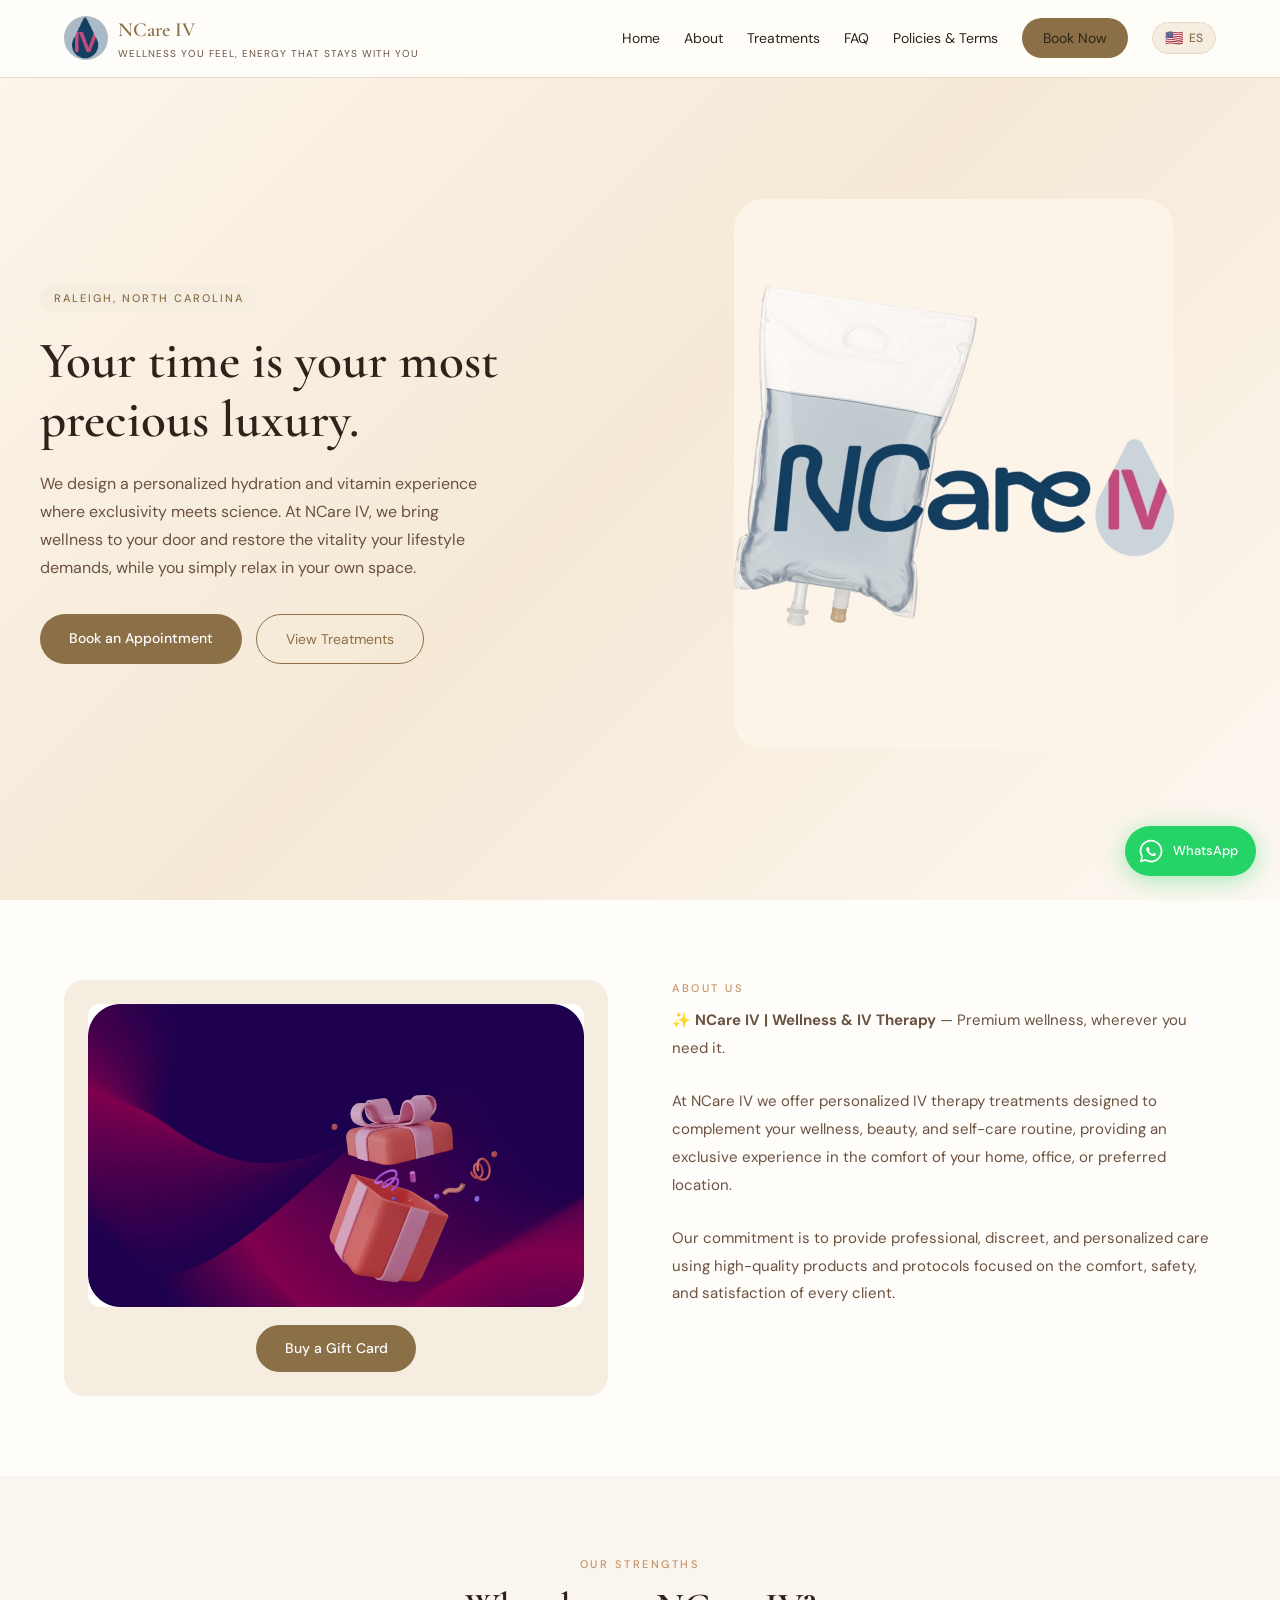
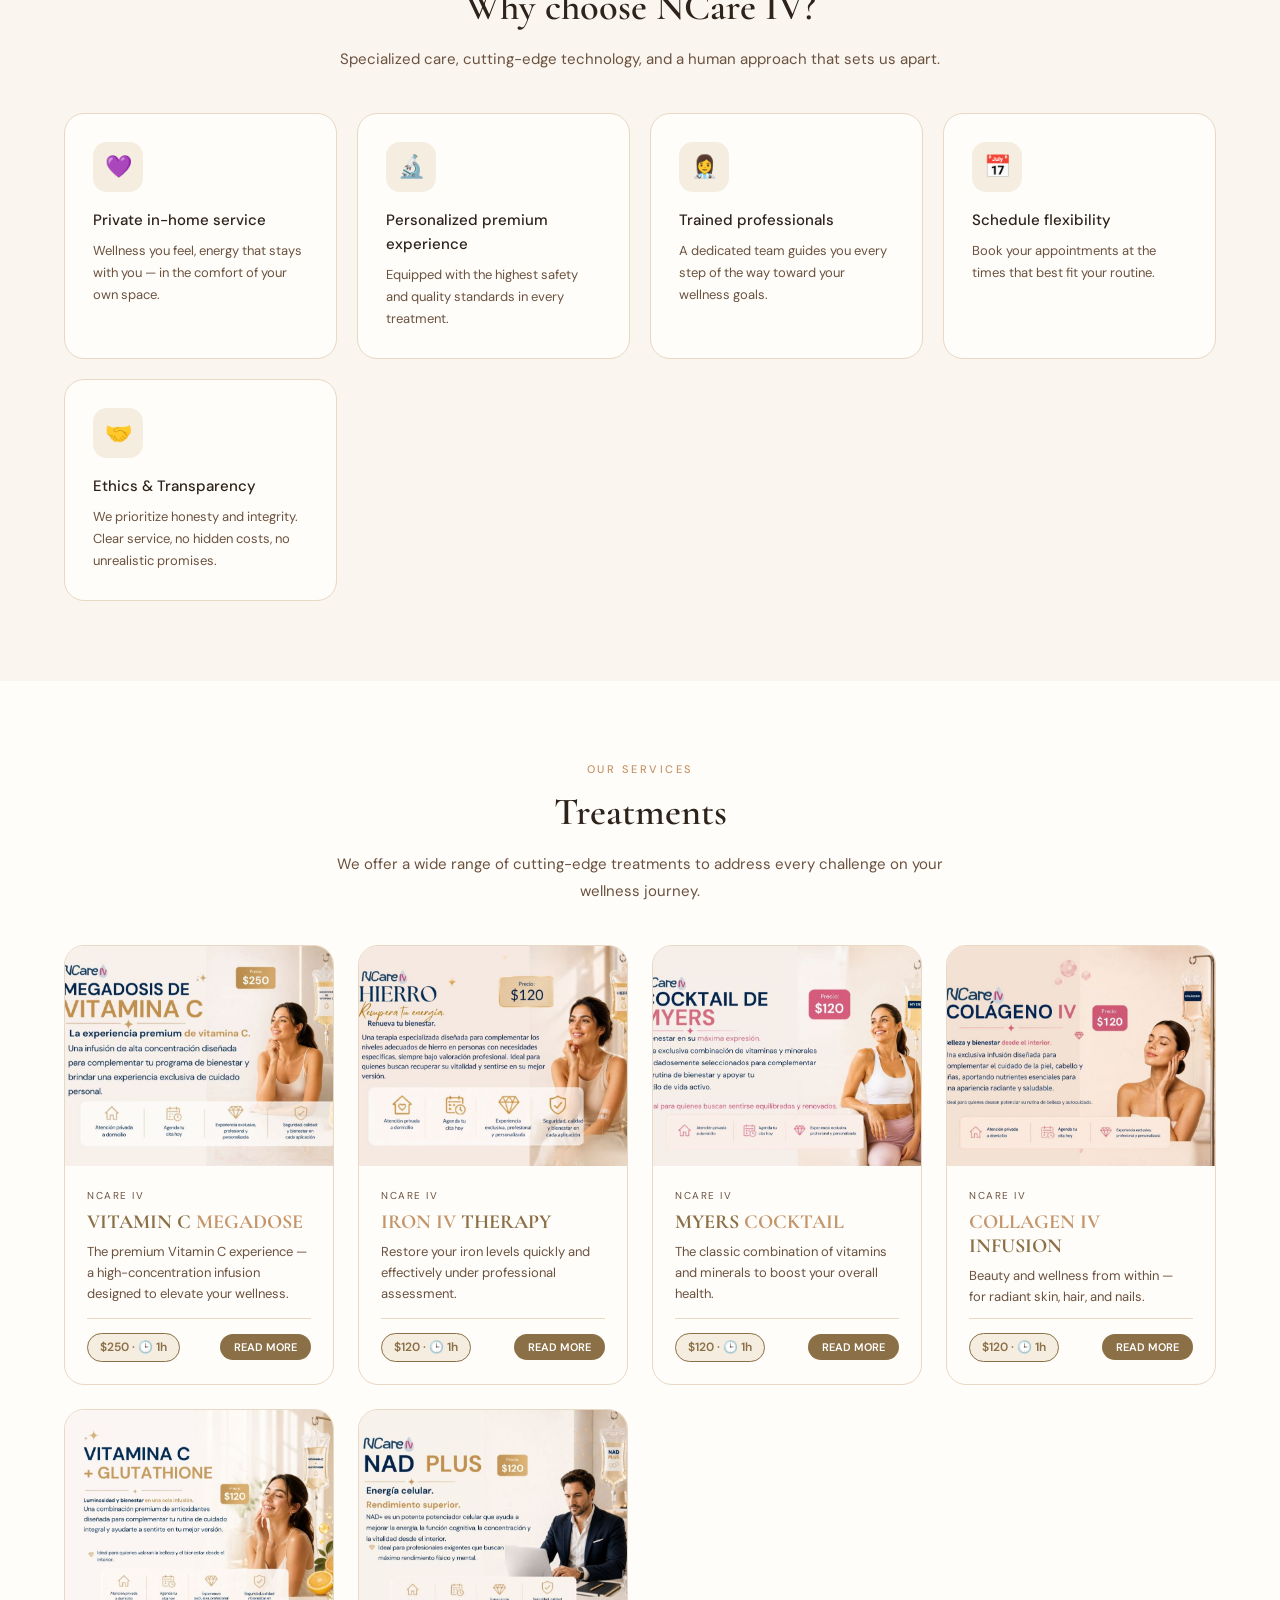
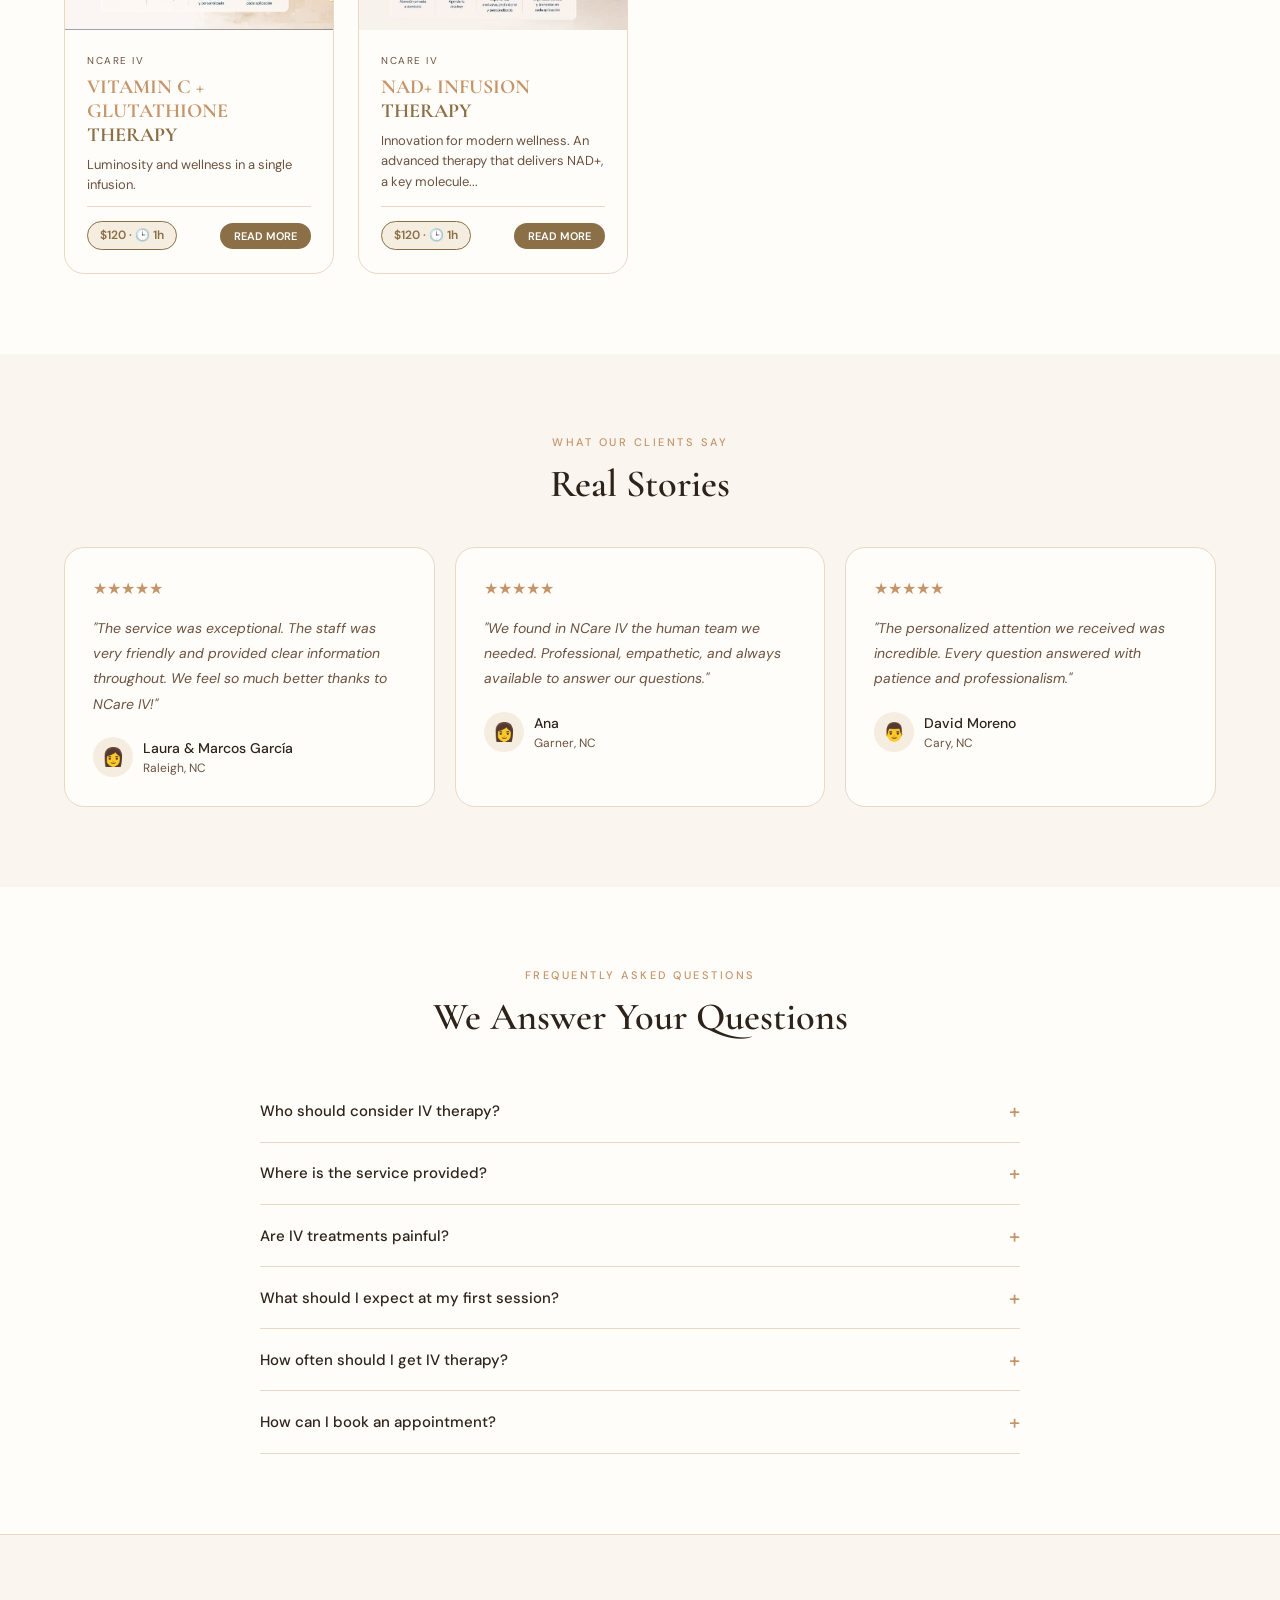
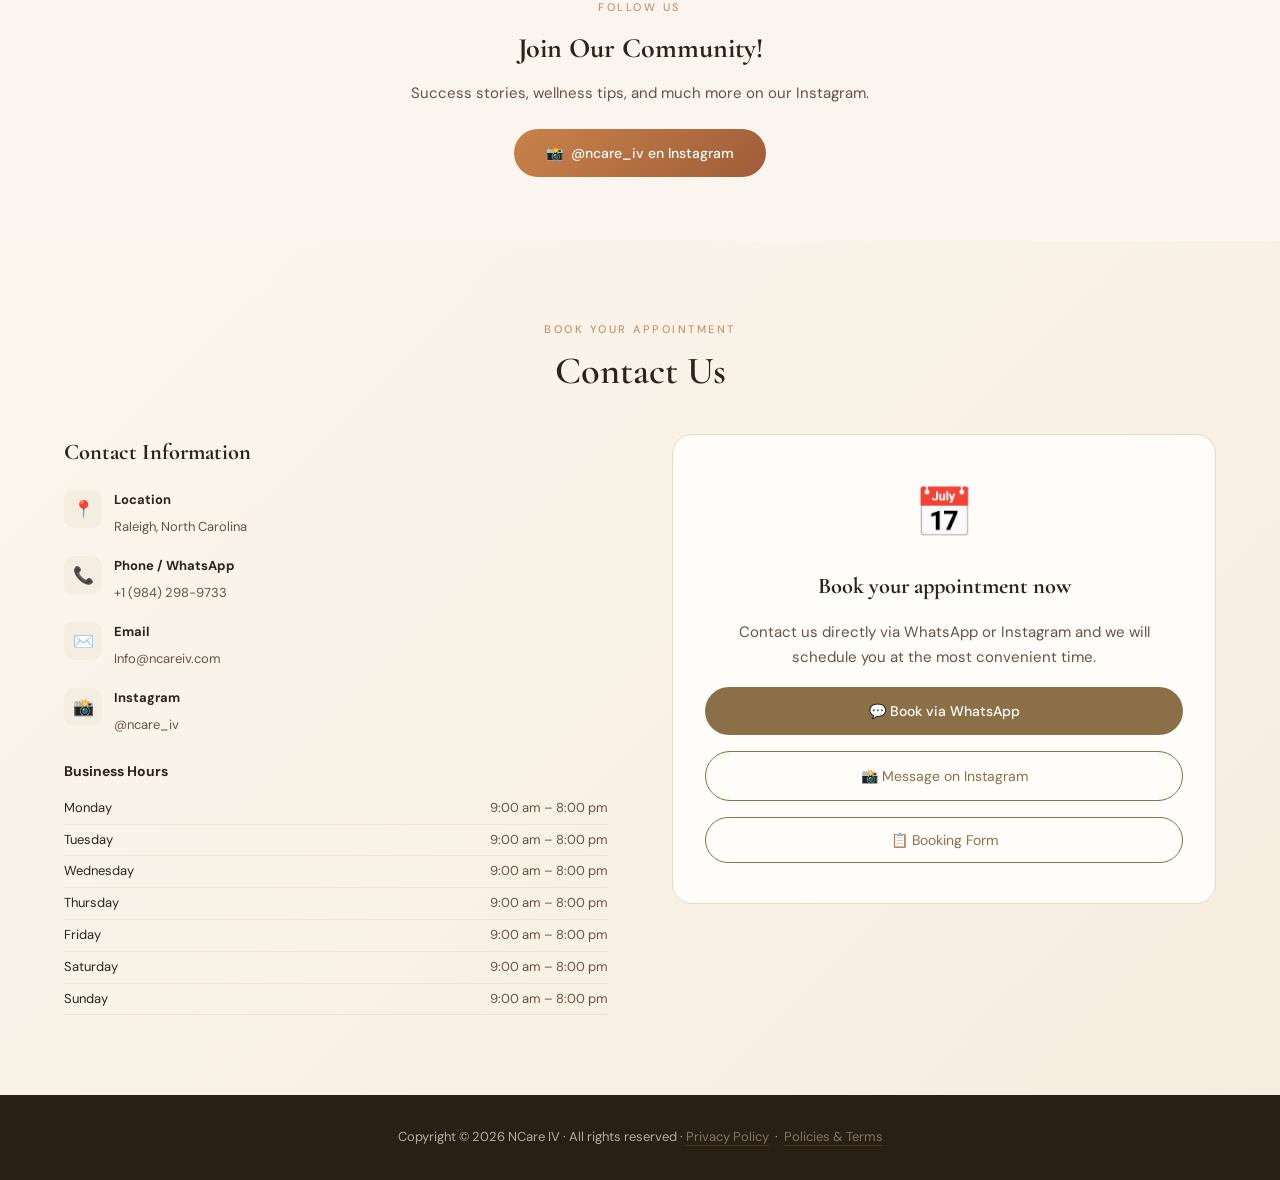
<file: index.html>
<!DOCTYPE html>
<html lang="es" id="html-root">
<head>
  <meta charset="UTF-8">
  <meta name="viewport" content="width=device-width, initial-scale=1.0">
  <title>NCare IV | Wellness & IV Therapy — Raleigh, NC</title>

  <!-- ── SEO básico ── -->
  <meta name="description" content="NCare IV ofrece terapias intravenosas personalizadas a domicilio en Raleigh, NC. Vitamina C, Hierro IV, Myers Cocktail, Colágeno y más. Reserva ahora.">
  <meta name="keywords" content="IV therapy Raleigh, terapia intravenosa Raleigh NC, Myers Cocktail, vitamina C IV, bienestar a domicilio, NCare IV, mobile IV therapy">
  <meta name="author" content="NCare IV">
  <meta name="robots" content="index, follow">
  <link rel="canonical" href="https://ncareiv.com/">

  <!-- ── Favicon completo (todos los dispositivos) ── -->
  <link rel="icon" href="imagenes/logo1.jpg" type="image/jpeg">
  <link rel="apple-touch-icon" href="imagenes/logo1.jpg">
  <meta name="theme-color" content="#8b6f47">

  <!-- ── Open Graph (Google, Facebook, WhatsApp, LinkedIn) ── -->
  <meta property="og:type"        content="website">
  <meta property="og:url"         content="https://ncareiv.com/">
  <meta property="og:title"       content="NCare IV | Wellness & IV Therapy — Raleigh, NC">
  <meta property="og:description" content="Terapias intravenosas personalizadas a domicilio en Raleigh, NC. Bienestar premium donde tú lo necesites.">
  <meta property="og:image"       content="https://ncareiv.com/imagenes/logo1.jpg">
  <meta property="og:image:width"  content="1200">
  <meta property="og:image:height" content="630">
  <meta property="og:locale"      content="es_US">
  <meta property="og:locale:alternate" content="en_US">
  <meta property="og:site_name"   content="NCare IV">

  <!-- ── Twitter / X Card ── -->
  <meta name="twitter:card"        content="summary_large_image">
  <meta name="twitter:title"       content="NCare IV | Wellness & IV Therapy — Raleigh, NC">
  <meta name="twitter:description" content="Terapias intravenosas personalizadas a domicilio en Raleigh, NC.">
  <meta name="twitter:image"       content="https://ncareiv.com/imagenes/logo1.jpg">

  <!-- ── Datos estructurados (Schema.org — Google Knowledge Panel) ── -->
  <script type="application/ld+json">
  {
    "@context": "https://schema.org",
    "@type": "LocalBusiness",
    "name": "NCare IV",
    "description": "Terapias intravenosas personalizadas a domicilio en Raleigh, NC. IV Therapy, Wellness & Beauty.",
    "url": "https://ncareiv.com",
    "telephone": "+19842989733",
    "email": "info@ncareiv.com",
    "image": "https://ncareiv.com/imagenes/logo1.jpg",
    "logo": "https://ncareiv.com/imagenes/logo1.jpg",
    "priceRange": "$$",
    "currenciesAccepted": "USD",
    "openingHours": "Mo-Su 09:00-20:00",
    "areaServed": ["Raleigh", "Cary", "Garner", "North Carolina"],
    "address": {
      "@type": "PostalAddress",
      "addressLocality": "Raleigh",
      "addressRegion": "NC",
      "addressCountry": "US"
    },
    "sameAs": [
      "https://www.instagram.com/ncare_iv"
    ],
    "serviceType": ["IV Therapy", "Vitamin C Infusion", "Myers Cocktail", "Iron IV Therapy", "Collagen Infusion", "NAD+ Infusion", "Glutathione IV"]
  }
  </script>

  <!-- ── Seguridad ── -->
  <meta http-equiv="X-Content-Type-Options" content="nosniff">
  <meta http-equiv="X-Frame-Options" content="SAMEORIGIN">
  <meta http-equiv="Referrer-Policy" content="strict-origin-when-cross-origin">

  <!-- ── Protección básica de código ── -->
  <script>
    // Bloquear clic derecho
    document.addEventListener('contextmenu', e => e.preventDefault());

    // Bloquear F12, Ctrl+U, Ctrl+Shift+I, Ctrl+Shift+J, Ctrl+S
    document.addEventListener('keydown', e => {
      if (
        e.key === 'F12' ||
        (e.ctrlKey && e.shiftKey && ['I','J','C'].includes(e.key.toUpperCase())) ||
        (e.ctrlKey && ['U','S'].includes(e.key.toUpperCase()))
      ) { e.preventDefault(); return false; }
    });
  </script>

  <script src="https://www.google.com/recaptcha/api.js" async defer></script>
  <link rel="preconnect" href="https://fonts.googleapis.com">
  <link href="https://fonts.googleapis.com/css2?family=Cormorant+Garamond:wght@400;600&family=DM+Sans:wght@400;500&display=swap" rel="stylesheet">

  <style>
    :root {
      --prim:#8b6f47; --prim-medio:#a6845e; --prim-claro:#f5ede0;
      --acento:#c4956a; --texto:#2e231a; --texto-suave:#6b5240;
      --blanco:#fffdf9; --fondo:#faf5ee; --borde:#e8d8c4;
      --dark-bg:#2a1f14; --serif:'Cormorant Garamond',serif;
      --sans:'DM Sans',sans-serif; --radius-card:20px; --radius-btn:50px;
    }
    *,*::before,*::after{margin:0;padding:0;box-sizing:border-box}
    html{scroll-behavior:smooth}
    body{font-family:var(--sans);color:var(--texto);background:var(--blanco);line-height:1.6}
    img{display:block;max-width:100%} a{color:inherit}
    .container{max-width:1200px;margin:0 auto;padding:0 1.5rem}
    .text-center{text-align:center}
    .section-label{font-size:11px;letter-spacing:2.5px;text-transform:uppercase;color:var(--acento);font-weight:500;display:block;margin-bottom:.6rem}
    .section-title{font-family:var(--serif);font-size:clamp(1.75rem,3vw,2.5rem);font-weight:600;line-height:1.2;margin-bottom:1rem}
    .section-desc{color:var(--texto-suave);font-size:15px;line-height:1.8;max-width:640px}
    .section-desc.center{margin:0 auto}
    .btn-primary{display:inline-block;background:var(--prim);color:#fff;padding:.8rem 1.8rem;border-radius:var(--radius-btn);border:none;font-size:14px;font-family:var(--sans);font-weight:500;cursor:pointer;text-decoration:none;transition:background .2s,transform .2s}
    .btn-primary:hover{background:var(--prim-medio);transform:translateY(-1px)}
    .btn-outline{display:inline-block;background:transparent;color:var(--prim);padding:.8rem 1.8rem;border-radius:var(--radius-btn);border:1.5px solid var(--prim);font-size:14px;font-family:var(--sans);cursor:pointer;text-decoration:none;transition:background .2s}
    .btn-outline:hover{background:var(--prim-claro)}

    /* HEADER */
    header{position:fixed;top:0;width:100%;z-index:100;background:rgba(255,253,249,.97);border-bottom:1px solid var(--borde);backdrop-filter:blur(8px)}
    .header-main{display:flex;align-items:center;justify-content:space-between;max-width:1200px;margin:0 auto;padding:.9rem 1.5rem}
    .logo{display:flex;align-items:center;gap:10px;text-decoration:none;flex-shrink:0}
    .logo img{width:44px;height:44px;object-fit:cover;border-radius:50%}
    .logo-text{font-family:var(--serif);font-size:20px;font-weight:600;color:var(--prim)}
    .logo-sub{font-size:10px;color:var(--texto-suave);letter-spacing:1px;text-transform:uppercase;display:block}
    .nav-links{display:flex;align-items:center;gap:1.5rem}
    .nav-links a{text-decoration:none;color:var(--texto);font-size:14px;transition:color .2s}
    .nav-links a:hover{color:var(--prim)}
    .btn-nav{background:var(--prim);color:#fff;border:none;padding:.55rem 1.3rem;border-radius:var(--radius-btn);font-size:13px;font-family:var(--sans);cursor:pointer;transition:background .2s;text-decoration:none}
    .btn-nav:hover{background:var(--prim-medio)}

    /* Language switcher */
    .lang-btn{display:flex;align-items:center;gap:5px;background:var(--prim-claro);border:1.5px solid var(--borde);border-radius:var(--radius-btn);padding:5px 12px;cursor:pointer;font-size:12px;font-family:var(--sans);font-weight:500;color:var(--prim);transition:all .2s;white-space:nowrap}
    .lang-btn:hover{background:var(--borde)}
    .lang-flag{font-size:15px}

    /* Hamburger */
    .hamburger{display:none;flex-direction:column;gap:5px;background:none;border:none;cursor:pointer;padding:4px}
    .hamburger span{display:block;width:24px;height:2px;background:var(--prim);border-radius:2px;transition:all .3s}
    .hamburger.open span:nth-child(1){transform:translateY(7px) rotate(45deg)}
    .hamburger.open span:nth-child(2){opacity:0}
    .hamburger.open span:nth-child(3){transform:translateY(-7px) rotate(-45deg)}
    .mobile-menu{display:none;flex-direction:column;gap:0;background:var(--blanco);border-top:1px solid var(--borde);padding:0;overflow:hidden;max-height:0;transition:max-height .35s ease}
    .mobile-menu.open{max-height:500px}
    .mobile-menu a{display:block;padding:.9rem 1.5rem;text-decoration:none;color:var(--texto);font-size:15px;border-bottom:1px solid var(--borde);transition:background .2s}
    .mobile-menu a:hover{background:var(--prim-claro);color:var(--prim)}
    .mobile-menu .btn-nav-mobile{margin:1rem 1.5rem 1rem;border-radius:var(--radius-btn);text-align:center;background:var(--prim);color:#fff;font-weight:500;border-bottom:none}
    .mobile-menu .btn-nav-mobile:hover{background:var(--prim-medio)}
    .mobile-lang{padding:.75rem 1.5rem;border-bottom:1px solid var(--borde)}

    /* HERO */
    .hero{min-height:100vh;display:flex;align-items:center;padding:7rem 1.5rem 4rem;background:linear-gradient(135deg,#fdf6ed 0%,#f5e9d6 50%,#fdf8f2 100%)}
    .hero-inner{max-width:1200px;margin:0 auto;display:grid;grid-template-columns:1fr 1fr;gap:3.5rem;align-items:center}
    .hero-tag{display:inline-block;background:var(--prim-claro);color:var(--prim);font-size:11px;letter-spacing:2px;text-transform:uppercase;padding:5px 14px;border-radius:var(--radius-btn);margin-bottom:1.25rem;font-weight:500}
    .hero h1{font-family:var(--serif);font-size:clamp(2rem,4vw,3.2rem);font-weight:600;line-height:1.15;margin-bottom:1.25rem}
    .hero h1 em{color:var(--prim);font-style:normal}
    .hero p{font-size:16px;line-height:1.75;color:var(--texto-suave);margin-bottom:2rem;max-width:460px}
    .hero-btns{display:flex;gap:.9rem;flex-wrap:wrap}
    .hero-image{display:flex;justify-content:center}
    .hero-img-frame{width:100%;max-width:440px;aspect-ratio:4/5;border-radius:30px 30px 100px 30px;overflow:hidden;background:linear-gradient(145deg,#f0dfc8,#ddc9a8)}
    .hero-img-frame img{width:100%;height:100%;object-fit:cover}

    /* NOSOTROS */
    #nosotros{padding:5rem 1.5rem}
    .nosotros-grid{display:grid;grid-template-columns:1fr 1fr;gap:4rem;align-items:start}
    .gift-card-section{text-align:center;padding:24px;background:var(--prim-claro);border-radius:var(--radius-card);overflow:hidden}
    .gift-img{width:100%;border-radius:12px;margin-bottom:18px;transition:transform .4s ease}
    .gift-card-section:hover .gift-img{transform:scale(1.04)}
    .mision-block p{color:var(--texto-suave);line-height:1.85;font-size:15px}

    /* CARDS */
    .porque{background:var(--fondo);padding:5rem 1.5rem}
    .cards-grid{display:grid;grid-template-columns:repeat(auto-fit,minmax(240px,1fr));gap:1.25rem;margin-top:2.5rem}
    .card{background:var(--blanco);border-radius:var(--radius-card);padding:1.75rem;border:1px solid var(--borde);transition:transform .25s,box-shadow .25s,border-color .25s}
    .card:hover{transform:translateY(-4px);box-shadow:0 12px 40px rgba(139,111,71,.12);border-color:var(--prim)}
    .card-icon{width:50px;height:50px;background:var(--prim-claro);border-radius:14px;display:flex;align-items:center;justify-content:center;font-size:22px;margin-bottom:1rem}
    .card h3{font-size:15px;font-weight:500;margin-bottom:.5rem}
    .card p{font-size:13px;color:var(--texto-suave);line-height:1.7}

    /* TRATAMIENTOS */
    #tratamientos{padding:5rem 1.5rem}
    .servicios-grid{display:grid;grid-template-columns:repeat(auto-fit,minmax(270px,1fr));gap:1.5rem;margin-top:2.5rem}
    .servicio-card{background:var(--blanco);border-radius:var(--radius-card);border:1px solid var(--borde);overflow:hidden;display:flex;flex-direction:column;transition:transform .25s,box-shadow .25s}
    .servicio-card:hover{transform:translateY(-4px);box-shadow:0 16px 40px rgba(139,111,71,.14)}
    .card-img{height:220px;overflow:hidden}
    .card-img img{width:100%;height:100%;object-fit:cover;transition:transform .4s}
    .servicio-card:hover .card-img img{transform:scale(1.04)}
    .card-body{padding:1.4rem;flex-grow:1;display:flex;flex-direction:column}
    .card-brand{font-size:10px;text-transform:uppercase;letter-spacing:1.5px;color:var(--texto-suave);margin-bottom:6px}
    .card-titulo{font-family:var(--serif);font-size:1.25rem;color:var(--prim);line-height:1.2;margin-bottom:8px}
    .card-titulo span{color:var(--acento)}
    .card-desc{font-size:13px;color:var(--texto-suave);line-height:1.6;margin-bottom:10px}
    .texto-expandible{font-size:13px;color:var(--texto-suave);line-height:1.65;max-height:0;overflow:hidden;transition:max-height .4s ease}
    .texto-expandible p{margin-bottom:6px}
    .card-footer{display:flex;justify-content:space-between;align-items:center;margin-top:auto;padding-top:14px;border-top:1px solid var(--borde)}
    .badge-precio{background:var(--prim-claro);color:var(--prim);border:1px solid var(--prim);padding:4px 12px;border-radius:var(--radius-btn);font-weight:600;font-size:12px}
    .btn-leer-mas{background:var(--prim);color:#fff;border:none;padding:6px 14px;border-radius:var(--radius-btn);font-size:11px;font-weight:600;cursor:pointer;text-transform:uppercase;font-family:var(--sans);transition:background .2s}
    .btn-leer-mas:hover{background:var(--prim-medio)}

    /* TESTIMONIOS */
    .testimonios{background:var(--fondo);padding:5rem 1.5rem}
    .test-grid{display:grid;grid-template-columns:repeat(auto-fit,minmax(280px,1fr));gap:1.25rem;margin-top:2.5rem}
    .test-card{background:var(--blanco);border-radius:var(--radius-card);padding:1.75rem;border:1px solid var(--borde)}
    .test-stars{color:var(--acento);font-size:16px;margin-bottom:.9rem}
    .test-text{font-size:14px;color:var(--texto-suave);line-height:1.8;margin-bottom:1.25rem;font-style:italic}
    .test-author{display:flex;align-items:center;gap:10px}
    .test-avatar{width:40px;height:40px;border-radius:50%;background:var(--prim-claro);display:flex;align-items:center;justify-content:center;font-size:18px;flex-shrink:0}
    .test-name{font-weight:500;font-size:14px}
    .test-sub{font-size:12px;color:var(--texto-suave)}

    /* FAQ */
    #faq{padding:5rem 1.5rem}
    .faq-list{margin-top:2.5rem;max-width:760px;margin-left:auto;margin-right:auto}
    .faq-item{border-bottom:1px solid var(--borde)}
    .faq-q{width:100%;text-align:left;background:none;border:none;padding:1.1rem 0;font-size:15px;font-weight:500;color:var(--texto);cursor:pointer;display:flex;justify-content:space-between;align-items:center;font-family:var(--sans);gap:1rem}
    .faq-q:hover{color:var(--prim)}
    .faq-q .ico{font-size:20px;color:var(--acento);transition:transform .3s;flex-shrink:0}
    .faq-q.open .ico{transform:rotate(45deg)}
    .faq-a{font-size:14px;color:var(--texto-suave);line-height:1.8;padding-bottom:1.1rem;display:none}
    .faq-a.show{display:block}

    /* INSTAGRAM */
    .ig-banda{background:var(--fondo);padding:4rem 1.5rem;text-align:center;border-top:1px solid var(--borde)}
    .ig-banda h3{font-family:var(--serif);font-size:1.75rem;margin-bottom:.65rem}
    .ig-banda p{color:var(--texto-suave);font-size:15px;margin-bottom:1.5rem}
    .btn-ig{display:inline-flex;align-items:center;gap:8px;background:linear-gradient(135deg,#c8834a,#a05c38);color:#fff;padding:.8rem 2rem;border-radius:var(--radius-btn);font-size:14px;font-weight:500;text-decoration:none;transition:transform .2s,box-shadow .2s;font-family:var(--sans)}
    .btn-ig:hover{transform:translateY(-2px);box-shadow:0 8px 20px rgba(139,111,71,.25)}

    /* CONTACTO */
    #contacto{background:linear-gradient(135deg,#fdf6ed,#f5ede0);padding:5rem 1.5rem}
    .contact-grid{display:grid;grid-template-columns:1fr 1fr;gap:4rem;align-items:start;margin-top:2.5rem}
    .contact-info h3{font-family:var(--serif);font-size:1.4rem;margin-bottom:1.25rem}
    .info-item{display:flex;gap:12px;margin-bottom:1.1rem;align-items:flex-start}
    .info-ico{width:38px;height:38px;background:var(--prim-claro);border-radius:10px;display:flex;align-items:center;justify-content:center;font-size:17px;flex-shrink:0}
    .info-text strong{display:block;font-size:13px;margin-bottom:2px}
    .info-text span,.info-text a{font-size:13px;color:var(--texto-suave);text-decoration:none}
    .info-text a:hover{color:var(--prim);text-decoration:underline}
    .calendario{margin-top:1.5rem}
    .calendario strong{display:block;font-size:14px;margin-bottom:10px}
    .dia-fila{display:flex;justify-content:space-between;font-size:13px;padding:5px 0;border-bottom:1px solid rgba(139,111,71,.1)}
    .dia-fila span:last-child{color:var(--texto-suave)}
    .reserva-embed{background:var(--blanco);border-radius:var(--radius-card);border:1px solid var(--borde);display:flex;align-items:center;justify-content:center;flex-direction:column;gap:1rem;padding:2.5rem 2rem;text-align:center}
    .reserva-embed p{color:var(--texto-suave);font-size:15px;line-height:1.7}

    /* FOOTER */
    footer{background:var(--dark-bg);color:rgba(240,230,216,.7);padding:2rem 1.5rem;text-align:center;font-size:13px;font-family:var(--sans)}
    footer a{color:rgba(220,200,170,.5);text-decoration:none;border-bottom:1px solid rgba(220,200,170,.15)}
    footer a:hover{color:#ddc9a8}

    /* OVERLAYS */
    .overlay-privacidad{display:none;position:fixed;inset:0;background:rgba(0,0,0,.8);z-index:9999;backdrop-filter:blur(5px);align-items:center;justify-content:center}
    .overlay-privacidad.visible{display:flex}
    .contenido-privacidad{background:var(--blanco);padding:2.5rem;border-radius:24px;width:90%;max-width:540px;color:var(--texto);position:relative;box-shadow:0 20px 50px rgba(0,0,0,.4);max-height:90vh;overflow:hidden;display:flex;flex-direction:column}
    .contenido-privacidad h2{font-family:var(--serif);color:var(--prim);margin-bottom:1rem;flex-shrink:0}
    .texto-legal{overflow-y:auto;font-size:14px;line-height:1.75;margin-bottom:1.5rem;color:var(--texto-suave);padding-right:10px;flex:1}
    .cerrar-popup{position:absolute;top:16px;right:20px;font-size:28px;cursor:pointer;color:var(--prim);z-index:1}
    .btn-entendido{background:var(--prim);color:#fff;border:none;padding:12px;border-radius:var(--radius-btn);width:100%;cursor:pointer;font-weight:600;font-family:var(--sans);transition:background .3s;flex-shrink:0}
    .btn-entendido:hover{background:var(--prim-medio)}

    /* FORMULARIO */
    .form-lbl{display:block;font-size:12px;font-weight:500;color:var(--texto);margin-bottom:5px}
    .form-inp{width:100%;padding:.7rem .9rem;border:1.5px solid var(--borde);border-radius:10px;font-size:14px;font-family:var(--sans);color:var(--texto);background:var(--blanco);outline:none;transition:border .2s}
    .form-inp:focus{border-color:var(--prim)}
    .check-item{display:flex;gap:10px;align-items:flex-start;margin-bottom:10px}
    .check-box{width:17px;height:17px;flex-shrink:0;margin-top:2px;accent-color:var(--prim);cursor:pointer}
    .check-item label{font-size:13px;color:var(--texto-suave);line-height:1.5;cursor:pointer}
    .spinner-label{font-size:11px;color:var(--texto-suave);margin-bottom:4px;text-align:center}
    .spinner-wrap{display:flex;flex-direction:column;align-items:center;gap:2px}
    .spin-btn{background:var(--prim-claro);border:1px solid var(--borde);border-radius:6px;width:36px;height:28px;font-size:13px;cursor:pointer;color:var(--prim);font-family:var(--sans);transition:background .15s}
    .spin-btn:hover{background:var(--borde)}
    .spin-val{font-family:var(--serif);font-size:1.4rem;font-weight:600;color:var(--prim);min-width:52px;text-align:center;border:1.5px solid var(--borde);border-radius:8px;padding:4px 6px;background:var(--blanco)}

    /* ── Calendario formulario ── */
    .fcal-wrap{border:1.5px solid var(--borde);border-radius:var(--radius);overflow:hidden;background:var(--blanco);margin-bottom:2px}
    .fcal-header{display:flex;align-items:center;justify-content:space-between;padding:8px 12px;background:var(--prim-claro);border-bottom:1px solid var(--borde)}
    .fcal-nav{background:none;border:none;border-radius:50%;width:26px;height:26px;font-size:16px;cursor:pointer;color:var(--prim);display:flex;align-items:center;justify-content:center;transition:background .15s}
    .fcal-nav:hover{background:var(--borde)}
    .fcal-days-hdr{display:grid;grid-template-columns:repeat(7,1fr);text-align:center;padding:6px 6px 2px;gap:2px}
    .fcal-days-hdr span{font-size:10px;font-weight:500;color:var(--texto-suave)}
    .fcal-grid{display:grid;grid-template-columns:repeat(7,1fr);padding:3px 6px 8px;gap:2px}
    .fcal-day{aspect-ratio:1;display:flex;align-items:center;justify-content:center;border-radius:50%;font-size:12px;cursor:pointer;color:var(--texto);transition:all .15s;border:none;background:none;font-family:var(--sans)}
    .fcal-day:hover:not([disabled]){background:var(--prim-claro);color:var(--prim)}
    .fcal-day.selected{background:var(--prim);color:#fff;font-weight:500}
    .fcal-day.today:not(.selected){border:1.5px solid var(--prim);color:var(--prim)}
    .fcal-day.other-month{color:var(--borde);cursor:default}
    /* Time slots */
    .ftime-wrap{display:flex;flex-wrap:wrap;gap:6px}
    .ftime-slot{padding:5px 11px;border-radius:20px;border:1.5px solid var(--borde);font-size:12px;cursor:pointer;font-family:var(--sans);background:var(--blanco);color:var(--texto);transition:all .15s}
    .ftime-slot:hover{border-color:var(--prim);color:var(--prim);background:var(--prim-claro)}
    .ftime-slot.selected{background:var(--prim);color:#fff;border-color:var(--prim);font-weight:500}
    .form-grid-2{display:grid;grid-template-columns:1fr 1fr;gap:.9rem;margin-bottom:1rem}
    .form-separator{border:none;border-top:1px solid var(--borde);margin:1.2rem 0}
    .form-section-label{font-size:12px;letter-spacing:2px;text-transform:uppercase;color:var(--acento);font-weight:600;margin-bottom:10px;display:block}

    /* WHATSAPP */
    .whatsapp-float{position:fixed;bottom:24px;right:24px;z-index:999;background:#25D366;color:#fff;display:flex;align-items:center;gap:8px;padding:11px 18px 11px 12px;border-radius:var(--radius-btn);text-decoration:none;font-family:var(--sans);font-size:13px;font-weight:500;box-shadow:0 4px 24px rgba(37,211,102,.4);transition:all .25s}
    .whatsapp-float:hover{background:#1ebe5d;transform:translateY(-3px);box-shadow:0 8px 24px rgba(37,211,102,.5)}
    .whatsapp-float svg{flex-shrink:0}

    /* RESPONSIVE */
    @media(max-width:900px){.hero-inner{grid-template-columns:1fr}.hero-image{display:none}.nosotros-grid{grid-template-columns:1fr}.contact-grid{grid-template-columns:1fr;gap:2.5rem}}
    @media(max-width:640px){.nav-links{display:none}.hamburger{display:flex}.mobile-menu{display:flex}.hero{padding:6rem 1rem 3rem}.hero-btns{flex-direction:column}.hero-btns .btn-primary,.hero-btns .btn-outline{text-align:center}#nosotros,.porque,#tratamientos,.testimonios,#faq,.ig-banda,#contacto{padding:3.5rem 1rem}.cards-grid,.servicios-grid,.test-grid{grid-template-columns:1fr}.whatsapp-float .wa-label{display:none}.whatsapp-float{padding:12px;border-radius:50%;bottom:20px;right:16px}.form-grid-2{grid-template-columns:1fr!important}}
    @media(max-width:380px){.logo-sub{display:none}}
  </style>
</head>
<body>

<!-- HEADER -->
<header>
  <div class="header-main">
    <a href="#inicio" class="logo">
      <img src="imagenes/logo1.jpg" alt="NCare IV logo">
      <div>
        <span class="logo-text">NCare IV</span>
        <span class="logo-sub" data-i18n="logo-sub">bienestar que se siente, energía que te acompaña</span>
      </div>
    </a>
    <nav class="nav-links" aria-label="Main navigation">
      <a href="#inicio"       data-i18n="nav-inicio">Inicio</a>
      <a href="#nosotros"     data-i18n="nav-sobre">Sobre</a>
      <a href="#tratamientos" data-i18n="nav-tratamientos">Tratamientos</a>
      <a href="#faq"          data-i18n="nav-faq">FAQ</a>
      <a href="javascript:void(0)" onclick="abrirPoliticas()" data-i18n="nav-politicas">Políticas y Términos</a>
      <a href="#contacto" class="btn-nav" data-i18n="nav-reserva">Reserva Ahora</a>
      <button class="lang-btn" onclick="toggleLang()" id="lang-btn-desktop">
        <span class="lang-flag">🇺🇸</span><span id="lang-label-desktop">EN</span>
      </button>
    </nav>
    <button class="hamburger" id="hamburger" aria-label="Abrir menú" aria-expanded="false">
      <span></span><span></span><span></span>
    </button>
  </div>
  <nav class="mobile-menu" id="mobileMenu">
    <a href="#inicio"       onclick="closeMobile()" data-i18n="nav-inicio">Inicio</a>
    <a href="#nosotros"     onclick="closeMobile()" data-i18n="nav-sobre-full">Sobre Nosotros</a>
    <a href="#tratamientos" onclick="closeMobile()" data-i18n="nav-tratamientos">Tratamientos</a>
    <a href="#faq"          onclick="closeMobile()" data-i18n="nav-faq">FAQ</a>
    <a href="javascript:void(0)" onclick="abrirPoliticas();closeMobile()" data-i18n="nav-politicas">Políticas y Términos</a>
    <div class="mobile-lang">
      <button class="lang-btn" onclick="toggleLang()" style="width:100%;justify-content:center;">
        <span class="lang-flag">🇺🇸</span><span id="lang-label-mobile">Switch to English</span>
      </button>
    </div>
    <a href="#contacto" onclick="closeMobile()" class="btn-nav-mobile" data-i18n="nav-reserva">Reserva Ahora</a>
  </nav>
</header>


<!-- HERO -->
<section class="hero" id="inicio">
  <div class="hero-inner">
    <div class="hero-content">
      <span class="hero-tag" data-i18n="hero-tag">Raleigh, North Carolina</span>
      <h1 data-i18n="hero-h1">El tiempo es tu lujo más preciado.</h1>
      <p data-i18n="hero-p">Diseñamos una experiencia de hidratación y vitaminas a medida, donde la exclusividad se encuentra con la ciencia. En NCare IV, no solo llevamos bienestar a domicilio; te devolvemos la vitalidad y el enfoque que tu ritmo de vida exige, mientras tú simplemente te relajas en tu propio entorno.</p>
      <div class="hero-btns">
        <a href="#contacto"     class="btn-primary" data-i18n="hero-btn1">Solicitar Cita</a>
        <a href="#tratamientos" class="btn-outline"  data-i18n="hero-btn2">Ver Tratamientos</a>
      </div>
    </div>
    <div class="hero-image">
      <div class="hero-img-frame">
        <img src="imagenes/logo.jpeg" alt="NCare IV — Wellness">
      </div>
    </div>
  </div>
</section>


<!-- NOSOTROS -->
<section id="nosotros">
  <div class="container">
    <div class="nosotros-grid">
      <div class="gift-card-section">
        <img src="imagenes/tarjeta.jpg" alt="Gift Card NCare IV" class="gift-img">
        <a href="javascript:void(0);" onclick="abrirGiftCard()" class="btn-primary" data-i18n="gift-btn">Comprar tarjeta de regalo</a>
      </div>
      <div class="mision-text">
        <span class="section-label" data-i18n="sobre-label">Sobre Nosotros</span>
        <div class="mision-block">
          <p data-i18n="sobre-p1">✨ <strong>NCare IV | Wellness &amp; IV Therapy</strong> — Bienestar premium, donde tú lo necesites.</p>
          <br>
          <p data-i18n="sobre-p2">En NCare IV ofrecemos terapias intravenosas personalizadas diseñadas para complementar tu rutina de bienestar, belleza y autocuidado, brindando una experiencia exclusiva en la comodidad de tu hogar, oficina o lugar de preferencia.</p>
          <br>
          <p data-i18n="sobre-p3">Nuestro compromiso es ofrecer atención profesional, discreta y personalizada, utilizando productos de alta calidad y protocolos enfocados en la comodidad, seguridad y satisfacción de cada cliente.</p>
        </div>
      </div>
    </div>
  </div>
</section>


<!-- POR QUÉ ELEGIRNOS -->
<section class="porque">
  <div class="container">
    <div class="text-center">
      <span class="section-label" data-i18n="porque-label">Nuestras fortalezas</span>
      <h2 class="section-title" data-i18n="porque-title">¿Por qué elegir NCare IV?</h2>
      <p class="section-desc center" data-i18n="porque-desc">Atención especializada, tecnología de punta y un enfoque humano que nos diferencia.</p>
    </div>
    <div class="cards-grid">
      <div class="card"><div class="card-icon">💜</div><h3 data-i18n="card1-h">Atención privada a domicilio</h3><p data-i18n="card1-p">Bienestar que se siente, energía que te acompaña — en la comodidad de tu espacio.</p></div>
      <div class="card"><div class="card-icon">🔬</div><h3 data-i18n="card2-h">Experiencia premium personalizada</h3><p data-i18n="card2-p">Equipados con los más altos estándares de seguridad y calidad en cada tratamiento.</p></div>
      <div class="card"><div class="card-icon">👩‍⚕️</div><h3 data-i18n="card3-h">Profesionales capacitados</h3><p data-i18n="card3-p">Un equipo dedicado te guía en cada paso del camino hacia tu bienestar.</p></div>
      <div class="card"><div class="card-icon">📅</div><h3 data-i18n="card4-h">Flexibilidad de horario</h3><p data-i18n="card4-p">Agenda tus citas en los momentos que mejor se adapten a tus rutinas.</p></div>
      <div class="card"><div class="card-icon">🤝</div><h3 data-i18n="card5-h">Ética y Transparencia</h3><p data-i18n="card5-p">Priorizamos la honestidad y la integridad. Atención clara, sin costos ocultos ni promesas irreales.</p></div>
    </div>
  </div>
</section>


<!-- TRATAMIENTOS -->
<section id="tratamientos">
  <div class="container">
    <div class="text-center">
      <span class="section-label" data-i18n="trat-label">Nuestros servicios</span>
      <h2 class="section-title" data-i18n="trat-title">Tratamientos</h2>
      <p class="section-desc center" data-i18n="trat-desc">Ofrecemos una amplia gama de tratamientos de vanguardia para abordar cada desafío en tu camino al bienestar.</p>
    </div>
    <div class="servicios-grid">

      <div class="servicio-card">
        <div class="card-img"><img src="imagenes/tra1.jpg" alt="Vitamin C Megadose"></div>
        <div class="card-body">
          <p class="card-brand">NCare IV</p>
          <h3 class="card-titulo" data-i18n="t1-titulo">MEGADOSIS DE <span>VITAMINA C</span></h3>
          <p class="card-desc" data-i18n="t1-desc">La experiencia premium de vitamina C — una infusión de alta concentración diseñada para elevar tu bienestar.</p>
          <div class="texto-expandible" id="extra-vitamina">
            <p data-i18n="t1-extra1">Diseñada para complementar tu programa de bienestar y brindar una experiencia exclusiva de cuidado personal.</p>
            <p data-i18n="t1-extra2">💎 Ideal para quienes desean elevar su rutina de salud.</p>
            <p data-i18n="t1-extra3">• Favorece la producción natural de colágeno.<br>• Mantiene altos niveles de energía y vitalidad.<br>• Apoya el sistema inmunológico.<br>• Combate el estrés oxidativo.</p>
          </div>
          <div class="card-footer">
            <span class="badge-precio">$250 · 🕒 1h</span>
            <button onclick="toggleServicio('extra-vitamina',this)" class="btn-leer-mas" data-i18n="ver-mas">Ver más</button>
          </div>
        </div>
      </div>

      <div class="servicio-card">
        <div class="card-img"><img src="imagenes/tra2.jpg" alt="Iron IV Therapy"></div>
        <div class="card-body">
          <p class="card-brand">NCare IV</p>
          <h3 class="card-titulo" data-i18n="t2-titulo">TERAPIA DE <span>HIERRO IV</span></h3>
          <p class="card-desc" data-i18n="t2-desc">Recupera tus niveles de hierro de forma rápida y efectiva bajo valoración profesional.</p>
          <div class="texto-expandible" id="extra-hierro">
            <p data-i18n="t2-extra1">Una terapia especializada para personas con necesidades específicas de hierro, diseñada para apoyar los niveles adecuados de este importante mineral.</p>
            <p data-i18n="t2-extra2">💎 Ideal para quienes buscan sentirse renovados y con mayor bienestar.</p>
          </div>
          <div class="card-footer">
            <span class="badge-precio">$120 · 🕒 1h</span>
            <button onclick="toggleServicio('extra-hierro',this)" class="btn-leer-mas" data-i18n="ver-mas">Ver más</button>
          </div>
        </div>
      </div>

      <div class="servicio-card">
        <div class="card-img"><img src="imagenes/tra3.jpg" alt="Myers Cocktail"></div>
        <div class="card-body">
          <p class="card-brand">NCare IV</p>
          <h3 class="card-titulo" data-i18n="t3-titulo">COCKTAIL DE <span>MYERS</span></h3>
          <p class="card-desc" data-i18n="t3-desc">La combinación clásica de vitaminas y minerales para impulsar tu salud integral.</p>
          <div class="texto-expandible" id="extra-myers">
            <p data-i18n="t3-extra1">Una exclusiva combinación de vitaminas y minerales cuidadosamente seleccionados para complementar tu rutina de bienestar y apoyar tu estilo de vida activo.</p>
            <p data-i18n="t3-extra2">💎 Ideal para quienes buscan sentirse equilibrados y renovados.</p>
          </div>
          <div class="card-footer">
            <span class="badge-precio">$120 · 🕒 1h</span>
            <button onclick="toggleServicio('extra-myers',this)" class="btn-leer-mas" data-i18n="ver-mas">Ver más</button>
          </div>
        </div>
      </div>

      <div class="servicio-card">
        <div class="card-img"><img src="imagenes/tra4.jpg" alt="Collagen IV Infusion"></div>
        <div class="card-body">
          <p class="card-brand">NCare IV</p>
          <h3 class="card-titulo" data-i18n="t4-titulo">INFUSIÓN DE <span>COLÁGENO IV</span></h3>
          <p class="card-desc" data-i18n="t4-desc">Belleza y bienestar desde el interior — para piel, cabello y uñas radiantes.</p>
          <div class="texto-expandible" id="extra-colageno">
            <p data-i18n="t4-extra1">Aporta nutrientes esenciales para una apariencia radiante y saludable, mejorando la elasticidad de la piel.</p>
          </div>
          <div class="card-footer">
            <span class="badge-precio">$120 · 🕒 1h</span>
            <button onclick="toggleServicio('extra-colageno',this)" class="btn-leer-mas" data-i18n="ver-mas">Ver más</button>
          </div>
        </div>
      </div>

      <div class="servicio-card">
        <div class="card-img"><img src="imagenes/tra5.jpg" alt="Vitamin C + Glutathione"></div>
        <div class="card-body">
          <p class="card-brand">NCare IV</p>
          <h3 class="card-titulo" data-i18n="t5-titulo">TERAPIA DE <span>VITAMINA C + GLUTATHIONE</span></h3>
          <p class="card-desc" data-i18n="t5-desc">Luminosidad y bienestar en una sola infusión.</p>
          <div class="texto-expandible" id="vitaminac">
            <p data-i18n="t5-extra1">Una combinación premium de antioxidantes diseñada para complementar tu rutina de cuidado integral.</p>
            <p data-i18n="t5-extra2">💎 Ideal para quienes valoran la belleza y el bienestar desde el interior.</p>
          </div>
          <div class="card-footer">
            <span class="badge-precio">$120 · 🕒 1h</span>
            <button onclick="toggleServicio('vitaminac',this)" class="btn-leer-mas" data-i18n="ver-mas">Ver más</button>
          </div>
        </div>
      </div>

      <div class="servicio-card">
        <div class="card-img"><img src="imagenes/tra6.jpg" alt="NAD+ Infusion"></div>
        <div class="card-body">
          <p class="card-brand">NCare IV</p>
          <h3 class="card-titulo" data-i18n="t6-titulo">TERAPIA DE <span>NAD+ INFUSION</span></h3>
          <p class="card-desc" data-i18n="t6-desc">Innovación para el bienestar moderno. Una terapia avanzada que aporta NAD+, una molécula clave...</p>
          <div class="texto-expandible" id="NADINFUSION">
            <p data-i18n="t6-extra1">presente de forma natural en el organismo y ampliamente utilizada en programas de bienestar premium.</p>
            <p data-i18n="t6-extra2">💎 Ideal para quienes buscan una experiencia exclusiva de cuidado personal.</p>
          </div>
          <div class="card-footer">
            <span class="badge-precio">$120 · 🕒 1h</span>
            <button onclick="toggleServicio('NADINFUSION',this)" class="btn-leer-mas" data-i18n="ver-mas">Ver más</button>
          </div>
        </div>
      </div>

    </div>
  </div>
</section>


<!-- TESTIMONIOS -->
<section class="testimonios">
  <div class="container">
    <div class="text-center">
      <span class="section-label" data-i18n="test-label">Lo que dicen nuestros clientes</span>
      <h2 class="section-title" data-i18n="test-title">Historias Reales</h2>
    </div>
    <div class="test-grid">
      <div class="test-card">
        <div class="test-stars">★★★★★</div>
        <p class="test-text" data-i18n="test1">"El servicio fue excepcional. El personal fue muy amable y nos brindó información muy clara en todo momento. ¡Hoy nos sentimos mejor gracias a NCare IV!"</p>
        <div class="test-author"><div class="test-avatar">👩</div><div><div class="test-name">Laura &amp; Marcos García</div><div class="test-sub">Raleigh, NC</div></div></div>
      </div>
      <div class="test-card">
        <div class="test-stars">★★★★★</div>
        <p class="test-text" data-i18n="test2">"Encontramos en NCare IV el equipo humano que necesitábamos. Profesionales, empáticos y siempre disponibles para resolver nuestras dudas."</p>
        <div class="test-author"><div class="test-avatar">👩</div><div><div class="test-name">Ana</div><div class="test-sub">Garner, NC</div></div></div>
      </div>
      <div class="test-card">
        <div class="test-stars">★★★★★</div>
        <p class="test-text" data-i18n="test3">"La atención personalizada que recibimos fue increíble. Cada consulta y cada duda atendida con paciencia y profesionalidad."</p>
        <div class="test-author"><div class="test-avatar">👨</div><div><div class="test-name">David Moreno</div><div class="test-sub">Cary, NC</div></div></div>
      </div>
    </div>
  </div>
</section>


<!-- FAQ -->
<section id="faq">
  <div class="container">
    <div class="text-center">
      <span class="section-label" data-i18n="faq-label">Preguntas frecuentes</span>
      <h2 class="section-title" data-i18n="faq-title">Resolvemos tus Dudas</h2>
    </div>
    <div class="faq-list">
      <div class="faq-item"><button class="faq-q" onclick="toggleFaq(this)"><span data-i18n="faq1-q">¿Quién debería considerar una terapia IV?</span><span class="ico">+</span></button><div class="faq-a" data-i18n="faq1-a">Cualquier persona que desee complementar su bienestar, mejorar su energía, o apoyar su sistema inmunológico. Recomendamos consultar con nuestros profesionales para encontrar el tratamiento ideal para ti.</div></div>
      <div class="faq-item"><button class="faq-q" onclick="toggleFaq(this)"><span data-i18n="faq2-q">¿Dónde se realiza el servicio?</span><span class="ico">+</span></button><div class="faq-a" data-i18n="faq2-a">Ofrecemos servicios a domicilio en Raleigh y áreas circundantes (Cary, Garner, etc.). Tu comodidad es nuestra prioridad.</div></div>
      <div class="faq-item"><button class="faq-q" onclick="toggleFaq(this)"><span data-i18n="faq3-q">¿Son dolorosos los tratamientos IV?</span><span class="ico">+</span></button><div class="faq-a" data-i18n="faq3-a">La mayoría de los tratamientos son mínimamente invasivos. Nuestros profesionales garantizan tu comodidad y seguridad en cada paso.</div></div>
      <div class="faq-item"><button class="faq-q" onclick="toggleFaq(this)"><span data-i18n="faq4-q">¿Qué debo esperar en mi primera sesión?</span><span class="ico">+</span></button><div class="faq-a" data-i18n="faq4-a">Durante la primera visita, nuestros expertos revisarán tu historial, explicarán las opciones disponibles y te acompañarán durante todo el proceso. Generalmente una sesión dura entre 45 minutos y 1 hora.</div></div>
      <div class="faq-item"><button class="faq-q" onclick="toggleFaq(this)"><span data-i18n="faq5-q">¿Con qué frecuencia debo realizarme una terapia?</span><span class="ico">+</span></button><div class="faq-a" data-i18n="faq5-a">Depende de tus objetivos y necesidades personales. Nuestros profesionales te recomendarán un plan personalizado durante tu primera consulta.</div></div>
      <div class="faq-item"><button class="faq-q" onclick="toggleFaq(this)"><span data-i18n="faq6-q">¿Cómo puedo reservar una cita?</span><span class="ico">+</span></button><div class="faq-a" data-i18n="faq6-a">Puedes reservar a través de WhatsApp al +1 (984) 298-9733, por email a Info@ncareiv.com, o directamente por Instagram @ncare_iv.</div></div>
    </div>
  </div>
</section>


<!-- INSTAGRAM -->
<div class="ig-banda">
  <span class="section-label" data-i18n="ig-label">Síguenos</span>
  <h3 data-i18n="ig-title">¡Únete a Nuestra Comunidad!</h3>
  <p data-i18n="ig-desc">Historias de éxito, consejos de bienestar y mucho más en nuestro Instagram.</p>
  <a href="https://www.instagram.com/ncare_iv" target="_blank" rel="noopener" class="btn-ig">
    <span>📸</span> @ncare_iv en Instagram
  </a>
</div>


<!-- CONTACTO -->
<section id="contacto">
  <div class="container">
    <div class="text-center">
      <span class="section-label" data-i18n="contacto-label">Reserva tu cita</span>
      <h2 class="section-title" data-i18n="contacto-title">Contáctanos</h2>
    </div>
    <div class="contact-grid">
      <div class="contact-info">
        <h3 data-i18n="contacto-info-title">Información de Contacto</h3>
        <div class="info-item"><div class="info-ico">📍</div><div class="info-text"><strong data-i18n="ubicacion">Ubicación</strong><span>Raleigh, North Carolina</span></div></div>
        <div class="info-item"><div class="info-ico">📞</div><div class="info-text"><strong data-i18n="telefono">Teléfono / WhatsApp</strong><a href="https://wa.me/message/H437ATWWGOKNL1" target="_blank" rel="noopener">+1 (984) 298-9733</a></div></div>
        <div class="info-item"><div class="info-ico">✉️</div><div class="info-text"><strong>Email</strong><a href="mailto:info@ncareiv.com">Info@ncareiv.com</a></div></div>
        <div class="info-item"><div class="info-ico">📸</div><div class="info-text"><strong>Instagram</strong><a href="https://www.instagram.com/ncare_iv" target="_blank" rel="noopener">@ncare_iv</a></div></div>
        <div class="calendario">
          <strong data-i18n="horario">Horario de Atención</strong>
          <div class="dia-fila"><span data-i18n="lunes">Lunes</span><span>9:00 am – 8:00 pm</span></div>
          <div class="dia-fila"><span data-i18n="martes">Martes</span><span>9:00 am – 8:00 pm</span></div>
          <div class="dia-fila"><span data-i18n="miercoles">Miércoles</span><span>9:00 am – 8:00 pm</span></div>
          <div class="dia-fila"><span data-i18n="jueves">Jueves</span><span>9:00 am – 8:00 pm</span></div>
          <div class="dia-fila"><span data-i18n="viernes">Viernes</span><span>9:00 am – 8:00 pm</span></div>
          <div class="dia-fila"><span data-i18n="sabado">Sábado</span><span>9:00 am – 8:00 pm</span></div>
          <div class="dia-fila"><span data-i18n="domingo">Domingo</span><span>9:00 am – 8:00 pm</span></div>
        </div>
      </div>
      <div class="reserva-embed">
        <span style="font-size:3rem;">📅</span>
        <h3 style="font-family:var(--serif);font-size:1.4rem;" data-i18n="reserva-title">Reserva tu cita ahora</h3>
        <p data-i18n="reserva-desc">Contáctanos directamente por WhatsApp o Instagram y te agendaremos en el horario que mejor te convenga.</p>
        <a href="https://wa.me/message/H437ATWWGOKNL1" target="_blank" rel="noopener" class="btn-primary" style="width:100%;text-align:center;" data-i18n="reserva-wa">💬 Reservar por WhatsApp</a>
        <a href="https://www.instagram.com/ncare_iv" target="_blank" rel="noopener" class="btn-outline" style="width:100%;text-align:center;" data-i18n="reserva-ig">📸 Escribir por Instagram</a>
        <button onclick="abrirFormulario()" class="btn-outline" style="width:100%;text-align:center;cursor:pointer;" data-i18n="reserva-form">📋 Formulario de Reserva</button>
      </div>
    </div>
  </div>
</section>


<!-- FOOTER -->
<footer>
  <p>
    Copyright © 2026 NCare IV · <span data-i18n="footer-rights">Todos los derechos reservados</span> ·
    <a href="javascript:void(0)" onclick="abrirPrivacidad()" data-i18n="footer-priv">Política de Privacidad</a>
    &nbsp;·&nbsp;
    <a href="javascript:void(0)" onclick="abrirPoliticas()" data-i18n="footer-terms">Políticas y Términos</a>
  </p>
</footer>


<!-- OVERLAY: PRIVACIDAD -->
<div id="popup-privacidad" class="overlay-privacidad" role="dialog" aria-modal="true">
  <div class="contenido-privacidad">
    <span class="cerrar-popup" onclick="cerrarPrivacidad()">&times;</span>
    <h2 data-i18n="priv-title">Política de Privacidad</h2>
    <div class="texto-legal">
      <p><strong data-i18n="priv-1-h">1. Datos que recolectamos:</strong> <span data-i18n="priv-1-p">En NCare IV, la privacidad de nuestros clientes es nuestra prioridad. Solo solicitamos y almacenamos los datos necesarios para la gestión de sus citas y tratamientos.</span></p>
      <p style="margin-top:10px"><strong data-i18n="priv-2-h">2. Uso de la información:</strong> <span data-i18n="priv-2-p">Sus datos personales se utilizan exclusivamente para confirmar servicios, enviar recordatorios y mejorar su experiencia con nosotros.</span></p>
      <p style="margin-top:10px"><strong data-i18n="priv-3-h">3. Seguridad:</strong> <span data-i18n="priv-3-p">Implementamos medidas de seguridad técnicas para proteger su información personal contra accesos no autorizados.</span></p>
      <p style="margin-top:10px"><strong data-i18n="priv-4-h">4. Derechos:</strong> <span data-i18n="priv-4-p">Usted puede solicitar el acceso, rectificación o eliminación de sus datos en cualquier momento contactándonos a través de nuestros canales oficiales.</span></p>
    </div>
    <button onclick="cerrarPrivacidad()" class="btn-entendido" data-i18n="btn-ok">Entendido</button>
  </div>
</div>


<!-- OVERLAY: POLÍTICAS -->
<div id="popup-politicas" class="overlay-privacidad" role="dialog" aria-modal="true">
  <div class="contenido-privacidad" style="max-width:620px;">
    <span class="cerrar-popup" onclick="cerrarPoliticas()">&times;</span>
    <h2 style="font-family:var(--serif);color:var(--prim);margin-bottom:.4rem;" data-i18n="pol-title">Políticas de Reserva y Servicio</h2>
    <p style="font-size:13px;color:var(--texto-suave);margin-bottom:1.25rem;flex-shrink:0;" data-i18n="pol-intro">Gracias por elegir NCare IV. Por favor lee las siguientes políticas antes de reservar tu cita.</p>
    <div class="texto-legal">
      <p style="font-size:12px;letter-spacing:2px;text-transform:uppercase;color:var(--acento);font-weight:600;margin-bottom:6px;" data-i18n="pol-dep-h">Depósito de Reserva</p>
      <p data-i18n="pol-dep-p">Se requiere un depósito no reembolsable de <strong>$25</strong> para confirmar y asegurar tu cita. Este depósito será aplicado al costo total del tratamiento el día de tu servicio.</p>
      <p style="font-size:12px;letter-spacing:2px;text-transform:uppercase;color:var(--acento);font-weight:600;margin:16px 0 6px;" data-i18n="pol-can-h">Cancelaciones y Reprogramaciones</p>
      <p data-i18n="pol-can-p">Las cancelaciones o reprogramaciones deben realizarse con al menos <strong>24 horas de anticipación</strong>. Las citas podrán reprogramarse dentro de un período máximo de <strong>5 días</strong>. Las ausencias sin notificación resultarán en la pérdida del depósito.</p>
      <p style="font-size:12px;letter-spacing:2px;text-transform:uppercase;color:var(--acento);font-weight:600;margin:16px 0 6px;" data-i18n="pol-wait-h">Tiempo de Espera</p>
      <p data-i18n="pol-wait-p">Una vez que nuestro personal llegue al lugar acordado, se otorgará un tiempo máximo de espera de <strong>15 minutos</strong>. Si el cliente no está disponible, la cita podrá ser cancelada y el depósito retenido.</p>
      <p style="font-size:12px;letter-spacing:2px;text-transform:uppercase;color:var(--acento);font-weight:600;margin:16px 0 6px;" data-i18n="pol-salud-h">Evaluación de Salud</p>
      <p data-i18n="pol-salud-p">Todos los tratamientos están sujetos a una evaluación previa de salud. NCare IV se reserva el derecho de no administrar un tratamiento si existe alguna condición médica que pueda representar un riesgo.</p>
      <p style="font-size:12px;letter-spacing:2px;text-transform:uppercase;color:var(--acento);font-weight:600;margin:16px 0 6px;" data-i18n="pol-resp-h">Responsabilidad del Cliente</p>
      <p data-i18n="pol-resp-p">Es responsabilidad del cliente proporcionar información médica veraz. Cualquier omisión relacionada con alergias, medicamentos o embarazo puede afectar la seguridad del servicio.</p>
      <p style="font-size:12px;letter-spacing:2px;text-transform:uppercase;color:var(--acento);font-weight:600;margin:16px 0 6px;" data-i18n="pol-dom-h">Servicio a Domicilio</p>
      <p data-i18n="pol-dom-p">Pueden aplicarse cargos adicionales por desplazamientos fuera de nuestra zona regular de servicio, informados y aprobados antes de confirmar la cita.</p>
      <p style="font-size:12px;letter-spacing:2px;text-transform:uppercase;color:var(--acento);font-weight:600;margin:16px 0 6px;" data-i18n="pol-aviso-h">Aviso Importante</p>
      <p data-i18n="pol-aviso-p">Los servicios ofrecidos por NCare IV tienen como objetivo apoyar la hidratación, recuperación y bienestar general. <strong data-i18n="pol-aviso-strong">No están destinados a diagnosticar, tratar, curar ni prevenir enfermedades.</strong></p>
      <p style="font-size:12px;letter-spacing:2px;text-transform:uppercase;color:var(--acento);font-weight:600;margin:16px 0 6px;" data-i18n="pol-cons-h">Consentimiento</p>
      <p data-i18n="pol-cons-p">Al reservar una cita con NCare IV, el cliente confirma que ha leído, comprendido y acepta estas políticas.</p>
    </div>
    <button onclick="cerrarPoliticas()" class="btn-entendido" data-i18n="btn-accept">He leído y acepto las políticas</button>
  </div>
</div>


<!-- OVERLAY: FORMULARIO -->
<div id="popup-formulario" class="overlay-privacidad" role="dialog" aria-modal="true">
  <div class="contenido-privacidad" style="max-width:640px;padding:2rem;">
    <span class="cerrar-popup" onclick="cerrarFormulario()">&times;</span>
    <div style="text-align:center;margin-bottom:1.25rem;flex-shrink:0;">
      <span style="font-size:2rem;">💧</span>
      <h2 style="font-family:var(--serif);color:var(--prim);font-size:1.5rem;margin-top:.3rem;" data-i18n="form-title">Consentimiento Informado para Terapia IV</h2>
      <p style="font-size:12px;color:var(--texto-suave);margin-top:.3rem;">NCare IV — Raleigh, NC</p>
    </div>
    <div class="texto-legal">
      <div class="form-grid-2">
        <div><label class="form-lbl" data-i18n="f-nombre-lbl">Nombre completo *</label><input id="f-nombre" type="text" class="form-inp" data-i18n-ph="f-nombre-ph" placeholder="Tu nombre completo"></div>
        <div><label class="form-lbl" data-i18n="f-tel-lbl">Teléfono *</label><input id="f-telefono" type="tel" class="form-inp" placeholder="+1 (000) 000-0000"></div>
        <div><label class="form-lbl" data-i18n="f-email-lbl">Email *</label><input id="f-email" type="email" class="form-inp" data-i18n-ph="f-email-ph" placeholder="tu@email.com"></div>
        <div>
          <label class="form-lbl" data-i18n="f-trat-lbl">Tratamiento de interés *</label>
          <select id="f-tratamiento" class="form-inp">
            <option value="" data-i18n="f-trat-sel">Selecciona...</option>
            <option>Megadosis de Vitamina C — $250</option>
            <option>Terapia de Hierro IV — $120</option>
            <option>Cocktail de Myers — $120</option>
            <option>Infusión de Colágeno IV — $120</option>
            <option>Vitamina C + Glutathione — $120</option>
            <option>NAD+ Infusion — $120</option>
          </select>
        </div>
        <div><label class="form-lbl" data-i18n="f-dir-lbl">Dirección / Ubicación del servicio *</label><input id="f-direccion" type="text" class="form-inp" data-i18n-ph="f-dir-ph" placeholder="Tu dirección completa"></div>
        <div><label class="form-lbl" data-i18n="f-msg-lbl">Comentarios / Alergias</label><input id="f-mensaje" type="text" class="form-inp" data-i18n-ph="f-msg-ph" placeholder="Condiciones, medicamentos, etc."></div>
      </div>
      <hr class="form-separator">

      <!-- FECHA Y HORA — calendario visual -->
      <span class="form-section-label" data-i18n="fecha-title">Fecha y Hora de Cita *</span>

      <!-- Calendario -->
      <div class="fcal-wrap">
        <div class="fcal-header">
          <button class="fcal-nav" onclick="fCalNav(-1)">‹</button>
          <span id="fcal-label" style="font-size:13px;font-weight:500;color:var(--texto)"></span>
          <button class="fcal-nav" onclick="fCalNav(1)">›</button>
        </div>
        <div class="fcal-days-hdr">
          <span data-i18n="cal-do">Do</span><span data-i18n="cal-lu">Lu</span><span data-i18n="cal-ma">Ma</span>
          <span data-i18n="cal-mi">Mi</span><span data-i18n="cal-ju">Ju</span><span data-i18n="cal-vi">Vi</span><span data-i18n="cal-sa">Sa</span>
        </div>
        <div class="fcal-grid" id="fcal-grid"></div>
        <input type="hidden" id="fcal-value">
      </div>

      <!-- Horarios -->
      <div style="margin-top:10px">
        <p style="font-size:11px;color:var(--texto-suave);margin-bottom:8px;" data-i18n="hora-label">Selecciona un horario:</p>
        <div class="ftime-wrap" id="ftime-slots"></div>
        <input type="hidden" id="ftime-value" value="9:00 AM">
      </div>

      <hr class="form-separator">

      <!-- CONSENTIMIENTO -->
      <span class="form-section-label" data-i18n="consent-title">Consentimiento Informado</span>
      <div class="check-item"><input type="checkbox" id="c1" class="check-box"><label for="c1" data-i18n="c1">Confirmo que soy mayor de 18 años y que la información de salud proporcionada es correcta.</label></div>
      <div class="check-item"><input type="checkbox" id="c2" class="check-box"><label for="c2" data-i18n="c2">Entiendo que la Terapia IV consiste en la administración de líquidos, vitaminas y nutrientes por vía intravenosa para apoyar la hidratación y el bienestar general.</label></div>
      <div class="check-item"><input type="checkbox" id="c3" class="check-box"><label for="c3" data-i18n="c3">Comprendo que pueden presentarse efectos secundarios leves como molestias, hematomas, mareos o reacciones alérgicas.</label></div>
      <div class="check-item"><input type="checkbox" id="c4" class="check-box"><label for="c4" data-i18n="c4">Entiendo que los resultados pueden variar y que no se garantiza ningún resultado específico.</label></div>
      <div class="check-item"><input type="checkbox" id="c5" class="check-box"><label for="c5" data-i18n="c5">Doy mi consentimiento voluntario para recibir el tratamiento de Terapia IV.</label></div>

      <hr class="form-separator">

      <!-- FIRMA — al final -->
      <span class="form-section-label" data-i18n="firma-title">Firma Digital *</span>
      <p style="font-size:12px;color:var(--texto-suave);margin-bottom:8px;" data-i18n="firma-desc">Dibuja tu firma en el recuadro (dedo en móvil / mouse en computadora):</p>
      <div style="position:relative;">
        <canvas id="firma-canvas" style="width:100%;height:130px;border:1.5px solid var(--borde);border-radius:12px;background:#fff;touch-action:none;cursor:crosshair;display:block;"></canvas>
        <button onclick="limpiarFirma()" style="position:absolute;top:8px;right:8px;background:var(--prim-claro);color:var(--prim);border:1px solid var(--borde);border-radius:20px;font-size:11px;padding:3px 10px;cursor:pointer;font-family:var(--sans);" data-i18n="firma-limpiar">Limpiar</button>
      </div>

      <p style="font-size:12px;color:var(--texto-suave);margin-top:1.2rem;font-style:italic;" data-i18n="form-aviso">✨💧 Al enviar este formulario, acepto recibir los servicios de Terapia IV y confirmo que he leído y comprendido la información anterior.</p>
    </div>

    <!-- Honeypot -->
    <div style="position:absolute;left:-9999px;opacity:0;pointer-events:none;" aria-hidden="true">
      <input type="text" id="hp-field" name="website" tabindex="-1" autocomplete="off">
    </div>

    <!-- reCAPTCHA v2 -->
    <div style="margin-top:1rem;display:flex;justify-content:center;flex-shrink:0;">
      <div class="g-recaptcha" data-sitekey="6LcehBotAAAAAP0rVF3sV10YXJKedi8WM2lLhsVI" data-theme="light"></div>
    </div>
    <p style="font-size:11px;color:var(--texto-suave);text-align:center;margin-top:6px;flex-shrink:0;" data-i18n="recaptcha-msg">🔒 Formulario protegido por reCAPTCHA</p>

    <p id="form-error" style="font-size:13px;margin-top:.75rem;display:none;flex-shrink:0;"></p>
    <button onclick="enviarFormulario()" class="btn-entendido" style="margin-top:.5rem;flex-shrink:0;" data-i18n="form-send">✉️ Enviar Formulario a NCare IV</button>
  </div>
</div>


<!-- WHATSAPP -->
<a href="https://wa.me/message/H437ATWWGOKNL1" target="_blank" rel="noopener" class="whatsapp-float" aria-label="WhatsApp">
  <svg xmlns="http://www.w3.org/2000/svg" viewBox="0 0 48 48" width="28" height="28">
    <path fill="#fff" d="M4.9 43.3l2.7-9.9C5.5 30.7 4.5 27.4 4.5 24 4.5 13.2 13.2 4.5 24 4.5S43.5 13.2 43.5 24 34.8 43.5 24 43.5c-3.2 0-6.3-.8-9.1-2.4L4.9 43.3z"/>
    <path fill="#25D366" d="M24 7.5C14.9 7.5 7.5 14.9 7.5 24c0 3.1.8 6 2.4 8.6l.4.7-1.7 6.2 6.4-1.7.7.4c2.5 1.4 5.3 2.2 8.3 2.2 9.1 0 16.5-7.4 16.5-16.5S33.1 7.5 24 7.5z"/>
    <path fill="#fff" d="M32.5 28.5c-.4-.2-2.5-1.2-2.9-1.4-.4-.1-.7-.2-1 .2-.3.4-1.1 1.4-1.4 1.7-.3.3-.5.3-.9.1-.4-.2-1.8-.7-3.4-2.1-1.3-1.1-2.1-2.5-2.4-2.9-.2-.4 0-.6.2-.8.2-.2.4-.5.6-.7.2-.2.2-.4.4-.6.1-.3 0-.5-.1-.7-.1-.2-1-2.4-1.4-3.3-.4-.9-.7-.7-1-.7h-.9c-.3 0-.7.1-1.1.5-.4.4-1.4 1.4-1.4 3.4s1.5 3.9 1.7 4.2c.2.3 2.9 4.4 7 6.2 1 .4 1.7.7 2.3.9.9.3 1.8.2 2.5.1.7-.1 2.3-.9 2.6-1.8.3-.9.3-1.6.2-1.8-.1-.1-.4-.2-.8-.4z"/>
  </svg>
  <span class="wa-label">WhatsApp</span>
</a>


<script>
/* ════════════════════════════════════════
   TRADUCCIONES
════════════════════════════════════════ */
const i18n = {
  es: {
    'logo-sub':'bienestar que se siente, energía que te acompaña',
    'nav-inicio':'Inicio','nav-sobre':'Sobre','nav-tratamientos':'Tratamientos',
    'nav-faq':'FAQ','nav-politicas':'Políticas y Términos','nav-reserva':'Reserva Ahora',
    'nav-sobre-full':'Sobre Nosotros',
    'lang-btn-label':'EN','lang-mobile-label':'Switch to English',
    'hero-tag':'Raleigh, North Carolina',
    'hero-h1':'El tiempo es tu lujo más preciado.',
    'hero-p':'Diseñamos una experiencia de hidratación y vitaminas a medida, donde la exclusividad se encuentra con la ciencia. En NCare IV, no solo llevamos bienestar a domicilio; te devolvemos la vitalidad y el enfoque que tu ritmo de vida exige, mientras tú simplemente te relajas en tu propio entorno.',
    'hero-btn1':'Solicitar Cita','hero-btn2':'Ver Tratamientos',
    'gift-btn':'Comprar tarjeta de regalo',
    'sobre-label':'Sobre Nosotros',
    'sobre-p1':'✨ <strong>NCare IV | Wellness &amp; IV Therapy</strong> — Bienestar premium, donde tú lo necesites.',
    'sobre-p2':'En NCare IV ofrecemos terapias intravenosas personalizadas diseñadas para complementar tu rutina de bienestar, belleza y autocuidado, brindando una experiencia exclusiva en la comodidad de tu hogar, oficina o lugar de preferencia.',
    'sobre-p3':'Nuestro compromiso es ofrecer atención profesional, discreta y personalizada, utilizando productos de alta calidad y protocolos enfocados en la comodidad, seguridad y satisfacción de cada cliente.',
    'porque-label':'Nuestras fortalezas','porque-title':'¿Por qué elegir NCare IV?',
    'porque-desc':'Atención especializada, tecnología de punta y un enfoque humano que nos diferencia.',
    'card1-h':'Atención privada a domicilio','card1-p':'Bienestar que se siente, energía que te acompaña — en la comodidad de tu espacio.',
    'card2-h':'Experiencia premium personalizada','card2-p':'Equipados con los más altos estándares de seguridad y calidad en cada tratamiento.',
    'card3-h':'Profesionales capacitados','card3-p':'Un equipo dedicado te guía en cada paso del camino hacia tu bienestar.',
    'card4-h':'Flexibilidad de horario','card4-p':'Agenda tus citas en los momentos que mejor se adapten a tus rutinas.',
    'card5-h':'Ética y Transparencia','card5-p':'Priorizamos la honestidad y la integridad. Atención clara, sin costos ocultos ni promesas irreales.',
    'trat-label':'Nuestros servicios','trat-title':'Tratamientos',
    'trat-desc':'Ofrecemos una amplia gama de tratamientos de vanguardia para abordar cada desafío en tu camino al bienestar.',
    't1-titulo':'MEGADOSIS DE <span>VITAMINA C</span>',
    't1-desc':'La experiencia premium de vitamina C — una infusión de alta concentración diseñada para elevar tu bienestar.',
    't1-extra1':'Diseñada para complementar tu programa de bienestar y brindar una experiencia exclusiva de cuidado personal.',
    't1-extra2':'💎 Ideal para quienes desean elevar su rutina de salud.',
    't1-extra3':'• Favorece la producción natural de colágeno.<br>• Mantiene altos niveles de energía y vitalidad.<br>• Apoya el sistema inmunológico.<br>• Combate el estrés oxidativo.',
    't2-titulo':'TERAPIA DE <span>HIERRO IV</span>',
    't2-desc':'Recupera tus niveles de hierro de forma rápida y efectiva bajo valoración profesional.',
    't2-extra1':'Una terapia especializada para personas con necesidades específicas de hierro, diseñada para apoyar los niveles adecuados de este importante mineral.',
    't2-extra2':'💎 Ideal para quienes buscan sentirse renovados y con mayor bienestar.',
    't3-titulo':'COCKTAIL DE <span>MYERS</span>',
    't3-desc':'La combinación clásica de vitaminas y minerales para impulsar tu salud integral.',
    't3-extra1':'Una exclusiva combinación de vitaminas y minerales cuidadosamente seleccionados para complementar tu rutina de bienestar.',
    't3-extra2':'💎 Ideal para quienes buscan sentirse equilibrados y renovados.',
    't4-titulo':'INFUSIÓN DE <span>COLÁGENO IV</span>',
    't4-desc':'Belleza y bienestar desde el interior — para piel, cabello y uñas radiantes.',
    't4-extra1':'Aporta nutrientes esenciales para una apariencia radiante y saludable, mejorando la elasticidad de la piel.',
    't5-titulo':'TERAPIA DE <span>VITAMINA C + GLUTATHIONE</span>',
    't5-desc':'Luminosidad y bienestar en una sola infusión.',
    't5-extra1':'Una combinación premium de antioxidantes diseñada para complementar tu rutina de cuidado integral.',
    't5-extra2':'💎 Ideal para quienes valoran la belleza y el bienestar desde el interior.',
    't6-titulo':'TERAPIA DE <span>NAD+ INFUSION</span>',
    't6-desc':'Innovación para el bienestar moderno. Una terapia avanzada que aporta NAD+, una molécula clave...',
    't6-extra1':'presente de forma natural en el organismo y ampliamente utilizada en programas de bienestar premium.',
    't6-extra2':'💎 Ideal para quienes buscan una experiencia exclusiva de cuidado personal.',
    'ver-mas':'Ver más',
    'test-label':'Lo que dicen nuestros clientes','test-title':'Historias Reales',
    'test1':'"El servicio fue excepcional. El personal fue muy amable y nos brindó información muy clara en todo momento. ¡Hoy nos sentimos mejor gracias a NCare IV!"',
    'test2':'"Encontramos en NCare IV el equipo humano que necesitábamos. Profesionales, empáticos y siempre disponibles para resolver nuestras dudas."',
    'test3':'"La atención personalizada que recibimos fue increíble. Cada consulta y cada duda atendida con paciencia y profesionalidad."',
    'faq-label':'Preguntas frecuentes','faq-title':'Resolvemos tus Dudas',
    'faq1-q':'¿Quién debería considerar una terapia IV?','faq1-a':'Cualquier persona que desee complementar su bienestar, mejorar su energía, o apoyar su sistema inmunológico. Recomendamos consultar con nuestros profesionales para encontrar el tratamiento ideal para ti.',
    'faq2-q':'¿Dónde se realiza el servicio?','faq2-a':'Ofrecemos servicios a domicilio en Raleigh y áreas circundantes (Cary, Garner, etc.). Tu comodidad es nuestra prioridad.',
    'faq3-q':'¿Son dolorosos los tratamientos IV?','faq3-a':'La mayoría de los tratamientos son mínimamente invasivos. Nuestros profesionales garantizan tu comodidad y seguridad en cada paso.',
    'faq4-q':'¿Qué debo esperar en mi primera sesión?','faq4-a':'Durante la primera visita, nuestros expertos revisarán tu historial, explicarán las opciones disponibles y te acompañarán durante todo el proceso. Generalmente una sesión dura entre 45 minutos y 1 hora.',
    'faq5-q':'¿Con qué frecuencia debo realizarme una terapia?','faq5-a':'Depende de tus objetivos y necesidades personales. Nuestros profesionales te recomendarán un plan personalizado durante tu primera consulta.',
    'faq6-q':'¿Cómo puedo reservar una cita?','faq6-a':'Puedes reservar a través de WhatsApp al +1 (984) 298-9733, por email a Info@ncareiv.com, o directamente por Instagram @ncare_iv.',
    'ig-label':'Síguenos','ig-title':'¡Únete a Nuestra Comunidad!','ig-desc':'Historias de éxito, consejos de bienestar y mucho más en nuestro Instagram.',
    'contacto-label':'Reserva tu cita','contacto-title':'Contáctanos','contacto-info-title':'Información de Contacto',
    'ubicacion':'Ubicación','telefono':'Teléfono / WhatsApp','horario':'Horario de Atención',
    'lunes':'Lunes','martes':'Martes','miercoles':'Miércoles','jueves':'Jueves','viernes':'Viernes','sabado':'Sábado','domingo':'Domingo',
    'reserva-title':'Reserva tu cita ahora','reserva-desc':'Contáctanos directamente por WhatsApp o Instagram y te agendaremos en el horario que mejor te convenga.',
    'reserva-wa':'💬 Reservar por WhatsApp','reserva-ig':'📸 Escribir por Instagram','reserva-form':'📋 Formulario de Reserva',
    'footer-rights':'Todos los derechos reservados','footer-priv':'Política de Privacidad','footer-terms':'Políticas y Términos',
    'priv-title':'Política de Privacidad',
    'priv-1-h':'1. Datos que recolectamos:','priv-1-p':'En NCare IV, la privacidad de nuestros clientes es nuestra prioridad. Solo solicitamos y almacenamos los datos necesarios para la gestión de sus citas y tratamientos.',
    'priv-2-h':'2. Uso de la información:','priv-2-p':'Sus datos personales se utilizan exclusivamente para confirmar servicios, enviar recordatorios y mejorar su experiencia con nosotros.',
    'priv-3-h':'3. Seguridad:','priv-3-p':'Implementamos medidas de seguridad técnicas para proteger su información personal contra accesos no autorizados.',
    'priv-4-h':'4. Derechos:','priv-4-p':'Usted puede solicitar el acceso, rectificación o eliminación de sus datos en cualquier momento contactándonos a través de nuestros canales oficiales.',
    'btn-ok':'Entendido',
    'pol-title':'Políticas de Reserva y Servicio','pol-intro':'Gracias por elegir NCare IV. Por favor lee las siguientes políticas antes de reservar tu cita.',
    'pol-dep-h':'Depósito de Reserva','pol-dep-p':'Se requiere un depósito no reembolsable de <strong>$25</strong> para confirmar y asegurar tu cita. Este depósito será aplicado al costo total del tratamiento el día de tu servicio.',
    'pol-can-h':'Cancelaciones y Reprogramaciones','pol-can-p':'Las cancelaciones o reprogramaciones deben realizarse con al menos <strong>24 horas de anticipación</strong>. Las citas podrán reprogramarse dentro de un período máximo de <strong>5 días</strong>. Las ausencias sin notificación resultarán en la pérdida del depósito.',
    'pol-wait-h':'Tiempo de Espera','pol-wait-p':'Una vez que nuestro personal llegue al lugar acordado, se otorgará un tiempo máximo de espera de <strong>15 minutos</strong>. Si el cliente no está disponible, la cita podrá ser cancelada y el depósito retenido.',
    'pol-salud-h':'Evaluación de Salud','pol-salud-p':'Todos los tratamientos están sujetos a una evaluación previa de salud. NCare IV se reserva el derecho de no administrar un tratamiento si existe alguna condición médica que pueda representar un riesgo.',
    'pol-resp-h':'Responsabilidad del Cliente','pol-resp-p':'Es responsabilidad del cliente proporcionar información médica veraz. Cualquier omisión relacionada con alergias, medicamentos o embarazo puede afectar la seguridad del servicio.',
    'pol-dom-h':'Servicio a Domicilio','pol-dom-p':'Pueden aplicarse cargos adicionales por desplazamientos fuera de nuestra zona regular de servicio, informados y aprobados antes de confirmar la cita.',
    'pol-aviso-h':'Aviso Importante','pol-aviso-p':'Los servicios ofrecidos por NCare IV tienen como objetivo apoyar la hidratación, recuperación y bienestar general. <strong>No están destinados a diagnosticar, tratar, curar ni prevenir enfermedades.</strong>',
    'pol-aviso-strong':'No están destinados a diagnosticar, tratar, curar ni prevenir enfermedades.',
    'pol-cons-h':'Consentimiento','pol-cons-p':'Al reservar una cita con NCare IV, el cliente confirma que ha leído, comprendido y acepta estas políticas.',
    'btn-accept':'He leído y acepto las políticas',
    'form-title':'Consentimiento Informado para Terapia IV',
    'f-nombre-lbl':'Nombre completo *','f-nombre-ph':'Tu nombre completo',
    'f-tel-lbl':'Teléfono *','f-email-lbl':'Email *','f-email-ph':'tu@email.com',
    'f-trat-lbl':'Tratamiento de interés *','f-trat-sel':'Selecciona...',
    'f-dir-lbl':'Dirección / Ubicación del servicio *','f-dir-ph':'Tu dirección completa',
    'f-msg-lbl':'Comentarios / Alergias','f-msg-ph':'Condiciones, medicamentos, etc.',
    'consent-title':'Consentimiento Informado',
    'c1':'Confirmo que soy mayor de 18 años y que la información de salud proporcionada es correcta.',
    'c2':'Entiendo que la Terapia IV consiste en la administración de líquidos, vitaminas y nutrientes por vía intravenosa para apoyar la hidratación y el bienestar general.',
    'c3':'Comprendo que pueden presentarse efectos secundarios leves como molestias, hematomas, mareos o reacciones alérgicas.',
    'c4':'Entiendo que los resultados pueden variar y que no se garantiza ningún resultado específico.',
    'c5':'Doy mi consentimiento voluntario para recibir el tratamiento de Terapia IV.',
    'firma-title':'Firma Digital *','firma-desc':'Dibuja tu firma en el recuadro (dedo en móvil / mouse en computadora):','firma-limpiar':'Limpiar',
    'fecha-title':'Fecha y Hora de Cita *','hora-label':'Selecciona un horario:',
    'cal-do':'Do','cal-lu':'Lu','cal-ma':'Ma','cal-mi':'Mi','cal-ju':'Ju','cal-vi':'Vi','cal-sa':'Sa',
    'form-aviso':'✨💧 Al enviar este formulario, acepto recibir los servicios de Terapia IV y confirmo que he leído y comprendido la información anterior.',
    'recaptcha-msg':'🔒 Formulario protegido por reCAPTCHA',
    'form-send':'✉️ Enviar Formulario a NCare IV',
    'err-campos':'⚠️ Por favor completa todos los campos obligatorios.',
    'err-email':'⚠️ El formato del email no es válido.',
    'err-tel':'⚠️ El teléfono solo puede contener números, espacios y + - ( ).',
    'err-nombre':'⚠️ El nombre solo puede contener letras y espacios.',
    'err-checks':'⚠️ Debes marcar todas las casillas de consentimiento.',
    'err-firma':'⚠️ Por favor dibuja tu firma en el recuadro.',
    'err-recaptcha':'⚠️ Por favor marca el checkbox "No soy un robot".',
    'err-rate':'⚠️ Has alcanzado el límite de envíos. Contáctanos por WhatsApp.',
    'err-tiempo':'⚠️ Por favor tómate un momento para revisar el formulario antes de enviarlo.',
    'ok-msg':'✅ ¡Listo! Se abrirá tu app de correo para enviar el formulario.',
  },
  en: {
    'logo-sub':'wellness you feel, energy that stays with you',
    'nav-inicio':'Home','nav-sobre':'About','nav-tratamientos':'Treatments',
    'nav-faq':'FAQ','nav-politicas':'Policies & Terms','nav-reserva':'Book Now',
    'nav-sobre-full':'About Us',
    'lang-btn-label':'ES','lang-mobile-label':'Cambiar a Español',
    'hero-tag':'Raleigh, North Carolina',
    'hero-h1':'Your time is your most precious luxury.',
    'hero-p':'We design a personalized hydration and vitamin experience where exclusivity meets science. At NCare IV, we bring wellness to your door and restore the vitality your lifestyle demands, while you simply relax in your own space.',
    'hero-btn1':'Book an Appointment','hero-btn2':'View Treatments',
    'gift-btn':'Buy a Gift Card',
    'sobre-label':'About Us',
    'sobre-p1':'✨ <strong>NCare IV | Wellness &amp; IV Therapy</strong> — Premium wellness, wherever you need it.',
    'sobre-p2':'At NCare IV we offer personalized IV therapy treatments designed to complement your wellness, beauty, and self-care routine, providing an exclusive experience in the comfort of your home, office, or preferred location.',
    'sobre-p3':'Our commitment is to provide professional, discreet, and personalized care using high-quality products and protocols focused on the comfort, safety, and satisfaction of every client.',
    'porque-label':'Our strengths','porque-title':'Why choose NCare IV?',
    'porque-desc':'Specialized care, cutting-edge technology, and a human approach that sets us apart.',
    'card1-h':'Private in-home service','card1-p':'Wellness you feel, energy that stays with you — in the comfort of your own space.',
    'card2-h':'Personalized premium experience','card2-p':'Equipped with the highest safety and quality standards in every treatment.',
    'card3-h':'Trained professionals','card3-p':'A dedicated team guides you every step of the way toward your wellness goals.',
    'card4-h':'Schedule flexibility','card4-p':'Book your appointments at the times that best fit your routine.',
    'card5-h':'Ethics & Transparency','card5-p':'We prioritize honesty and integrity. Clear service, no hidden costs, no unrealistic promises.',
    'trat-label':'Our services','trat-title':'Treatments',
    'trat-desc':'We offer a wide range of cutting-edge treatments to address every challenge on your wellness journey.',
    't1-titulo':'VITAMIN C <span>MEGADOSE</span>',
    't1-desc':'The premium Vitamin C experience — a high-concentration infusion designed to elevate your wellness.',
    't1-extra1':'Designed to complement your wellness program and provide an exclusive personal care experience.',
    't1-extra2':'💎 Ideal for those who want to elevate their health routine.',
    't1-extra3':'• Supports natural collagen production.<br>• Maintains high energy and vitality.<br>• Boosts the immune system.<br>• Fights oxidative stress.',
    't2-titulo':'<span>IRON IV</span> THERAPY',
    't2-desc':'Restore your iron levels quickly and effectively under professional assessment.',
    't2-extra1':'A specialized therapy for people with specific iron needs, designed to support adequate mineral levels.',
    't2-extra2':'💎 Ideal for those looking to feel renewed and more energetic.',
    't3-titulo':'MYERS <span>COCKTAIL</span>',
    't3-desc':'The classic combination of vitamins and minerals to boost your overall health.',
    't3-extra1':'An exclusive blend of carefully selected vitamins and minerals to complement your wellness routine and support your active lifestyle.',
    't3-extra2':'💎 Ideal for those looking to feel balanced and renewed.',
    't4-titulo':'<span>COLLAGEN IV</span> INFUSION',
    't4-desc':'Beauty and wellness from within — for radiant skin, hair, and nails.',
    't4-extra1':'Provides essential nutrients for a radiant and healthy appearance, improving skin elasticity.',
    't5-titulo':'<span>VITAMIN C + GLUTATHIONE</span> THERAPY',
    't5-desc':'Luminosity and wellness in a single infusion.',
    't5-extra1':'A premium antioxidant combination designed to complement your holistic care routine.',
    't5-extra2':'💎 Ideal for those who value beauty and wellness from within.',
    't6-titulo':'<span>NAD+ INFUSION</span> THERAPY',
    't6-desc':'Innovation for modern wellness. An advanced therapy that delivers NAD+, a key molecule...',
    't6-extra1':'naturally present in the body and widely used in premium wellness programs.',
    't6-extra2':'💎 Ideal for those seeking an exclusive personal care experience.',
    'ver-mas':'Read more',
    'test-label':'What our clients say','test-title':'Real Stories',
    'test1':'"The service was exceptional. The staff was very friendly and provided clear information throughout. We feel so much better thanks to NCare IV!"',
    'test2':'"We found in NCare IV the human team we needed. Professional, empathetic, and always available to answer our questions."',
    'test3':'"The personalized attention we received was incredible. Every question answered with patience and professionalism."',
    'faq-label':'Frequently asked questions','faq-title':'We Answer Your Questions',
    'faq1-q':'Who should consider IV therapy?','faq1-a':'Anyone who wants to complement their wellness, boost energy, or support their immune system. We recommend consulting with our professionals to find the ideal treatment for you.',
    'faq2-q':'Where is the service provided?','faq2-a':'We offer mobile services in Raleigh and surrounding areas (Cary, Garner, etc.). Your comfort is our priority.',
    'faq3-q':'Are IV treatments painful?','faq3-a':'Most treatments are minimally invasive. Our professionals ensure your comfort and safety at every step with advanced techniques and personalized care.',
    'faq4-q':'What should I expect at my first session?','faq4-a':'During the first visit, our experts will review your medical history, explain available options, and guide you throughout the process. A typical session lasts between 45 minutes and 1 hour.',
    'faq5-q':'How often should I get IV therapy?','faq5-a':'It depends on your personal goals and needs. Our professionals will recommend a personalized plan during your first consultation.',
    'faq6-q':'How can I book an appointment?','faq6-a':'You can book via WhatsApp at +1 (984) 298-9733, by email at Info@ncareiv.com, or directly through Instagram @ncare_iv.',
    'ig-label':'Follow us','ig-title':'Join Our Community!','ig-desc':'Success stories, wellness tips, and much more on our Instagram.',
    'contacto-label':'Book your appointment','contacto-title':'Contact Us','contacto-info-title':'Contact Information',
    'ubicacion':'Location','telefono':'Phone / WhatsApp','horario':'Business Hours',
    'lunes':'Monday','martes':'Tuesday','miercoles':'Wednesday','jueves':'Thursday','viernes':'Friday','sabado':'Saturday','domingo':'Sunday',
    'reserva-title':'Book your appointment now','reserva-desc':'Contact us directly via WhatsApp or Instagram and we will schedule you at the most convenient time.',
    'reserva-wa':'💬 Book via WhatsApp','reserva-ig':'📸 Message on Instagram','reserva-form':'📋 Booking Form',
    'footer-rights':'All rights reserved','footer-priv':'Privacy Policy','footer-terms':'Policies & Terms',
    'priv-title':'Privacy Policy',
    'priv-1-h':'1. Data we collect:','priv-1-p':'At NCare IV, our clients privacy is our priority. We only request and store data necessary for managing appointments and treatments.',
    'priv-2-h':'2. Use of information:','priv-2-p':'Your personal data is used exclusively to confirm services, send reminders, and improve your experience with us.',
    'priv-3-h':'3. Security:','priv-3-p':'We implement technical security measures to protect your personal information against unauthorized access.',
    'priv-4-h':'4. Rights:','priv-4-p':'You may request access, rectification, or deletion of your data at any time by contacting us through our official channels.',
    'btn-ok':'Got it',
    'pol-title':'Booking & Service Policies','pol-intro':'Thank you for choosing NCare IV. Please read the following policies before booking your appointment.',
    'pol-dep-h':'Booking Deposit','pol-dep-p':'A non-refundable deposit of <strong>$25</strong> is required to confirm your appointment. This deposit will be applied to the total treatment cost on the day of your service.',
    'pol-can-h':'Cancellations & Rescheduling','pol-can-p':'Cancellations or rescheduling must be made at least <strong>24 hours in advance</strong>. Appointments may be rescheduled within <strong>5 days</strong> of the original date. No-shows will result in loss of the deposit.',
    'pol-wait-h':'Wait Time','pol-wait-p':'Once our staff arrives at the agreed location, a maximum wait time of <strong>15 minutes</strong> is granted. If the client is unavailable, the appointment may be cancelled and the deposit retained.',
    'pol-salud-h':'Health Assessment','pol-salud-p':'All treatments are subject to a prior health assessment. NCare IV reserves the right to withhold a treatment if any medical condition poses a risk to the client.',
    'pol-resp-h':'Client Responsibility','pol-resp-p':'The client is responsible for providing accurate and complete medical information. Any omission related to allergies, medications, or pregnancy may affect service safety.',
    'pol-dom-h':'Mobile Service','pol-dom-p':'Additional charges may apply for travel outside our regular service area. These charges will be communicated and approved before confirming the appointment.',
    'pol-aviso-h':'Important Notice','pol-aviso-p':'The services offered by NCare IV are intended to support hydration, recovery, and general wellness. <strong>They are not intended to diagnose, treat, cure, or prevent any disease.</strong>',
    'pol-aviso-strong':'They are not intended to diagnose, treat, cure, or prevent any disease.',
    'pol-cons-h':'Consent','pol-cons-p':'By booking an appointment with NCare IV, the client confirms they have read, understood, and agree to these service policies.',
    'btn-accept':'I have read and accept the policies',
    'form-title':'Informed Consent for IV Therapy',
    'f-nombre-lbl':'Full name *','f-nombre-ph':'Your full name',
    'f-tel-lbl':'Phone *','f-email-lbl':'Email *','f-email-ph':'your@email.com',
    'f-trat-lbl':'Treatment of interest *','f-trat-sel':'Select...',
    'f-dir-lbl':'Service address / location *','f-dir-ph':'Your full address',
    'f-msg-lbl':'Comments / Allergies','f-msg-ph':'Conditions, medications, etc.',
    'consent-title':'Informed Consent',
    'c1':'I confirm I am over 18 years old and that the health information provided is accurate.',
    'c2':'I understand that IV Therapy involves the administration of fluids, vitamins, and nutrients intravenously to support hydration and general wellness.',
    'c3':'I understand that mild side effects may occur, such as discomfort, bruising, dizziness, or allergic reactions.',
    'c4':'I understand that results may vary and that no specific outcome is guaranteed.',
    'c5':'I voluntarily consent to receive IV Therapy treatment.',
    'firma-title':'Digital Signature *','firma-desc':'Draw your signature in the box (finger on mobile / mouse on desktop):','firma-limpiar':'Clear',
    'fecha-title':'Appointment Date & Time *','hora-label':'Select a time slot:',
    'cal-do':'Su','cal-lu':'Mo','cal-ma':'Tu','cal-mi':'We','cal-ju':'Th','cal-vi':'Fr','cal-sa':'Sa',
    'form-aviso':'✨💧 By submitting this form, I agree to receive IV Therapy services and confirm I have read and understood the information above.',
    'recaptcha-msg':'🔒 Form protected by reCAPTCHA',
    'form-send':'✉️ Send Form to NCare IV',
    'err-campos':'⚠️ Please complete all required fields.',
    'err-email':'⚠️ Please enter a valid email address.',
    'err-tel':'⚠️ Phone may only contain digits, spaces, and + - ( ).',
    'err-nombre':'⚠️ Name may only contain letters and spaces.',
    'err-checks':'⚠️ You must check all consent boxes.',
    'err-firma':'⚠️ Please draw your signature in the box.',
    'err-recaptcha':'⚠️ Please check the "I am not a robot" box.',
    'err-rate':'⚠️ Submission limit reached. Please contact us via WhatsApp.',
    'err-tiempo':'⚠️ Please take a moment to review the form before submitting.',
    'ok-msg':'✅ Done! Your email app will open to send the form.',
  }
};

/* ════════ MOTOR DE TRADUCCIÓN ════════ */
let currentLang = 'es';

function detectLang() {
  const saved = localStorage.getItem('ncareiv-lang');
  if (saved) return saved;
  const browser = (navigator.language || navigator.userLanguage || 'es').toLowerCase();
  return browser.startsWith('en') ? 'en' : 'es';
}

function applyLang(lang) {
  currentLang = lang;
  localStorage.setItem('ncareiv-lang', lang);
  document.getElementById('html-root').lang = lang;
  const t = i18n[lang];

  document.querySelectorAll('[data-i18n]').forEach(el => {
    const key = el.getAttribute('data-i18n');
    if (t[key] !== undefined) el.innerHTML = t[key];
  });
  document.querySelectorAll('[data-i18n-ph]').forEach(el => {
    const key = el.getAttribute('data-i18n-ph');
    if (t[key] !== undefined) el.placeholder = t[key];
  });

  document.getElementById('lang-label-desktop').textContent = t['lang-btn-label'];
  document.getElementById('lang-label-mobile').textContent  = t['lang-mobile-label'];

  const sel = document.getElementById('f-tratamiento');
  if (sel) sel.options[0].text = t['f-trat-sel'];

  document.querySelectorAll('.btn-leer-mas').forEach(btn => {
    const match = btn.getAttribute('onclick').match(/'([^']+)'/);
    if (!match) return;
    const el = document.getElementById(match[1]);
    if (el && el.style.maxHeight && el.style.maxHeight !== '0px') {
      btn.textContent = lang === 'en' ? 'Read less' : 'Ver menos';
    } else {
      btn.textContent = t['ver-mas'];
    }
  });
}

function toggleLang() { applyLang(currentLang === 'es' ? 'en' : 'es'); }
document.addEventListener('DOMContentLoaded', () => { applyLang(detectLang()); });

/* ════════ HAMBURGER ════════ */
const hamburger  = document.getElementById('hamburger');
const mobileMenu = document.getElementById('mobileMenu');
hamburger.addEventListener('click', () => {
  const isOpen = mobileMenu.classList.toggle('open');
  hamburger.classList.toggle('open', isOpen);
  hamburger.setAttribute('aria-expanded', isOpen);
});
function closeMobile() {
  mobileMenu.classList.remove('open');
  hamburger.classList.remove('open');
  hamburger.setAttribute('aria-expanded','false');
}

/* ════════ FAQ ════════ */
function toggleFaq(btn) {
  const answer = btn.nextElementSibling;
  const isOpen = btn.classList.contains('open');
  document.querySelectorAll('.faq-q').forEach(b => { b.classList.remove('open'); b.nextElementSibling.classList.remove('show'); });
  if (!isOpen) { btn.classList.add('open'); answer.classList.add('show'); }
}

/* ════════ TRATAMIENTOS ════════ */
function toggleServicio(id, btn) {
  const el = document.getElementById(id);
  const expanded = el.style.maxHeight && el.style.maxHeight !== '0px';
  el.style.maxHeight = expanded ? '0px' : '300px';
  btn.textContent = expanded ? i18n[currentLang]['ver-mas'] : (currentLang === 'en' ? 'Read less' : 'Ver menos');
}

/* ════════ GIFT CARD ════════ */
function abrirGiftCard() {
  const w=500,h=700,left=Math.round(screen.width/2-w/2),top=Math.round(screen.height/2-h/2);
  window.open('https://book.heygoldie.com/es/gift-cards?business=ncare-iv','Gift Card',`width=${w},height=${h},top=${top},left=${left},scrollbars=yes`);
}

/* ════════ OVERLAYS ════════ */
function abrirPrivacidad(){ document.getElementById('popup-privacidad').classList.add('visible'); document.body.style.overflow='hidden'; }
function cerrarPrivacidad(){ document.getElementById('popup-privacidad').classList.remove('visible'); document.body.style.overflow=''; }
function abrirPoliticas() { document.getElementById('popup-politicas').classList.add('visible');  document.body.style.overflow='hidden'; }
function cerrarPoliticas(){ document.getElementById('popup-politicas').classList.remove('visible'); document.body.style.overflow=''; }

window.addEventListener('click', e => {
  ['popup-privacidad','popup-politicas','popup-formulario'].forEach(id => {
    if (e.target === document.getElementById(id)) {
      document.getElementById(id).classList.remove('visible');
      document.body.style.overflow='';
    }
  });
});
window.addEventListener('keydown', e => {
  if (e.key==='Escape') {
    ['popup-privacidad','popup-politicas','popup-formulario'].forEach(id => document.getElementById(id).classList.remove('visible'));
    document.body.style.overflow='';
  }
});

/* ════════ FORMULARIO SEGURO ════════ */
let intentosEnvio=0; const MAX_INTENTOS=3;
let tiempoAperturaForm=0; const TIEMPO_MIN_MS=10000;

function abrirFormulario(){
  document.getElementById('popup-formulario').classList.add('visible');
  document.body.style.overflow='hidden';
  tiempoAperturaForm=Date.now();
  initCanvas(); initFecha();
}
function cerrarFormulario(){
  document.getElementById('popup-formulario').classList.remove('visible');
  document.body.style.overflow='';
}

function sanitizar(str){
  return String(str).replace(/&/g,'&amp;').replace(/</g,'&lt;').replace(/>/g,'&gt;')
    .replace(/"/g,'&quot;').replace(/'/g,'&#x27;').replace(/\//g,'&#x2F;')
    .replace(/[^\w\s\-.,áéíóúÁÉÍÓÚñÑüÜ@+():/#!?°ºª]/g,'').trim().substring(0,300);
}
function validarEmail(e){ return /^[a-zA-Z0-9._%+\-]+@[a-zA-Z0-9.\-]+\.[a-zA-Z]{2,}$/.test(e); }
function validarTelefono(t){ return /^[\d\s\+\-\(\)]{7,20}$/.test(t); }

async function enviarFormulario(){
  const t=i18n[currentLang];
  const errEl=document.getElementById('form-error');
  errEl.style.display='none'; errEl.style.color='#c0392b';

  if(document.getElementById('hp-field').value.length>0){ errEl.textContent='⚠️ Error.'; errEl.style.display='block'; return; }
  if(intentosEnvio>=MAX_INTENTOS){ errEl.textContent=t['err-rate']; errEl.style.display='block'; return; }
  if(Date.now()-tiempoAperturaForm<TIEMPO_MIN_MS){ errEl.textContent=t['err-tiempo']; errEl.style.display='block'; return; }

  const nombre=sanitizar(document.getElementById('f-nombre').value);
  const telefono=sanitizar(document.getElementById('f-telefono').value);
  const email=sanitizar(document.getElementById('f-email').value);
  const tratamiento=sanitizar(document.getElementById('f-tratamiento').value);
  const direccion=sanitizar(document.getElementById('f-direccion').value);
  const mensaje=sanitizar(document.getElementById('f-mensaje').value);
  const checks=['c1','c2','c3','c4','c5'].every(id=>document.getElementById(id).checked);
  const fcalVal  = document.getElementById('fcal-value')?.value || '';
  const ftimeVal = document.getElementById('ftime-value')?.value || '';

  if (!fcalVal) {
    errEl.textContent = currentLang === 'en' ? '⚠️ Please select an appointment date.' : '⚠️ Por favor selecciona una fecha de cita.';
    errEl.style.display = 'block'; return;
  }
  if (!ftimeVal) {
    errEl.textContent = currentLang === 'en' ? '⚠️ Please select an appointment time.' : '⚠️ Por favor selecciona un horario.';
    errEl.style.display = 'block'; return;
  }

  const [fy, fm, fd] = fcalVal.split('-');
  const fecha = `${fd}/${fm}/${fy} ${ftimeVal}`;

  if(!nombre||!telefono||!email||!tratamiento||!direccion){ errEl.textContent=t['err-campos']; errEl.style.display='block'; return; }
  if(!validarEmail(email)){ errEl.textContent=t['err-email']; errEl.style.display='block'; return; }
  if(!validarTelefono(telefono)){ errEl.textContent=t['err-tel']; errEl.style.display='block'; return; }
  if(!/^[a-zA-ZáéíóúÁÉÍÓÚñÑüÜ\s\-'\.]{2,80}$/.test(nombre)){ errEl.textContent=t['err-nombre']; errEl.style.display='block'; return; }
  if(!checks){ errEl.textContent=t['err-checks']; errEl.style.display='block'; return; }
  if(firmaVacia){ errEl.textContent=t['err-firma']; errEl.style.display='block'; return; }
  const recap=typeof grecaptcha!=='undefined'?grecaptcha.getResponse():'';
  if(!recap){ errEl.textContent=t['err-recaptcha']; errEl.style.display='block'; return; }

  intentosEnvio++;

  /* ── Enviar al Cloudflare Worker ── */
  const WORKER_URL = 'https://ncareiv-worker.shucleleon.workers.dev';

  const payload = {
    nombre, email, telefono, tratamiento,
    direccion, mensaje, fecha_firma: fecha
  };

  try {
    const btnSend = document.querySelector('#popup-formulario .btn-entendido');
    if (btnSend) {
      btnSend.disabled = true;
      btnSend.textContent = currentLang === 'en' ? '⏳ Sending...' : '⏳ Enviando...';
    }

    const response = await fetch(`${WORKER_URL}/consent`, {
      method: 'POST',
      headers: { 'Content-Type': 'application/json' },
      body: JSON.stringify(payload)
    });

    const result = await response.json();

    if (response.ok && result.success) {
      /* Éxito — limpiar formulario */
      errEl.style.color = '#27ae60';
      errEl.textContent = currentLang === 'en'
        ? '✅ Your consent has been saved successfully. Thank you!'
        : '✅ ¡Tu consentimiento fue guardado exitosamente! Gracias.';
      errEl.style.display = 'block';

      setTimeout(() => {
        ['f-nombre','f-telefono','f-email','f-direccion','f-mensaje'].forEach(id => {
          const el = document.getElementById(id);
          if (el) el.value = '';
        });
        document.getElementById('f-tratamiento').value = '';
        ['c1','c2','c3','c4','c5'].forEach(id => {
          document.getElementById(id).checked = false;
        });
        limpiarFirma();
        initFecha();
        if (typeof grecaptcha !== 'undefined') grecaptcha.reset();
        if (btnSend) {
          btnSend.disabled = false;
          btnSend.textContent = currentLang === 'en'
            ? '✉️ Send Form to NCare IV'
            : '✉️ Enviar Formulario a NCare IV';
        }
        errEl.style.display = 'none';
        cerrarFormulario();
      }, 2500);

    } else {
      throw new Error(result.error || 'Error desconocido');
    }

  } catch (err) {
    errEl.style.color = '#c0392b';
    errEl.textContent = currentLang === 'en'
      ? '⚠️ Connection error. Please try again or contact us via WhatsApp.'
      : '⚠️ Error de conexión. Por favor intenta de nuevo o contáctanos por WhatsApp.';
    errEl.style.display = 'block';
    const btnSend = document.querySelector('#popup-formulario .btn-entendido');
    if (btnSend) {
      btnSend.disabled = false;
      btnSend.textContent = currentLang === 'en'
        ? '✉️ Send Form to NCare IV'
        : '✉️ Enviar Formulario a NCare IV';
    }
    if (typeof grecaptcha !== 'undefined') grecaptcha.reset();
  }
}

/* ════════ FECHA SPINNER ════════ */
/* ════════ CALENDARIO FORMULARIO ════════ */
const FCAL_MESES_ES = ['Enero','Febrero','Marzo','Abril','Mayo','Junio','Julio','Agosto','Septiembre','Octubre','Noviembre','Diciembre'];
const FCAL_MESES_EN = ['January','February','March','April','May','June','July','August','September','October','November','December'];
const FCAL_HORAS = ['9:00 AM','10:00 AM','11:00 AM','12:00 PM','1:00 PM','2:00 PM','3:00 PM','4:00 PM','5:00 PM','6:00 PM','7:00 PM','8:00 PM'];

let fCalYear, fCalMonth, fCalSelected = null;

function initFecha() {
  const now  = new Date();
  fCalYear   = now.getFullYear();
  fCalMonth  = now.getMonth();
  fCalSelected = null;
  document.getElementById('fcal-value').value  = '';
  document.getElementById('ftime-value').value = '9:00 AM';
  renderFCal();
  renderFTimeSlots();
}

function renderFCal() {
  const meses = currentLang === 'en' ? FCAL_MESES_EN : FCAL_MESES_ES;
  document.getElementById('fcal-label').textContent = `${meses[fCalMonth]} ${fCalYear}`;
  const grid = document.getElementById('fcal-grid');
  grid.innerHTML = '';
  const firstDay    = new Date(fCalYear, fCalMonth, 1).getDay();
  const daysInMonth = new Date(fCalYear, fCalMonth+1, 0).getDate();
  const today       = new Date();

  for (let i = 0; i < firstDay; i++) {
    const el = document.createElement('button');
    el.className = 'fcal-day other-month'; el.disabled = true; el.textContent = '';
    grid.appendChild(el);
  }
  for (let d = 1; d <= daysInMonth; d++) {
    const el      = document.createElement('button');
    const dateStr = `${fCalYear}-${String(fCalMonth+1).padStart(2,'0')}-${String(d).padStart(2,'0')}`;
    el.className  = 'fcal-day';
    el.textContent = d;
    const thisDate = new Date(fCalYear, fCalMonth, d);
    if (thisDate.toDateString() === today.toDateString()) el.classList.add('today');
    if (fCalSelected === dateStr) el.classList.add('selected');
    el.onclick = () => { fCalSelected = dateStr; document.getElementById('fcal-value').value = dateStr; renderFCal(); cargarDisponibilidad(dateStr); };
    grid.appendChild(el);
  }
}

function fCalNav(delta) {
  fCalMonth += delta;
  if (fCalMonth > 11) { fCalMonth = 0;  fCalYear++; }
  if (fCalMonth < 0)  { fCalMonth = 11; fCalYear--; }
  renderFCal();
}

function renderFTimeSlots(ocupadas = []) {
  const wrap = document.getElementById('ftime-slots');
  if (!wrap) return;
  wrap.innerHTML = '';
  const selectedVal = document.getElementById('ftime-value').value || '';
  const labelOcupado = currentLang === 'en' ? 'Not available' : 'No disponible';

  FCAL_HORAS.forEach(h => {
    const isOcupado = ocupadas.includes(h);
    const el = document.createElement('button');
    el.style.cssText = isOcupado
      ? 'padding:5px 11px;border-radius:20px;border:1.5px solid var(--borde);font-size:12px;font-family:var(--sans);background:#f5f5f5;color:#bbb;cursor:not-allowed;text-decoration:line-through'
      : '';
    el.className = isOcupado ? '' : 'ftime-slot' + (h === selectedVal ? ' selected' : '');
    el.textContent = isOcupado ? `${h} — ${labelOcupado}` : h;
    el.disabled = isOcupado;
    if (!isOcupado) {
      el.onclick = () => {
        document.querySelectorAll('.ftime-slot').forEach(s => s.classList.remove('selected'));
        el.classList.add('selected');
        document.getElementById('ftime-value').value = h;
      };
    }
    wrap.appendChild(el);
  });
}

async function cargarDisponibilidad(dateStr) {
  const wrap = document.getElementById('ftime-slots');
  if (!wrap) return;
  // Mostrar loading en los slots
  wrap.innerHTML = '<span style="font-size:12px;color:var(--texto-suave)">Verificando disponibilidad...</span>';
  document.getElementById('ftime-value').value = '';

  try {
    const WORKER_URL = 'https://ncareiv-worker.shucleleon.workers.dev';
    const res  = await fetch(`${WORKER_URL}/disponibilidad?fecha=${dateStr}`);
    const data = await res.json();
    renderFTimeSlots(data.ocupadas || []);
  } catch(e) {
    // Si falla la consulta, mostrar todos disponibles
    renderFTimeSlots([]);
  }
}

/* ════════ FIRMA CANVAS ════════ */
let firmaCtx,firmaDibujando=false,firmaVacia=true;
function initCanvas(){
  const canvas=document.getElementById('firma-canvas');
  const rect=canvas.getBoundingClientRect();
  canvas.width=rect.width*(window.devicePixelRatio||1);
  canvas.height=rect.height*(window.devicePixelRatio||1);
  firmaCtx=canvas.getContext('2d');
  firmaCtx.scale(window.devicePixelRatio||1,window.devicePixelRatio||1);
  firmaCtx.strokeStyle='#2e231a'; firmaCtx.lineWidth=2.2; firmaCtx.lineCap='round'; firmaCtx.lineJoin='round';
  firmaVacia=true;
  canvas.onmousedown =e=>{firmaDibujando=true;firmaCtx.beginPath();firmaCtx.moveTo(...posC(canvas,e));};
  canvas.onmousemove =e=>{if(!firmaDibujando)return;firmaVacia=false;firmaCtx.lineTo(...posC(canvas,e));firmaCtx.stroke();};
  canvas.onmouseup   =()=>firmaDibujando=false;
  canvas.onmouseleave=()=>firmaDibujando=false;
  canvas.ontouchstart=e=>{e.preventDefault();firmaDibujando=true;firmaCtx.beginPath();firmaCtx.moveTo(...posC(canvas,e.touches[0]));};
  canvas.ontouchmove =e=>{e.preventDefault();if(!firmaDibujando)return;firmaVacia=false;firmaCtx.lineTo(...posC(canvas,e.touches[0]));firmaCtx.stroke();};
  canvas.ontouchend  =()=>firmaDibujando=false;
}
function posC(canvas,e){const r=canvas.getBoundingClientRect();return[e.clientX-r.left,e.clientY-r.top];}
function limpiarFirma(){const c=document.getElementById('firma-canvas');firmaCtx.clearRect(0,0,c.width,c.height);firmaVacia=true;}
</script>


</body>
</html>
</file>
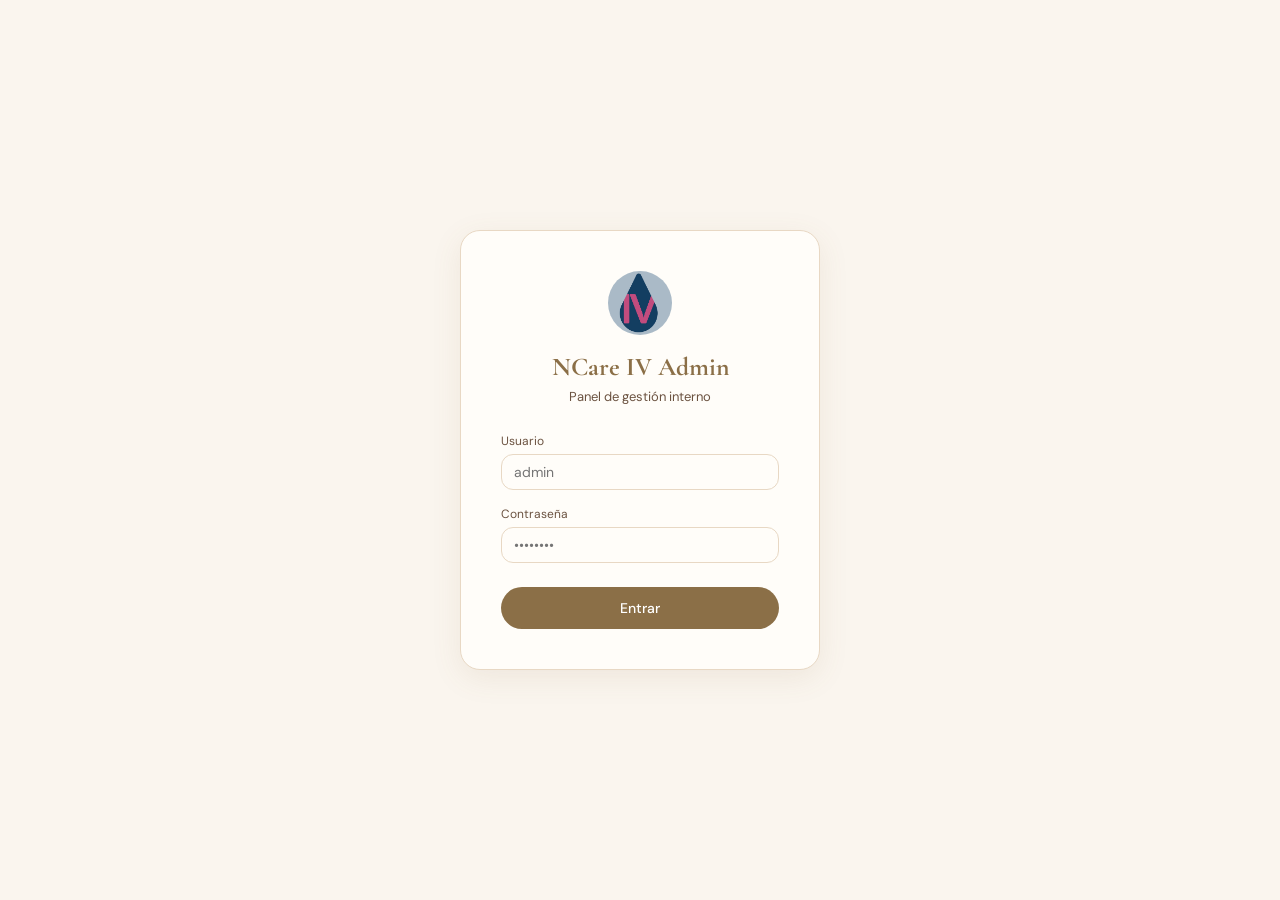
<file: admin.html>
<!DOCTYPE html>
<html lang="es">
<head>
  <meta charset="UTF-8">
  <meta name="viewport" content="width=device-width, initial-scale=1.0">
  <title>NCare IV — Panel Admin</title>
  <link href="https://fonts.googleapis.com/css2?family=Cormorant+Garamond:wght@400;600&family=DM+Sans:wght@400;500&display=swap" rel="stylesheet">
  <script>
    document.addEventListener('contextmenu', e => e.preventDefault());
    document.addEventListener('keydown', e => {
      if (e.key==='F12'||(e.ctrlKey&&e.shiftKey&&['I','J','C'].includes(e.key.toUpperCase()))||(e.ctrlKey&&['U','S'].includes(e.key.toUpperCase()))){e.preventDefault();return false;}
    });
  </script>
  <style>
    :root{
      --prim:#8b6f47;--prim-medio:#a6845e;--prim-claro:#f5ede0;
      --acento:#c4956a;--texto:#2e231a;--texto-suave:#6b5240;
      --blanco:#fffdf9;--fondo:#faf5ee;--borde:#e8d8c4;
      --dark-bg:#2a1f14;--serif:'Cormorant Garamond',serif;
      --sans:'DM Sans',sans-serif;--radius:12px;
      --verde:#1e7a45;--verde-claro:#f0faf5;--verde-borde:#b7e4cc;
      --rojo:#c0392b;--rojo-claro:#fdf0f0;--rojo-borde:#f5c6c6;
      --azul:#1a56a0;--azul-claro:#eff6ff;--azul-borde:#bfdbfe;
    }
    *{box-sizing:border-box;margin:0;padding:0;}
    body{font-family:var(--sans);background:var(--fondo);color:var(--texto);min-height:100vh;}
    input,select,textarea{font-family:var(--sans);font-size:14px;padding:8px 12px;border:1.5px solid var(--borde);border-radius:var(--radius);background:var(--blanco);color:var(--texto);outline:none;width:100%;}
    input:focus,select:focus,textarea:focus{border-color:var(--prim);}
    button{font-family:var(--sans);cursor:pointer;border:none;border-radius:50px;padding:8px 18px;font-size:14px;transition:opacity .15s;}
    button:hover{opacity:.85;}
    .btn-primary{background:var(--prim);color:#fff;font-weight:500;}
    .btn-ghost{background:transparent;border:1.5px solid var(--borde);color:var(--texto);}
    .btn-ghost:hover{border-color:var(--prim);background:var(--prim-claro);}
    .btn-danger{background:var(--rojo-claro);color:var(--rojo);border:1.5px solid var(--rojo-borde);}
    .btn-outline{background:transparent;color:var(--prim);border:1.5px solid var(--prim);}
    .btn-outline:hover{background:var(--prim-claro);}
    .hidden{display:none!important;}
    .badge{display:inline-block;font-size:11px;padding:3px 10px;border-radius:20px;background:var(--prim-claro);color:var(--prim);font-weight:500;}

    /* ── LOGIN ── */
    #view-login{min-height:100vh;display:flex;align-items:center;justify-content:center;padding:2rem;}
    .login-card{background:var(--blanco);border:1px solid var(--borde);border-radius:20px;padding:2.5rem;width:100%;max-width:360px;box-shadow:0 8px 30px rgba(139,111,71,.1);}
    .login-logo{width:64px;height:64px;border-radius:50%;object-fit:cover;display:block;margin:0 auto 16px;}
    .login-title{font-family:var(--serif);font-size:1.6rem;color:var(--prim);text-align:center;margin-bottom:6px;}
    .login-sub{font-size:13px;color:var(--texto-suave);text-align:center;margin-bottom:1.75rem;}
    .form-group{margin-bottom:1rem;}
    .form-group label{display:block;font-size:12px;color:var(--texto-suave);margin-bottom:5px;}

    /* ── SHELL AUTENTICADO ── */
    #shell{display:none;min-height:100vh;flex-direction:column;}

    /* Top bar */
    .topbar{background:var(--blanco);border-bottom:1px solid var(--borde);padding:.75rem 1.5rem;display:flex;align-items:center;justify-content:space-between;gap:12px;position:sticky;top:0;z-index:20;}
    .topbar-logo{display:flex;align-items:center;gap:10px;}
    .topbar-logo img{width:36px;height:36px;border-radius:50%;object-fit:cover;}
    .topbar-title{font-family:var(--serif);font-size:1.1rem;color:var(--prim);}
    .topbar-sub{font-size:10px;color:var(--texto-suave);display:block;}
    .topbar-right{display:flex;align-items:center;gap:8px;}

    /* Tab nav */
    .tab-nav{background:var(--blanco);border-bottom:1px solid var(--borde);display:flex;padding:0 1.5rem;gap:0;position:sticky;top:57px;z-index:19;}
    .tab-btn{padding:.75rem 1.25rem;font-size:13px;font-weight:500;color:var(--texto-suave);border-bottom:2px solid transparent;cursor:pointer;background:none;border-top:none;border-left:none;border-right:none;font-family:var(--sans);display:flex;align-items:center;gap:6px;transition:all .2s;white-space:nowrap;}
    .tab-btn:hover{color:var(--prim);}
    .tab-btn.active{color:var(--prim);border-bottom-color:var(--prim);}

    /* Tab content */
    .tab-content{flex:1;}
    .tab-page{display:none;max-width:1000px;margin:0 auto;padding:1.5rem;}
    .tab-page.active{display:block;}

    /* ── CONSENTIMIENTOS ── */
    .page-header{display:flex;align-items:center;justify-content:space-between;margin-bottom:1.5rem;flex-wrap:wrap;gap:10px;}
    .page-title{font-family:var(--serif);font-size:1.4rem;color:var(--texto);}
    .page-actions{display:flex;gap:8px;}
    .stats-grid{display:grid;grid-template-columns:repeat(3,1fr);gap:1rem;margin-bottom:1.5rem;}
    .stat-card{background:var(--blanco);border:1px solid var(--borde);border-radius:16px;padding:1.25rem;text-align:center;}
    .stat-label{font-size:11px;color:var(--texto-suave);text-transform:uppercase;letter-spacing:.1em;margin-bottom:6px;}
    .stat-num{font-family:var(--serif);font-size:2.5rem;font-weight:600;color:var(--prim);}
    .filters{display:flex;gap:10px;margin-bottom:1.25rem;flex-wrap:wrap;}
    .filters input{flex:1;min-width:180px;}
    .filters select{width:auto;min-width:180px;}
    .consent-list{display:flex;flex-direction:column;gap:10px;}
    .consent-item{background:var(--blanco);border:1px solid var(--borde);border-radius:16px;padding:1rem 1.25rem;display:flex;align-items:center;justify-content:space-between;gap:12px;flex-wrap:wrap;cursor:pointer;transition:border-color .2s,box-shadow .2s;}
    .consent-item:hover{border-color:var(--prim);box-shadow:0 4px 16px rgba(139,111,71,.1);}
    .consent-avatar{width:40px;height:40px;border-radius:50%;background:var(--prim-claro);display:flex;align-items:center;justify-content:center;font-size:17px;font-weight:600;color:var(--prim);flex-shrink:0;}
    .consent-info{flex:1;min-width:0;}
    .consent-name{font-weight:500;font-size:15px;white-space:nowrap;overflow:hidden;text-overflow:ellipsis;}
    .consent-meta{font-size:12px;color:var(--texto-suave);white-space:nowrap;overflow:hidden;text-overflow:ellipsis;}
    .consent-right{display:flex;align-items:center;gap:10px;flex-shrink:0;}
    .consent-date-main{font-size:12px;color:var(--texto-suave);}
    .consent-date-time{font-size:11px;color:var(--acento);}
    .empty-msg{text-align:center;color:var(--texto-suave);padding:3rem;}
    .empty-msg span{display:block;font-size:13px;color:var(--acento);margin-top:6px;}
    .loading{text-align:center;padding:2rem;color:var(--texto-suave);font-size:14px;}
    .error-msg{color:var(--rojo);font-size:13px;display:none;margin-top:8px;}

    /* Detalle consentimiento */
    #view-detail{display:none;max-width:700px;margin:0 auto;padding:1.5rem;}
    .detail-card{background:var(--blanco);border:1px solid var(--borde);border-radius:20px;padding:2rem;}
    .detail-header{display:flex;align-items:center;gap:14px;margin-bottom:1.5rem;padding-bottom:1.5rem;border-bottom:1px solid var(--borde);}
    .detail-avatar{width:52px;height:52px;border-radius:50%;background:var(--prim-claro);display:flex;align-items:center;justify-content:center;font-size:22px;font-weight:600;color:var(--prim);flex-shrink:0;}
    .detail-name{font-family:var(--serif);font-size:1.4rem;}
    .detail-date{font-size:13px;color:var(--texto-suave);}
    .detail-grid{display:grid;grid-template-columns:1fr 1fr;gap:1rem;margin-bottom:1.5rem;}
    .detail-field label{font-size:11px;color:var(--acento);text-transform:uppercase;letter-spacing:.05em;display:block;margin-bottom:3px;}
    .detail-field p{font-size:14px;}
    .detail-field.full{grid-column:span 2;}
    .consent-checks{background:var(--verde-claro);border:1px solid var(--verde-borde);border-radius:14px;padding:1.25rem;margin-bottom:1.5rem;}
    .check-row{display:flex;align-items:flex-start;gap:8px;margin-bottom:6px;}
    .detail-footer{display:flex;justify-content:space-between;align-items:center;flex-wrap:wrap;gap:10px;}
    .detail-id{font-size:11px;color:var(--acento);}

    /* ── EVALUADOR ── */
    .eval-progress{height:3px;background:var(--borde);margin-bottom:0;}
    .eval-progress-fill{height:100%;background:var(--prim);transition:width .4s;}
    .eval-steps-nav{display:flex;background:var(--blanco);border-bottom:1px solid var(--borde);overflow-x:auto;gap:0;padding:0 1.5rem;}
    .eval-step-tab{padding:.6rem 1rem;font-size:12px;white-space:nowrap;color:var(--texto-suave);border-bottom:2px solid transparent;cursor:pointer;background:none;border-top:none;border-left:none;border-right:none;font-family:var(--sans);display:flex;align-items:center;gap:5px;transition:all .2s;}
    .eval-step-tab.active{color:var(--prim);border-bottom-color:var(--prim);}
    .eval-step-tab.done{color:var(--verde);}
    .eval-step-num{width:18px;height:18px;border-radius:50%;background:var(--borde);font-size:10px;display:flex;align-items:center;justify-content:center;font-weight:500;flex-shrink:0;}
    .eval-step-tab.active .eval-step-num{background:var(--prim);color:#fff;}
    .eval-step-tab.done .eval-step-num{background:var(--verde);color:#fff;}
    .eval-content{max-width:680px;margin:0 auto;padding:1.5rem;}
    .eval-page{display:none;}
    .eval-page.active{display:block;}
    .section-label{font-size:11px;letter-spacing:2px;text-transform:uppercase;color:var(--acento);font-weight:500;display:block;margin-bottom:4px;}
    .section-title{font-family:var(--serif);font-size:1.5rem;color:var(--texto);}
    .section-desc{font-size:13px;color:var(--texto-suave);margin-top:4px;}
    .section-header{margin-bottom:1.25rem;}
    .patient-card{background:var(--blanco);border:1px solid var(--borde);border-radius:var(--radius);padding:1rem 1.25rem;margin-bottom:1.25rem;}
    .patient-card label{font-size:12px;color:var(--texto-suave);display:block;margin-bottom:5px;}
    .input-row{display:grid;grid-template-columns:1fr 1fr;gap:10px;}
    .check-group{margin-bottom:1.25rem;}
    .check-grid{display:grid;grid-template-columns:1fr 1fr;gap:6px;}
    .check-item{display:flex;align-items:center;gap:8px;padding:8px 10px;background:var(--blanco);border:1px solid var(--borde);border-radius:var(--radius);cursor:pointer;transition:all .15s;user-select:none;}
    .check-item:hover{border-color:var(--prim);background:var(--prim-claro);}
    .check-item.checked{border-color:var(--prim);background:var(--prim-claro);}
    .check-item input{width:15px;height:15px;accent-color:var(--prim);flex-shrink:0;cursor:pointer;}
    .check-item label{font-size:12px;color:var(--texto);cursor:pointer;line-height:1.3;}
    .alert-seg{background:var(--rojo-claro);border:1px solid var(--rojo-borde);border-radius:var(--radius);padding:1rem;margin-bottom:1rem;display:none;}
    .alert-seg p{font-size:13px;color:var(--rojo);}
    .nav-btns{display:flex;gap:10px;margin-top:2rem;padding-top:1.25rem;border-top:1px solid var(--borde);}
    .nav-btns .btn-primary{flex:1;padding:12px;}
    .nav-btns .btn-ghost{padding:12px 20px;}

    /* Resultado evaluador */
    .result-header-eval{background:var(--blanco);border:1px solid var(--borde);border-radius:var(--radius);padding:1.25rem;margin-bottom:1.25rem;display:flex;align-items:center;gap:14px;}
    .result-avatar{width:48px;height:48px;border-radius:50%;background:var(--prim-claro);display:flex;align-items:center;justify-content:center;font-size:20px;font-weight:600;color:var(--prim);flex-shrink:0;font-family:var(--serif);}
    .alert-contraind{background:var(--rojo-claro);border:1.5px solid var(--rojo-borde);border-radius:var(--radius);padding:1rem;margin-bottom:1.25rem;}
    .resumen-card{background:var(--fondo);border:1px solid var(--borde);border-radius:var(--radius);padding:1rem;margin-bottom:1.25rem;}
    .resumen-tags{display:flex;flex-wrap:wrap;gap:5px;margin-top:8px;}
    .resumen-tag{font-size:12px;padding:3px 10px;border-radius:20px;background:var(--blanco);color:var(--texto);border:1px solid var(--borde);}
    .trat-card{background:var(--blanco);border:1px solid var(--borde);border-radius:var(--radius);padding:1.25rem;margin-bottom:10px;}
    .trat-card.top{border:2px solid var(--prim);}
    .trat-card-header{display:flex;align-items:center;justify-content:space-between;margin-bottom:8px;gap:8px;}
    .trat-left{display:flex;align-items:center;gap:10px;}
    .trat-icon{width:36px;height:36px;border-radius:50%;display:flex;align-items:center;justify-content:center;font-size:16px;flex-shrink:0;}
    .trat-nombre{font-size:14px;font-weight:500;color:var(--texto);}
    .trat-prioridad{font-size:11px;color:var(--prim);}
    .trat-precio{font-size:13px;font-weight:500;background:var(--prim-claro);color:var(--prim);padding:3px 12px;border-radius:20px;white-space:nowrap;}
    .trat-razones{display:flex;flex-wrap:wrap;gap:5px;}
    .trat-razon{font-size:11px;padding:2px 8px;border-radius:20px;background:var(--fondo);color:var(--texto-suave);border:1px solid var(--borde);}
    .no-result{background:var(--verde-claro);border:1px solid var(--verde-borde);border-radius:var(--radius);padding:1.5rem;text-align:center;margin-bottom:1.25rem;}
    .disclaimer{font-size:11px;color:var(--texto-suave);padding-top:1rem;border-top:1px solid var(--borde);margin-top:1rem;line-height:1.6;}
    .result-actions-eval{display:flex;gap:8px;flex-wrap:wrap;margin-top:1.25rem;}
    .result-actions-eval button{flex:1;padding:10px;}

    @media(max-width:640px){
      .stats-grid{grid-template-columns:1fr;}
      .detail-grid{grid-template-columns:1fr;}
      .detail-field.full{grid-column:span 1;}
      .check-grid{grid-template-columns:1fr;}
      .input-row{grid-template-columns:1fr;}
      .tab-btn{font-size:12px;padding:.65rem .85rem;}
    }
    @media print{
      .topbar,.tab-nav,.eval-steps-nav,.eval-progress,.result-actions-eval,.nav-btns,.page-actions,.filters{display:none!important;}
      body{background:#fff;}
    }
    /* Modal registro manual */
    .modal-overlay{display:none;position:fixed;inset:0;background:rgba(0,0,0,.6);z-index:9999;align-items:center;justify-content:center;backdrop-filter:blur(4px)}
    .modal-overlay.visible{display:flex}
    .modal-box{background:var(--blanco);border-radius:20px;padding:2rem;width:90%;max-width:480px;box-shadow:0 20px 50px rgba(0,0,0,.3);position:relative;max-height:90vh;overflow-y:auto;-webkit-overflow-scrolling:touch;}
    .modal-title{font-family:var(--serif);font-size:1.4rem;color:var(--prim);margin-bottom:.25rem}
    .modal-sub{font-size:13px;color:var(--texto-suave);margin-bottom:1.5rem}
    .modal-close{position:absolute;top:16px;right:20px;font-size:26px;cursor:pointer;color:var(--prim);background:none;border:none;padding:0}
    .modal-field{margin-bottom:1rem}
    .modal-field label{display:block;font-size:12px;color:var(--texto-suave);margin-bottom:5px;font-weight:500}
    .modal-field input,.modal-field select{font-family:var(--sans);font-size:14px;padding:8px 12px;border:1.5px solid var(--borde);border-radius:var(--radius);background:var(--blanco);color:var(--texto);outline:none;width:100%}
    .modal-field input:focus,.modal-field select:focus{border-color:var(--prim)}
    .modal-row{display:grid;grid-template-columns:1fr 1fr;gap:10px}
    .modal-badge{display:inline-block;font-size:11px;padding:2px 8px;border-radius:20px;background:var(--prim-claro);color:var(--prim);margin-bottom:1rem}

    /* Calendar picker */
    .cal-wrap{border:1.5px solid var(--borde);border-radius:var(--radius);overflow:hidden;background:var(--blanco)}
    .cal-header{display:flex;align-items:center;justify-content:space-between;padding:10px 14px;background:var(--prim-claro);border-bottom:1px solid var(--borde)}
    .cal-nav{background:none;border:none;border-radius:50%;width:28px;height:28px;font-size:18px;cursor:pointer;color:var(--prim);display:flex;align-items:center;justify-content:center;transition:background .15s}
    .cal-nav:hover{background:var(--borde)}
    .cal-days-header{display:grid;grid-template-columns:repeat(7,1fr);text-align:center;padding:6px 8px 2px;gap:2px}
    .cal-days-header span{font-size:11px;font-weight:500;color:var(--texto-suave)}
    .cal-grid{display:grid;grid-template-columns:repeat(7,1fr);padding:4px 8px 10px;gap:3px}
    .cal-day{aspect-ratio:1;display:flex;align-items:center;justify-content:center;border-radius:50%;font-size:13px;cursor:pointer;color:var(--texto);transition:all .15s;border:none;background:none;font-family:var(--sans)}
    .cal-day:hover:not(.empty):not(.other){background:var(--prim-claro);color:var(--prim)}
    .cal-day.selected{background:var(--prim);color:#fff;font-weight:500}
    .cal-day.today:not(.selected){border:1.5px solid var(--prim);color:var(--prim)}
    .cal-day.other{color:var(--borde);cursor:default}
    .cal-day.empty{cursor:default}
    /* Time picker */
    .time-picker{border:1.5px solid var(--borde);border-radius:var(--radius);padding:10px;background:var(--blanco)}
    .time-slot-wrap{display:flex;flex-wrap:wrap;gap:6px}
    .time-slot{padding:5px 10px;border-radius:20px;border:1.5px solid var(--borde);font-size:12px;cursor:pointer;font-family:var(--sans);background:var(--blanco);color:var(--texto);transition:all .15s}
    .time-slot:hover{border-color:var(--prim);color:var(--prim);background:var(--prim-claro)}
    .time-slot.selected{background:var(--prim);color:#fff;border-color:var(--prim);font-weight:500}
  </style>
</head>
<body>

<!-- ══ LOGIN ══════════════════════════════════════════ -->
<div id="view-login">
  <div class="login-card">
    <img src="imagenes/logo1.jpg" alt="NCare IV" class="login-logo" onerror="this.style.display='none'">
    <h1 class="login-title">NCare IV Admin</h1>
    <p class="login-sub">Panel de gestión interno</p>
    <div class="form-group">
      <label>Usuario</label>
      <input type="text" id="login-user" placeholder="admin" autocomplete="username">
    </div>
    <div class="form-group">
      <label>Contraseña</label>
      <input type="password" id="login-pass" placeholder="••••••••" autocomplete="current-password">
    </div>
    <p class="error-msg" id="login-error">Usuario o contraseña incorrectos.</p>
    <button class="btn-primary" onclick="doLogin()" style="width:100%;padding:12px;margin-top:8px">Entrar</button>
  </div>
</div>

<!-- ══ SHELL AUTENTICADO ══════════════════════════════ -->
<div id="shell">

  <!-- Top bar -->
  <header class="topbar">
    <div class="topbar-logo">
      <img src="imagenes/logo1.jpg" alt="NCare IV" onerror="this.style.display='none'">
      <div>
        <span class="topbar-title">NCare IV</span>
        <span class="topbar-sub">Panel de administración</span>
      </div>
    </div>
    <div class="topbar-right">
      <span style="font-size:12px;color:var(--texto-suave)" id="topbar-fecha"></span>
      <button class="btn-ghost" onclick="descargarBackup()" style="font-size:12px;padding:6px 14px" title="Descargar backup completo">💾 Backup</button>
      <button class="btn-ghost" onclick="doLogout()" style="font-size:12px;padding:6px 14px">Salir</button>
    </div>
  </header>

  <!-- Tab navigation -->
  <nav class="tab-nav">
    <button class="tab-btn active" onclick="switchTab('consentimientos')" id="tab-consentimientos">
      📋 Consentimientos
    </button>
    <button class="tab-btn" onclick="switchTab('evaluador')" id="tab-evaluador">
      🩺 Evaluador de pacientes
    </button>
    <button class="tab-btn" onclick="switchTab('evaluaciones')" id="tab-evaluaciones">
      📊 Historial de evaluaciones
    </button>
    <button class="tab-btn" onclick="switchTab('papelera')" id="tab-papelera">
      🗑️ Papelera
    </button>
  </nav>

  <div class="tab-content">

    <!-- ══════════════════════════════
         TAB 1: CONSENTIMIENTOS
    ══════════════════════════════ -->
    <div class="tab-page active" id="page-consentimientos">
      <div class="tab-page" id="view-admin-list" style="display:block;max-width:1000px;margin:0 auto;padding:1.5rem;">
        <div class="page-header">
          <p class="page-title">Consentimientos firmados</p>
          <div class="page-actions">
            <button class="btn-primary" onclick="abrirRegistroManual()" style="font-size:13px">+ Agregar registro</button>
            <button class="btn-ghost" onclick="admExportCSV()" style="font-size:13px">⬇️ Exportar CSV</button>
          </div>
        </div>
        <div class="stats-grid">
          <div class="stat-card"><p class="stat-label">Total registros</p><p class="stat-num" id="stat-total">—</p></div>
          <div class="stat-card"><p class="stat-label">Este mes</p><p class="stat-num" id="stat-month">—</p></div>
          <div class="stat-card"><p class="stat-label">Hoy</p><p class="stat-num" id="stat-today">—</p></div>
        </div>
        <div class="filters">
          <input type="text" id="search-input" placeholder="Buscar nombre, email o tratamiento..." oninput="admFilterList()">
          <select id="filter-trat" onchange="admFilterList()">
            <option value="">Todos los tratamientos</option>
            <option>Megadosis de Vitamina C</option>
            <option>Terapia de Hierro IV</option>
            <option>Cocktail de Myers</option>
            <option>Infusión de Colágeno IV</option>
            <option>Vitamina C + Glutathione</option>
            <option>NAD+ Infusion</option>
          </select>
        </div>
        <div id="loading-msg" class="loading">Cargando consentimientos...</div>
        <div class="consent-list" id="consent-list"></div>
        <div id="empty-msg" class="empty-msg hidden">
          No hay consentimientos registrados aún.
          <span>Los formularios enviados desde ncareiv.com aparecerán aquí.</span>
        </div>
      </div>

      <div id="view-detail" style="display:none;max-width:700px;margin:0 auto;padding:1.5rem;">
        <button class="btn-ghost" onclick="admBackList()" style="margin-bottom:1.25rem;font-size:13px">← Volver</button>
        <div class="detail-card" id="detail-content"></div>
      </div>
    </div>

    <!-- ══════════════════════════════
         TAB 2: EVALUADOR
    ══════════════════════════════ -->
    <div class="tab-page" id="page-evaluador">
      <div class="eval-progress"><div class="eval-progress-fill" id="eval-progress"></div></div>
      <div class="eval-steps-nav">
        <button class="eval-step-tab active" onclick="evalGoStep(0)" id="etab-0"><span class="eval-step-num">1</span> Paciente</button>
        <button class="eval-step-tab" onclick="evalGoStep(1)" id="etab-1"><span class="eval-step-num">2</span> Consulta</button>
        <button class="eval-step-tab" onclick="evalGoStep(2)" id="etab-2"><span class="eval-step-num">3</span> Síntomas</button>
        <button class="eval-step-tab" onclick="evalGoStep(3)" id="etab-3"><span class="eval-step-num">4</span> Estilo de vida</button>
        <button class="eval-step-tab" onclick="evalGoStep(4)" id="etab-4"><span class="eval-step-num">5</span> Objetivos</button>
        <button class="eval-step-tab" onclick="evalGoStep(5)" id="etab-5"><span class="eval-step-num">6</span> Seguridad</button>
        <button class="eval-step-tab" onclick="evalGoStep(6)" id="etab-6"><span class="eval-step-num">★</span> Resultado</button>
      </div>

      <div class="eval-content">

        <!-- Paso 1: Paciente -->
        <div class="eval-page active" id="epage-0">
          <div class="section-header">
            <span class="section-label">Paso 1 de 6</span>
            <h2 class="section-title">Datos del paciente</h2>
            <p class="section-desc">Información básica para personalizar la evaluación.</p>
          </div>
          <div class="patient-card">
            <div class="input-row" style="margin-bottom:12px">
              <div><label>Nombre completo *</label><input type="text" id="p-nombre" placeholder="Nombre del paciente"></div>
              <div><label>Edad *</label><input type="number" id="p-edad" placeholder="Años" min="1" max="120"></div>
            </div>
            <div class="input-row" style="margin-bottom:12px">
              <div><label>Sexo</label><select id="p-sexo"><option value="">Selecciona...</option><option>Femenino</option><option>Masculino</option><option>Prefiero no decir</option></select></div>
              <div><label>Peso aproximado</label><input type="text" id="p-peso" placeholder="Ej: 65 kg"></div>
            </div>
            <div><label>Notas adicionales</label><input type="text" id="p-notas" placeholder="Observaciones, historial relevante..."></div>
          </div>
          <div class="nav-btns"><button class="btn-primary" onclick="evalNext(0)">Siguiente →</button></div>
        </div>

        <!-- Paso 2: Motivo -->
        <div class="eval-page" id="epage-1">
          <div class="section-header">
            <span class="section-label">Paso 2 de 6</span>
            <h2 class="section-title">Motivo de consulta</h2>
            <p class="section-desc">Selecciona todos los que apliquen.</p>
          </div>
          <div class="check-grid">
            <div class="check-item" onclick="etoggle(this,'m-fatiga')"><input type="checkbox" id="m-fatiga"><label for="m-fatiga">Fatiga / cansancio</label></div>
            <div class="check-item" onclick="etoggle(this,'m-energia')"><input type="checkbox" id="m-energia"><label for="m-energia">Baja energía</label></div>
            <div class="check-item" onclick="etoggle(this,'m-estres')"><input type="checkbox" id="m-estres"><label for="m-estres">Estrés físico o mental</label></div>
            <div class="check-item" onclick="etoggle(this,'m-concentracion')"><input type="checkbox" id="m-concentracion"><label for="m-concentracion">Falta de concentración</label></div>
            <div class="check-item" onclick="etoggle(this,'m-deporte')"><input type="checkbox" id="m-deporte"><label for="m-deporte">Recuperación deportiva</label></div>
            <div class="check-item" onclick="etoggle(this,'m-deshidratacion')"><input type="checkbox" id="m-deshidratacion"><label for="m-deshidratacion">Deshidratación</label></div>
            <div class="check-item" onclick="etoggle(this,'m-enfermedad')"><input type="checkbox" id="m-enfermedad"><label for="m-enfermedad">Recuperación post-enfermedad</label></div>
            <div class="check-item" onclick="etoggle(this,'m-inmune')"><input type="checkbox" id="m-inmune"><label for="m-inmune">Sistema inmune bajo</label></div>
            <div class="check-item" onclick="etoggle(this,'m-celular')"><input type="checkbox" id="m-celular"><label for="m-celular">Bienestar celular / envejecimiento</label></div>
            <div class="check-item" onclick="etoggle(this,'m-antioxidante')"><input type="checkbox" id="m-antioxidante"><label for="m-antioxidante">Antioxidantes / detox</label></div>
            <div class="check-item" onclick="etoggle(this,'m-piel')"><input type="checkbox" id="m-piel"><label for="m-piel">Piel opaca / sin luminosidad</label></div>
            <div class="check-item" onclick="etoggle(this,'m-cabello')"><input type="checkbox" id="m-cabello"><label for="m-cabello">Caída de cabello</label></div>
            <div class="check-item" onclick="etoggle(this,'m-unas')"><input type="checkbox" id="m-unas"><label for="m-unas">Uñas frágiles</label></div>
            <div class="check-item" onclick="etoggle(this,'m-apariencia')"><input type="checkbox" id="m-apariencia"><label for="m-apariencia">Mejorar apariencia general</label></div>
            <div class="check-item" onclick="etoggle(this,'m-hierro')"><input type="checkbox" id="m-hierro"><label for="m-hierro">Sospecha deficiencia de hierro</label></div>
            <div class="check-item" onclick="etoggle(this,'m-otro')"><input type="checkbox" id="m-otro"><label for="m-otro">Otro motivo</label></div>
          </div>
          <div class="nav-btns"><button class="btn-ghost" onclick="evalPrev(1)">← Atrás</button><button class="btn-primary" onclick="evalNext(1)">Siguiente →</button></div>
        </div>

        <!-- Paso 3: Síntomas -->
        <div class="eval-page" id="epage-2">
          <div class="section-header">
            <span class="section-label">Paso 3 de 6</span>
            <h2 class="section-title">Síntomas actuales</h2>
            <p class="section-desc">Marca los síntomas que el paciente reporta.</p>
          </div>
          <div class="check-grid">
            <div class="check-item" onclick="etoggle(this,'s-cansancio')"><input type="checkbox" id="s-cansancio"><label for="s-cansancio">Cansancio constante</label></div>
            <div class="check-item" onclick="etoggle(this,'s-debilidad')"><input type="checkbox" id="s-debilidad"><label for="s-debilidad">Debilidad general</label></div>
            <div class="check-item" onclick="etoggle(this,'s-musculares')"><input type="checkbox" id="s-musculares"><label for="s-musculares">Dolores musculares</label></div>
            <div class="check-item" onclick="etoggle(this,'s-calambres')"><input type="checkbox" id="s-calambres"><label for="s-calambres">Calambres</label></div>
            <div class="check-item" onclick="etoggle(this,'s-cabeza')"><input type="checkbox" id="s-cabeza"><label for="s-cabeza">Dolor de cabeza</label></div>
            <div class="check-item" onclick="etoggle(this,'s-mareos')"><input type="checkbox" id="s-mareos"><label for="s-mareos">Mareos frecuentes</label></div>
            <div class="check-item" onclick="etoggle(this,'s-nauseas')"><input type="checkbox" id="s-nauseas"><label for="s-nauseas">Náuseas</label></div>
            <div class="check-item" onclick="etoggle(this,'s-rendimiento')"><input type="checkbox" id="s-rendimiento"><label for="s-rendimiento">Bajo rendimiento físico</label></div>
            <div class="check-item" onclick="etoggle(this,'s-recuperacion')"><input type="checkbox" id="s-recuperacion"><label for="s-recuperacion">Recuperación lenta post-ejercicio</label></div>
            <div class="check-item" onclick="etoggle(this,'s-sueno')"><input type="checkbox" id="s-sueno"><label for="s-sueno">Sueño no reparador</label></div>
            <div class="check-item" onclick="etoggle(this,'s-concentracion')"><input type="checkbox" id="s-concentracion"><label for="s-concentracion">Dificultad para concentrarse</label></div>
            <div class="check-item" onclick="etoggle(this,'s-estres')"><input type="checkbox" id="s-estres"><label for="s-estres">Estrés elevado</label></div>
            <div class="check-item" onclick="etoggle(this,'s-pielseca')"><input type="checkbox" id="s-pielseca"><label for="s-pielseca">Piel seca / opaca</label></div>
            <div class="check-item" onclick="etoggle(this,'s-cabellop')"><input type="checkbox" id="s-cabellop"><label for="s-cabellop">Pérdida de cabello</label></div>
            <div class="check-item" onclick="etoggle(this,'s-unasp')"><input type="checkbox" id="s-unasp"><label for="s-unasp">Uñas quebradizas</label></div>
          </div>
          <div class="nav-btns"><button class="btn-ghost" onclick="evalPrev(2)">← Atrás</button><button class="btn-primary" onclick="evalNext(2)">Siguiente →</button></div>
        </div>

        <!-- Paso 4: Estilo de vida -->
        <div class="eval-page" id="epage-3">
          <div class="section-header">
            <span class="section-label">Paso 4 de 6</span>
            <h2 class="section-title">Estilo de vida</h2>
            <p class="section-desc">Factores del día a día que influyen en el tratamiento.</p>
          </div>
          <div class="check-grid">
            <div class="check-item" onclick="etoggle(this,'v-ejercicio')"><input type="checkbox" id="v-ejercicio"><label for="v-ejercicio">Ejercicio intenso frecuente</label></div>
            <div class="check-item" onclick="etoggle(this,'v-trabajo')"><input type="checkbox" id="v-trabajo"><label for="v-trabajo">Alta carga laboral</label></div>
            <div class="check-item" onclick="etoggle(this,'v-estres')"><input type="checkbox" id="v-estres"><label for="v-estres">Estrés prolongado</label></div>
            <div class="check-item" onclick="etoggle(this,'v-descanso')"><input type="checkbox" id="v-descanso"><label for="v-descanso">Poco descanso / sueño</label></div>
            <div class="check-item" onclick="etoggle(this,'v-alimentacion')"><input type="checkbox" id="v-alimentacion"><label for="v-alimentacion">Alimentación irregular</label></div>
            <div class="check-item" onclick="etoggle(this,'v-alcohol')"><input type="checkbox" id="v-alcohol"><label for="v-alcohol">Consumo frecuente de alcohol</label></div>
            <div class="check-item" onclick="etoggle(this,'v-ambiental')"><input type="checkbox" id="v-ambiental"><label for="v-ambiental">Exposición a estrés ambiental</label></div>
          </div>
          <div class="nav-btns"><button class="btn-ghost" onclick="evalPrev(3)">← Atrás</button><button class="btn-primary" onclick="evalNext(3)">Siguiente →</button></div>
        </div>

        <!-- Paso 5: Objetivos -->
        <div class="eval-page" id="epage-4">
          <div class="section-header">
            <span class="section-label">Paso 5 de 6</span>
            <h2 class="section-title">Objetivo del paciente</h2>
            <p class="section-desc">¿Qué resultado espera obtener?</p>
          </div>
          <div class="check-grid">
            <div class="check-item" onclick="etoggle(this,'o-energia')"><input type="checkbox" id="o-energia"><label for="o-energia">Sentirse con más energía</label></div>
            <div class="check-item" onclick="etoggle(this,'o-hidratacion')"><input type="checkbox" id="o-hidratacion"><label for="o-hidratacion">Recuperar hidratación</label></div>
            <div class="check-item" onclick="etoggle(this,'o-antioxidante')"><input type="checkbox" id="o-antioxidante"><label for="o-antioxidante">Apoyo antioxidante</label></div>
            <div class="check-item" onclick="etoggle(this,'o-piel')"><input type="checkbox" id="o-piel"><label for="o-piel">Mejorar piel / cabello / uñas</label></div>
            <div class="check-item" onclick="etoggle(this,'o-deporte')"><input type="checkbox" id="o-deporte"><label for="o-deporte">Mejor desempeño físico</label></div>
            <div class="check-item" onclick="etoggle(this,'o-bienestar')"><input type="checkbox" id="o-bienestar"><label for="o-bienestar">Mejor bienestar general</label></div>
            <div class="check-item" onclick="etoggle(this,'o-celular')"><input type="checkbox" id="o-celular"><label for="o-celular">Optimizar salud celular</label></div>
          </div>
          <div class="nav-btns"><button class="btn-ghost" onclick="evalPrev(4)">← Atrás</button><button class="btn-primary" onclick="evalNext(4)">Siguiente →</button></div>
        </div>

        <!-- Paso 6: Seguridad -->
        <div class="eval-page" id="epage-5">
          <div class="section-header">
            <span class="section-label">Paso 6 de 6 — Importante</span>
            <h2 class="section-title">Verificación de seguridad</h2>
            <p class="section-desc">Marca si el paciente presenta alguna de estas condiciones.</p>
          </div>
          <div class="check-grid">
            <div class="check-item" onclick="etoggle(this,'seg-embarazo');checkSeg()"><input type="checkbox" id="seg-embarazo"><label for="seg-embarazo">Embarazo o lactancia</label></div>
            <div class="check-item" onclick="etoggle(this,'seg-renal');checkSeg()"><input type="checkbox" id="seg-renal"><label for="seg-renal">Enfermedad renal</label></div>
            <div class="check-item" onclick="etoggle(this,'seg-cardiaca');checkSeg()"><input type="checkbox" id="seg-cardiaca"><label for="seg-cardiaca">Enfermedad cardíaca</label></div>
            <div class="check-item" onclick="etoggle(this,'seg-presion');checkSeg()"><input type="checkbox" id="seg-presion"><label for="seg-presion">Presión arterial no controlada</label></div>
            <div class="check-item" onclick="etoggle(this,'seg-alergias')"><input type="checkbox" id="seg-alergias"><label for="seg-alergias">Alergias conocidas</label></div>
            <div class="check-item" onclick="etoggle(this,'seg-medicamentos')"><input type="checkbox" id="seg-medicamentos"><label for="seg-medicamentos">Medicamentos actuales</label></div>
            <div class="check-item" onclick="etoggle(this,'seg-laboratorio')"><input type="checkbox" id="seg-laboratorio"><label for="seg-laboratorio">Resultados de laboratorio disponibles</label></div>
          </div>
          <div class="alert-seg" id="seg-alert">
            <p><strong>⚠️ Atención:</strong> El paciente presenta condiciones que requieren evaluación adicional antes de proceder con cualquier protocolo.</p>
          </div>
          <div class="nav-btns"><button class="btn-ghost" onclick="evalPrev(5)">← Atrás</button><button class="btn-primary" onclick="evalGenerar()">Ver recomendación →</button></div>
        </div>

        <!-- Paso 7: Resultado -->
        <div class="eval-page" id="epage-6">
          <div id="eval-resultado"></div>
          <div class="result-actions-eval">
            <button class="btn-outline" onclick="window.print()">🖨️ Imprimir</button>
            <button class="btn-primary" onclick="evalReset()">+ Nueva evaluación</button>
          </div>
        </div>

      </div><!-- /eval-content -->
    </div><!-- /page-evaluador -->

  <!-- ══════════════════════════════
       TAB 3: HISTORIAL EVALUACIONES
  ══════════════════════════════ -->
  <div class="tab-page" id="page-evaluaciones">
    <div style="max-width:1000px;margin:0 auto;padding:1.5rem">
      <div class="page-header">
        <p class="page-title">Historial de evaluaciones</p>
        <div class="page-actions">
          <button class="btn-ghost" onclick="evalExportCSV()" style="font-size:13px">⬇️ Exportar CSV</button>
          <button class="btn-ghost" onclick="loadEvaluaciones()" style="font-size:13px">🔄 Actualizar</button>
        </div>
      </div>
      <div class="stats-grid">
        <div class="stat-card"><p class="stat-label">Total evaluaciones</p><p class="stat-num" id="eval-stat-total">—</p></div>
        <div class="stat-card"><p class="stat-label">Este mes</p><p class="stat-num" id="eval-stat-month">—</p></div>
        <div class="stat-card"><p class="stat-label">Hoy</p><p class="stat-num" id="eval-stat-today">—</p></div>
      </div>
      <div id="eval-loading" class="loading">Cargando evaluaciones...</div>
      <div id="eval-list" style="display:flex;flex-direction:column;gap:10px"></div>
      <div id="eval-empty" class="empty-msg hidden">
        No hay evaluaciones registradas aún.
        <span>Las evaluaciones del Evaluador de pacientes aparecerán aquí.</span>
      </div>
      <div id="eval-detail-view" style="display:none;margin-top:1rem">
        <button class="btn-ghost" onclick="evalBackList()" style="margin-bottom:1.25rem;font-size:13px">← Volver</button>
        <div id="eval-detail-content" style="background:var(--blanco);border:1px solid var(--borde);border-radius:20px;padding:2rem"></div>
      </div>
    </div>
  </div>

  <!-- ══ TAB 4: PAPELERA ══ -->
  <div class="tab-page" id="page-papelera">
    <div style="max-width:1000px;margin:0 auto;padding:1.5rem">
      <div class="page-header">
        <div>
          <p class="page-title">🗑️ Papelera</p>
          <p style="font-size:12px;color:var(--texto-suave);margin-top:3px">Los registros se eliminan automáticamente después de 24 horas.</p>
        </div>
        <button class="btn-ghost" onclick="loadPapelera()" style="font-size:13px">🔄 Actualizar</button>
      </div>
      <div id="papelera-loading" class="loading" style="display:none">Cargando papelera...</div>
      <div id="papelera-list" style="display:flex;flex-direction:column;gap:10px"></div>
      <div id="papelera-empty" class="empty-msg hidden">
        La papelera está vacía.
        <span>Los registros eliminados aparecerán aquí por 24 horas.</span>
      </div>
    </div>
  </div>

  </div><!-- /tab-content -->
<!-- MODAL: REGISTRO MANUAL -->
<div id="modal-manual" class="modal-overlay" onclick="if(event.target===this)cerrarRegistroManual()">
  <div class="modal-box">
    <button class="modal-close" onclick="cerrarRegistroManual()">×</button>
    <p class="modal-title">Agregar registro</p>
    <p class="modal-sub">Ingresa los datos del consentimiento anterior.</p>
    <span class="modal-badge">📋 Registro manual</span>

    <div class="modal-field">
      <label>Nombre completo *</label>
      <input type="text" id="man-nombre" placeholder="Nombre del cliente" autocomplete="name" inputmode="text" autofocus>
    </div>
    <div class="modal-field">
      <label>Tratamiento *</label>
      <select id="man-tratamiento">
        <option value="">Selecciona...</option>
        <option>Megadosis de Vitamina C — $250</option>
        <option>Terapia de Hierro IV — $120</option>
        <option>Cocktail de Myers — $120</option>
        <option>Infusión de Colágeno IV — $120</option>
        <option>Vitamina C + Glutathione — $120</option>
        <option>NAD+ Infusion — $120</option>
        <option>Hidratación IV — $120</option>
      </select>
    </div>
    <div class="modal-field">
      <label>Teléfono</label>
      <input type="tel" id="man-telefono" placeholder="+1 (000) 000-0000" autocomplete="off" inputmode="tel">
    </div>
    <div class="modal-field">
      <label>Email</label>
      <input type="text" id="man-email" placeholder="correo@email.com" autocomplete="off" inputmode="email">
    </div>
    <div class="modal-field">
      <label>Dirección / Ubicación</label>
      <input type="text" id="man-direccion" placeholder="Dirección del servicio" autocomplete="street-address" inputmode="text">
    </div>
    <div class="modal-field">
      <label>Fecha de cita *</label>
      <div class="cal-wrap">
        <div class="cal-header">
          <button class="cal-nav" onclick="calNav(-1)" type="button">‹</button>
          <span id="cal-month-label" style="font-size:14px;font-weight:500;color:var(--texto)"></span>
          <button class="cal-nav" onclick="calNav(1)" type="button">›</button>
        </div>
        <div class="cal-days-header">
          <span>Do</span><span>Lu</span><span>Ma</span><span>Mi</span><span>Ju</span><span>Vi</span><span>Sa</span>
        </div>
        <div class="cal-grid" id="cal-grid"></div>
        <input type="hidden" id="man-fecha">
      </div>
    </div>
    <div class="modal-field">
      <label>Hora de cita *</label>
      <div class="time-picker">
        <div class="time-slot-wrap" id="time-slots"></div>
      </div>
      <input type="hidden" id="man-hora" value="09:00">
    </div>
    <div class="modal-field">
      <label>Notas / Comentarios</label>
      <input type="text" id="man-notas" placeholder="Observaciones adicionales" inputmode="text">
    </div>

    <p id="man-error" style="font-size:12px;color:var(--rojo);display:none;margin-bottom:10px"></p>
    <button class="btn-primary" onclick="guardarRegistroManual()" style="width:100%;padding:12px">
      💾 Guardar registro
    </button>
  </div>
</div>

</div><!-- /shell -->

<script>
/* ════════════════════════════════════════
   CONFIGURACIÓN
════════════════════════════════════════ */
const WORKER_URL = 'https://ncareiv-worker.shucleleon.workers.dev';
// Las credenciales se verifican en el servidor — no se almacenan en el cliente

let allConsents = [];
let credentials = '';
let activeTab   = 'consentimientos';

document.getElementById('topbar-fecha').textContent =
  new Date().toLocaleDateString('es-US',{weekday:'long',day:'2-digit',month:'long',year:'numeric'});

/* ════════════════════════════════════════
   LOGIN
════════════════════════════════════════ */
document.getElementById('login-pass').addEventListener('keydown', e => { if(e.key==='Enter') doLogin(); });

async function doLogin() {
  const user  = document.getElementById('login-user').value.trim();
  const pass  = document.getElementById('login-pass').value.trim();
  const errEl = document.getElementById('login-error');
  errEl.style.display = 'none';

  if (!user || !pass) {
    errEl.textContent = 'Por favor ingresa usuario y contraseña.';
    errEl.style.display = 'block'; return;
  }

  const btnLogin = document.querySelector('#view-login button');
  if (btnLogin) { btnLogin.disabled = true; btnLogin.textContent = 'Verificando...'; }

  const tentativa = btoa(`${user}:${pass}`);
  try {
    // Verificar credenciales contra el servidor
    const loginRes = await fetch(`${WORKER_URL}/admin/login`, {
      method: 'POST',
      headers: { 'Authorization': `Basic ${tentativa}` }
    });

    if (loginRes.status === 401) {
      errEl.textContent = 'Usuario o contraseña incorrectos.';
      errEl.style.display = 'block';
      credentials = '';
      if (btnLogin) { btnLogin.disabled = false; btnLogin.textContent = 'Entrar'; }
      return;
    }

    if (loginRes.status === 429) {
      errEl.textContent = 'Demasiados intentos. Espera 1 minuto.';
      errEl.style.display = 'block';
      if (btnLogin) { btnLogin.disabled = false; btnLogin.textContent = 'Entrar'; }
      return;
    }

    // Login correcto — guardar credenciales y cargar datos
    credentials = tentativa;
    const res  = await fetch(`${WORKER_URL}/admin/consents`, { headers:{'Authorization':`Basic ${credentials}`} });
    const data = await res.json();
    allConsents = data.consents || [];
    document.getElementById('view-login').style.display = 'none';
    document.getElementById('shell').style.display      = 'flex';
    document.getElementById('loading-msg').style.display = 'none';
    admRenderStats(); admRenderList();
    if (btnLogin) { btnLogin.disabled = false; btnLogin.textContent = 'Entrar'; }

  } catch(err) {
    errEl.textContent = 'Error conectando al servidor. Verifica tu conexión.';
    errEl.style.display = 'block';
    if (btnLogin) { btnLogin.disabled = false; btnLogin.textContent = 'Entrar'; }
  }
}

function doLogout() {
  credentials = ''; allConsents = [];
  document.getElementById('shell').style.display       = 'none';
  document.getElementById('view-login').style.display  = 'flex';
  document.getElementById('login-user').value = '';
  document.getElementById('login-pass').value = '';
}

/* ════════════════════════════════════════
   TAB SWITCHING
════════════════════════════════════════ */
function switchTab(tab) {
  activeTab = tab;
  document.querySelectorAll('.tab-btn').forEach(b => b.classList.remove('active'));
  document.querySelectorAll('.tab-page').forEach(p => p.classList.remove('active'));
  document.getElementById('tab-'+tab).classList.add('active');
  document.getElementById('page-'+tab).classList.add('active');
  if (tab === 'evaluaciones' && allEvaluaciones.length === 0) loadEvaluaciones();
  if (tab === 'papelera') loadPapelera();
}

/* ════════════════════════════════════════
   PAPELERA
════════════════════════════════════════ */
async function loadPapelera() {
  document.getElementById('papelera-loading').style.display = 'block';
  document.getElementById('papelera-list').innerHTML = '';
  document.getElementById('papelera-empty').classList.add('hidden');
  try {
    const res  = await fetch(WORKER_URL + '/admin/papelera', { headers:{'Authorization':'Basic '+credentials} });
    const data = await res.json();
    renderPapelera(data.consents || []);
  } catch(err) { console.error('Error loading papelera:', err); }
  document.getElementById('papelera-loading').style.display = 'none';
}

function renderPapelera(items) {
  const list  = document.getElementById('papelera-list');
  const empty = document.getElementById('papelera-empty');
  list.innerHTML = '';
  if (!items.length) { empty.classList.remove('hidden'); return; }
  empty.classList.add('hidden');

  items.forEach(c => {
    const d = new Date(c.deleted_at);
    const expira = new Date(d.getTime() + 24*60*60*1000);
    const ahora  = new Date();
    const mins   = Math.round((expira - ahora) / 60000);
    const horas  = Math.floor(mins / 60);
    const minR   = mins % 60;
    const tiempoStr = horas > 0 ? `${horas}h ${minR}m` : `${minR}m`;
    const initial   = (c.nombre||'?').charAt(0).toUpperCase();
    const tratShort = (c.tratamiento||'').split('—')[0].trim();

    const el = document.createElement('div');
    el.style.cssText = 'background:var(--blanco);border:1px solid #f5c6c6;border-radius:16px;padding:1rem 1.25rem;display:flex;align-items:center;justify-content:space-between;gap:12px;flex-wrap:wrap;opacity:.9';
    el.innerHTML = `
      <div style="display:flex;align-items:center;gap:12px;flex:1;min-width:0">
        <div style="width:40px;height:40px;border-radius:50%;background:#fdf0f0;display:flex;align-items:center;justify-content:center;font-size:17px;font-weight:600;color:#c0392b;flex-shrink:0">${esc(initial)}</div>
        <div style="min-width:0">
          <p style="font-weight:500;font-size:15px;white-space:nowrap;overflow:hidden;text-overflow:ellipsis;color:var(--texto)">${esc(c.nombre)}</p>
          <p style="font-size:12px;color:var(--texto-suave)">${esc(tratShort)} · ${esc(c.fecha_firma||'—')}</p>
        </div>
      </div>
      <div style="display:flex;align-items:center;gap:8px;flex-shrink:0;flex-wrap:wrap">
        <span style="font-size:11px;background:#fdf0f0;color:#c0392b;padding:3px 10px;border-radius:20px;white-space:nowrap">⏱ Expira en ${tiempoStr}</span>
        <button onclick="papeleraRestaurar('${esc(c.id)}')" style="background:var(--verde-claro);color:var(--verde);border:1px solid var(--verde-borde);border-radius:20px;padding:5px 14px;font-size:12px;cursor:pointer;font-family:var(--sans)">↩ Restaurar</button>
        <button onclick="papeleraEliminar('${esc(c.id)}')" style="background:var(--rojo-claro);color:var(--rojo);border:1px solid var(--rojo-borde);border-radius:20px;padding:5px 14px;font-size:12px;cursor:pointer;font-family:var(--sans)">🗑 Eliminar ya</button>
      </div>`;
    list.appendChild(el);
  });
}

async function papeleraRestaurar(id) {
  try {
    const res = await fetch(`${WORKER_URL}/admin/consents/restore/${id}`,{method:'POST',headers:{'Authorization':'Basic '+credentials}});
    if (res.ok) {
      loadPapelera();
      const res2 = await fetch(WORKER_URL+'/admin/consents',{headers:{'Authorization':'Basic '+credentials}});
      const data = await res2.json();
      allConsents = data.consents || [];
      admRenderStats(); admRenderList();
      alert('✅ Registro restaurado correctamente.');
    }
  } catch(e) { alert('Error restaurando.'); }
}

async function papeleraEliminar(id) {
  if (!confirm('¿Eliminar permanentemente? Esta acción NO se puede deshacer.')) return;
  try {
    const res = await fetch(`${WORKER_URL}/admin/consents/permanent/${id}`,{method:'DELETE',headers:{'Authorization':'Basic '+credentials}});
    if (res.ok) loadPapelera();
  } catch(e) { alert('Error eliminando.'); }
}

/* ════════════════════════════════════════
   CONSENTIMIENTOS
════════════════════════════════════════ */
function admRenderStats() {
  const now = new Date();
  const todayStr = now.toDateString();
  const monthKey = `${now.getMonth()}-${now.getFullYear()}`;
  document.getElementById('stat-total').textContent = allConsents.length;
  document.getElementById('stat-month').textContent = allConsents.filter(c => {
    const d = new Date(c.timestamp); return `${d.getMonth()}-${d.getFullYear()}` === monthKey;
  }).length;
  document.getElementById('stat-today').textContent = allConsents.filter(c =>
    new Date(c.timestamp).toDateString() === todayStr
  ).length;
}

function admFilterList() { admRenderList(); }

function admRenderList() {
  const search  = document.getElementById('search-input').value.toLowerCase();
  const trat    = document.getElementById('filter-trat').value.toLowerCase();
  const list    = document.getElementById('consent-list');
  const empty   = document.getElementById('empty-msg');

  const filtered = [...allConsents].filter(c => {
    const ms = !search||(c.nombre||'').toLowerCase().includes(search)||(c.email||'').toLowerCase().includes(search)||(c.tratamiento||'').toLowerCase().includes(search);
    const mt = !trat||(c.tratamiento||'').toLowerCase().includes(trat);
    return ms && mt;
  });

  list.innerHTML = '';
  if (!filtered.length) { empty.classList.remove('hidden'); return; }
  empty.classList.add('hidden');

  filtered.forEach(c => {
    const d = new Date(c.timestamp);
    const dateStr = d.toLocaleDateString('es-US',{day:'2-digit',month:'short',year:'numeric'});
    const timeStr = d.toLocaleTimeString('es-US',{hour:'2-digit',minute:'2-digit'});
    const tratShort = (c.tratamiento||'').split('—')[0].trim();
    const initial   = (c.nombre||'?').charAt(0).toUpperCase();
    const el = document.createElement('div');
    el.className = 'consent-item';
    el.onclick = () => admShowDetail(c);
    el.innerHTML = `
      <div class="consent-avatar">${esc(initial)}</div>
      <div class="consent-info">
        <p class="consent-name">${esc(c.nombre)}</p>
        <p class="consent-meta">${esc(c.email)} · ${esc(c.telefono)}</p>
      </div>
      <div class="consent-right">
        <span class="badge">${esc(tratShort)}</span>
        <div>
          <p class="consent-date-main">${dateStr}</p>
          <p class="consent-date-time">${timeStr}</p>
        </div>
        <span style="color:var(--acento);font-size:18px">›</span>
      </div>`;
    list.appendChild(el);
  });
}

function admShowDetail(c) {
  document.getElementById('view-admin-list').style.display = 'none';
  document.getElementById('view-detail').style.display     = 'block';
  const d = new Date(c.timestamp);
  const dateStr = d.toLocaleDateString('es-US',{weekday:'long',day:'2-digit',month:'long',year:'numeric'});
  const timeStr = d.toLocaleTimeString('es-US',{hour:'2-digit',minute:'2-digit'});
  const initial = (c.nombre||'?').charAt(0).toUpperCase();
  const checks  = ['Mayor de 18 años — datos de salud correctos','Entiende en qué consiste la Terapia IV','Conoce posibles efectos secundarios leves','Entiende que los resultados pueden variar','Da consentimiento voluntario para el tratamiento'];
  document.getElementById('detail-content').innerHTML = `
    <div class="detail-header">
      <div class="detail-avatar">${esc(initial)}</div>
      <div>
        <p class="detail-name">${esc(c.nombre)}</p>
        <p class="detail-date">${dateStr} · ${timeStr}</p>
      </div>
    </div>
    <div class="detail-grid">
      <div class="detail-field"><label>Email</label><p>${esc(c.email)}</p></div>
      <div class="detail-field"><label>Teléfono</label><p>${esc(c.telefono)}</p></div>
      <div class="detail-field full"><label>Tratamiento</label><p>${esc(c.tratamiento)}</p></div>
      <div class="detail-field full"><label>Dirección / Ubicación</label><p>${esc(c.direccion)}</p></div>
      <div class="detail-field"><label>Fecha de cita</label><p>${esc(c.fecha_firma||'—')}</p></div>
      ${c.mensaje?`<div class="detail-field full"><label>Comentarios</label><p>${esc(c.mensaje)}</p></div>`:''}
    </div>
    <div class="consent-checks">
      <p style="font-size:11px;font-weight:600;color:var(--verde);text-transform:uppercase;letter-spacing:.1em;margin-bottom:10px">✅ Consentimiento informado — firmado</p>
      ${checks.map(ch=>`<div class="check-row"><span style="color:var(--verde);font-size:15px;flex-shrink:0">✓</span><span style="font-size:13px;color:var(--verde)">${ch}</span></div>`).join('')}
    </div>
    <div class="detail-footer">
      <p class="detail-id">ID: ${esc(c.id)}</p>
      <button class="btn-danger" onclick="admDelete('${esc(c.id)}')">🗑 Eliminar</button>
    </div>`;
}

function admBackList() {
  document.getElementById('view-detail').style.display     = 'none';
  document.getElementById('view-admin-list').style.display = 'block';
}

async function admDelete(id) {
  if (!confirm('¿Eliminar este registro permanentemente?')) return;
  try {
    const res = await fetch(`${WORKER_URL}/admin/consents/${id}`,{method:'DELETE',headers:{'Authorization':`Basic ${credentials}`}});
    if (res.ok) { allConsents=allConsents.filter(c=>c.id!==id); admRenderStats(); admBackList(); admRenderList(); }
  } catch(err) { alert('Error eliminando el registro.'); }
}

function admExportCSV() {
  if (!allConsents.length) { alert('No hay registros para exportar.'); return; }
  const header = ['ID','Fecha','Nombre','Email','Telefono','Tratamiento','Direccion','Comentarios','Fecha Cita'];
  const rows = allConsents.map(c=>[c.id,new Date(c.timestamp).toLocaleString('es-US'),c.nombre,c.email,c.telefono,c.tratamiento,c.direccion,c.mensaje||'',c.fecha_firma||''].map(v=>`"${String(v).replace(/"/g,'""')}"`).join(','));
  const csv = [header.join(','),...rows].join('\n');
  const blob = new Blob(['\uFEFF'+csv],{type:'text/csv;charset=utf-8'});
  const url  = URL.createObjectURL(blob);
  const a = document.createElement('a'); a.href=url; a.download=`ncareiv_consentimientos_${new Date().toISOString().slice(0,10)}.csv`; a.click();
  URL.revokeObjectURL(url);
}

/* ════════════════════════════════════════
   EVALUADOR
════════════════════════════════════════ */
let evalStep = 0;
const EVAL_TOTAL = 6;

function evalGoStep(n) {
  document.querySelectorAll('.eval-page').forEach((p,i)=>p.classList.toggle('active',i===n));
  document.querySelectorAll('.eval-step-tab').forEach((t,i)=>{
    t.classList.toggle('active',i===n);
    t.classList.toggle('done',i<n);
  });
  evalStep = n;
  document.getElementById('eval-progress').style.width=((n/EVAL_TOTAL)*100)+'%';
  document.getElementById('page-evaluador').scrollTop = 0;
  window.scrollTo({top:0,behavior:'smooth'});
}

function evalNext(n) {
  if (n===0) {
    if (!document.getElementById('p-nombre').value.trim()||!document.getElementById('p-edad').value.trim()) {
      alert('Por favor ingresa el nombre y la edad del paciente.'); return;
    }
  }
  evalGoStep(n+1);
}
function evalPrev(n) { evalGoStep(n-1); }

function etoggle(div,id) {
  const cb = document.getElementById(id);
  cb.checked = !cb.checked;
  div.classList.toggle('checked', cb.checked);
}

function checkSeg() {
  const segs = ['seg-embarazo','seg-renal','seg-cardiaca','seg-presion'];
  document.getElementById('seg-alert').style.display = segs.some(id=>document.getElementById(id).checked) ? 'block' : 'none';
}

function getChecked(ids) { return ids.filter(id=>document.getElementById(id)?.checked); }
function getLbl(id) { return document.querySelector(`label[for="${id}"]`)?.textContent.trim()||id; }

async function evalGenerar() {
  evalGoStep(6);
  const nombre = document.getElementById('p-nombre').value.trim();
  const edad   = document.getElementById('p-edad').value.trim();
  const sexo   = document.getElementById('p-sexo').value;
  const notas  = document.getElementById('p-notas').value.trim();
  const motivos   = getChecked(['m-fatiga','m-energia','m-estres','m-concentracion','m-deporte','m-deshidratacion','m-enfermedad','m-inmune','m-celular','m-antioxidante','m-piel','m-cabello','m-unas','m-apariencia','m-hierro','m-otro']);
  const sintomas  = getChecked(['s-cansancio','s-debilidad','s-musculares','s-calambres','s-cabeza','s-mareos','s-nauseas','s-rendimiento','s-recuperacion','s-sueno','s-concentracion','s-estres','s-pielseca','s-cabellop','s-unasp']);
  const vida      = getChecked(['v-ejercicio','v-trabajo','v-estres','v-descanso','v-alimentacion','v-alcohol','v-ambiental']);
  const objetivos = getChecked(['o-energia','o-hidratacion','o-antioxidante','o-piel','o-deporte','o-bienestar','o-celular']);
  const contraind = getChecked(['seg-embarazo','seg-renal','seg-cardiaca','seg-presion']);
  const segExtra  = getChecked(['seg-alergias','seg-medicamentos','seg-laboratorio']);
  const allSel    = [...motivos,...sintomas,...vida,...objetivos];
  const ahora     = new Date();
  const fechaStr  = ahora.toLocaleDateString('es-US',{weekday:'long',day:'2-digit',month:'long',year:'numeric'});
  const horaStr   = ahora.toLocaleTimeString('es-US',{hour:'2-digit',minute:'2-digit'});

  /* Loading */
  document.getElementById('eval-resultado').innerHTML = `
    <div style="text-align:center;padding:3rem 1rem">
      <div style="width:52px;height:52px;border:3px solid var(--borde);border-top-color:var(--prim);border-radius:50%;animation:spin .8s linear infinite;margin:0 auto 1rem"></div>
      <p style="font-size:15px;font-weight:500;color:var(--texto)">Analizando perfil con IA...</p>
      <p style="font-size:13px;color:var(--texto-suave);margin-top:6px">Claude está procesando los datos clínicos</p>
    </div>
    <style>@keyframes spin{to{transform:rotate(360deg)}}</style>`;

  const prompt = `Eres un asistente clínico especializado en IV Therapy para NCare IV, Raleigh NC.

PERFIL:
- Nombre: ${nombre}, Edad: ${edad}, Sexo: ${sexo||'No especificado'}
- Notas: ${notas||'Ninguna'}

MOTIVOS: ${motivos.length?motivos.map(id=>getLbl(id)).join(', '):'Ninguno'}
SÍNTOMAS: ${sintomas.length?sintomas.map(id=>getLbl(id)).join(', '):'Ninguno'}
ESTILO DE VIDA: ${vida.length?vida.map(id=>getLbl(id)).join(', '):'No especificado'}
OBJETIVOS: ${objetivos.length?objetivos.map(id=>getLbl(id)).join(', '):'No especificados'}
CONTRAINDICACIONES: ${contraind.length?contraind.map(id=>getLbl(id)).join(', '):'Ninguna'}
OTRAS CONDICIONES: ${segExtra.length?segExtra.map(id=>getLbl(id)).join(', '):'Ninguna'}

PROTOCOLOS DISPONIBLES:
1. Terapia de Hierro IV — $120
2. Cocktail de Myers — $120
3. NAD+ Infusion — $120
4. Vitamina C + Glutatión — $120
5. Megadosis de Vitamina C — $250
6. Infusión de Colágeno IV — $120
7. Hidratación IV — $120

Responde SOLO con JSON válido sin texto extra:
{
  "resumen_clinico": "2-3 oraciones sobre el perfil del paciente",
  "contraindicaciones_alerta": true|false,
  "mensaje_contraindicacion": "explicación si hay contraindicaciones",
  "protocolos": [
    {
      "nombre": "nombre exacto",
      "porcentaje": número 0-100,
      "prioridad": "Alta"|"Media"|"Complementaria",
      "razon_principal": "una oración",
      "beneficios_especificos": ["b1","b2","b3"],
      "precio": "$120"
    }
  ],
  "recomendacion_sesiones": "frecuencia sugerida",
  "nota_clinica": "observación adicional"
}
Solo incluye protocolos con porcentaje >30%. Máximo 4. Ordena de mayor a menor porcentaje.`;

  try {
    const response = await fetch(WORKER_URL + '/admin/evaluate', {
      method: 'POST',
      headers: {
        'Content-Type': 'application/json',
        'Authorization': 'Basic ' + credentials
      },
      body: JSON.stringify({ prompt })
    });
    const data = await response.json();
    console.log('Worker response:', JSON.stringify(data).substring(0, 200));
    if (!response.ok || !data.success) throw new Error(data.error || 'Error del servidor: ' + response.status);
    const ai = data.result;
    if (!ai || !ai.protocolos) throw new Error('La IA no devolvió protocolos válidos');

    const emojis = {'Terapia de Hierro IV':'⚡','Cocktail de Myers':'💊','NAD+ Infusion':'🧬','Vitamina C + Glutatión':'✨','Megadosis de Vitamina C':'🌟','Infusión de Colágeno IV':'💅','Hidratación IV':'💧'};
    const bgMap  = {'Terapia de Hierro IV':'#fdf0f0','Cocktail de Myers':'#eff6ff','NAD+ Infusion':'#f5f3ff','Vitamina C + Glutatión':'#fffbeb','Megadosis de Vitamina C':'#fff7ed','Infusión de Colágeno IV':'#f0faf5','Hidratación IV':'#e0f2fe'};
    const txtMap = {'Terapia de Hierro IV':'#c0392b','Cocktail de Myers':'#1a56a0','NAD+ Infusion':'#5b21b6','Vitamina C + Glutatión':'#8b6f00','Megadosis de Vitamina C':'#c2410c','Infusión de Colágeno IV':'#1e7a45','Hidratación IV':'#0369a1'};

    let html = `
      <div style="background:var(--blanco);border:1px solid var(--borde);border-radius:var(--radius);padding:1.25rem;margin-bottom:1.25rem;display:flex;align-items:center;gap:14px">
        <div style="width:48px;height:48px;border-radius:50%;background:var(--prim-claro);display:flex;align-items:center;justify-content:center;font-size:20px;font-weight:600;color:var(--prim);flex-shrink:0;font-family:var(--serif)">${esc(nombre.charAt(0).toUpperCase())}</div>
        <div>
          <p style="font-family:var(--serif);font-size:1.3rem">${esc(nombre)}${edad?', '+edad+' años':''}${sexo?' · '+sexo:''}</p>
          <p style="font-size:12px;color:var(--texto-suave)">${fechaStr} · ${horaStr}</p>
          <div style="display:inline-flex;align-items:center;gap:4px;background:var(--prim-claro);border-radius:20px;padding:2px 8px;margin-top:4px">
            <span style="font-size:11px;color:var(--prim);font-weight:500">✨ Análisis generado por IA</span>
          </div>
        </div>
      </div>`;

    if (ai.contraindicaciones_alerta && ai.mensaje_contraindicacion) {
      html += `<div style="background:var(--rojo-claro);border:1.5px solid var(--rojo-borde);border-radius:var(--radius);padding:1rem;margin-bottom:1.25rem">
        <p style="font-size:13px;font-weight:500;color:var(--rojo);margin-bottom:6px">⚠️ Alerta de seguridad</p>
        <p style="font-size:13px;color:var(--rojo)">${esc(ai.mensaje_contraindicacion)}</p></div>`;
    }

    if (ai.resumen_clinico) {
      html += `<div style="background:var(--fondo);border:1px solid var(--borde);border-radius:var(--radius);padding:1rem;margin-bottom:1.25rem">
        <p style="font-size:11px;font-weight:500;color:var(--texto-suave);text-transform:uppercase;letter-spacing:.08em;margin-bottom:6px">Análisis clínico</p>
        <p style="font-size:13px;color:var(--texto);line-height:1.6">${esc(ai.resumen_clinico)}</p></div>`;
    }

    if (allSel.length>0) {
      html += `<div style="background:var(--fondo);border:1px solid var(--borde);border-radius:var(--radius);padding:1rem;margin-bottom:1.25rem">
        <p style="font-size:11px;font-weight:500;color:var(--texto-suave);text-transform:uppercase;letter-spacing:.05em;margin-bottom:8px">Perfil del paciente</p>
        <div style="display:flex;flex-wrap:wrap;gap:5px">${allSel.map(id=>`<span style="font-size:12px;padding:3px 10px;border-radius:20px;background:var(--blanco);color:var(--texto);border:1px solid var(--borde)">${getLbl(id)}</span>`).join('')}</div></div>`;
    }

    if (ai.protocolos && ai.protocolos.length>0) {
      html += `<p style="font-size:11px;font-weight:500;color:var(--texto-suave);text-transform:uppercase;letter-spacing:.08em;margin-bottom:12px">Protocolos recomendados por IA</p>`;
      ai.protocolos.forEach((p,i) => {
        const emoji = emojis[p.nombre]||'💉';
        const bg    = bgMap[p.nombre]||'#f5ede0';
        const txt   = txtMap[p.nombre]||'#8b6f47';
        const pct   = Math.min(100,Math.max(0,p.porcentaje||0));
        const prioBg  = p.prioridad==='Alta'?'#f0faf5':p.prioridad==='Media'?'#fffbeb':'#f5ede0';
        const prioTxt = p.prioridad==='Alta'?'#1e7a45':p.prioridad==='Media'?'#8b6f00':'#6b5240';
        html += `
          <div style="background:var(--blanco);border:${i===0?'2px solid var(--prim)':'1px solid var(--borde)'};border-radius:var(--radius);padding:1.25rem;margin-bottom:10px">
            <div style="display:flex;align-items:center;justify-content:space-between;gap:8px;margin-bottom:10px">
              <div style="display:flex;align-items:center;gap:10px">
                <div style="width:36px;height:36px;border-radius:50%;background:${bg};display:flex;align-items:center;justify-content:center;font-size:16px;flex-shrink:0">${emoji}</div>
                <div>
                  <p style="font-size:14px;font-weight:500;color:var(--texto)">${esc(p.nombre)}</p>
                  <span style="font-size:11px;padding:2px 8px;border-radius:20px;background:${prioBg};color:${prioTxt};font-weight:500">${esc(p.prioridad||'')}</span>
                </div>
              </div>
              <span style="font-size:13px;font-weight:500;background:var(--prim-claro);color:var(--prim);padding:3px 12px;border-radius:20px;white-space:nowrap">${esc(p.precio||'')}</span>
            </div>
            <div style="margin-bottom:10px">
              <div style="display:flex;justify-content:space-between;margin-bottom:4px">
                <span style="font-size:11px;color:var(--texto-suave)">Compatibilidad con el perfil</span>
                <span style="font-size:13px;font-weight:600;color:${txt}">${pct}%</span>
              </div>
              <div style="height:8px;background:var(--fondo);border-radius:10px;overflow:hidden">
                <div style="height:100%;width:${pct}%;background:${txt};border-radius:10px"></div>
              </div>
            </div>
            <p style="font-size:13px;color:var(--texto);line-height:1.5;margin-bottom:8px">${esc(p.razon_principal||'')}</p>
            ${p.beneficios_especificos&&p.beneficios_especificos.length?`<div style="display:flex;flex-wrap:wrap;gap:5px">${p.beneficios_especificos.map(b=>`<span style="font-size:11px;padding:2px 8px;border-radius:20px;background:${bg};color:${txt}">${esc(b)}</span>`).join('')}</div>`:''}
          </div>`;
      });
    }

    if (ai.recomendacion_sesiones) {
      html += `<div style="background:#eff6ff;border:1px solid #bfdbfe;border-radius:var(--radius);padding:1rem;margin-top:10px">
        <p style="font-size:12px;font-weight:500;color:#1a56a0;margin-bottom:3px">📅 Frecuencia recomendada</p>
        <p style="font-size:13px;color:#1a56a0">${esc(ai.recomendacion_sesiones)}</p></div>`;
    }

    if (ai.nota_clinica) {
      html += `<div style="background:#fffbeb;border:1px solid #fde68a;border-radius:var(--radius);padding:1rem;margin-top:10px">
        <p style="font-size:12px;font-weight:500;color:#8b6f00;margin-bottom:3px">🩺 Nota clínica</p>
        <p style="font-size:13px;color:#8b6f00">${esc(ai.nota_clinica)}</p></div>`;
    }

    html += `<p style="font-size:11px;color:var(--texto-suave);padding-top:1rem;border-top:1px solid var(--borde);margin-top:1rem;line-height:1.6">Análisis generado por IA (Claude — Anthropic) como herramienta de orientación clínica interna. No reemplaza el criterio profesional. Realiza siempre una valoración individualizada antes de administrar cualquier tratamiento.</p>`;

    document.getElementById('eval-resultado').innerHTML = html;

    // Guardar evaluación en la base de datos
    try {
      await fetch(WORKER_URL + '/admin/evaluaciones', {
        method: 'POST',
        headers: { 'Content-Type': 'application/json', 'Authorization': 'Basic ' + credentials },
        body: JSON.stringify({
          nombre, edad, sexo,
          motivos, sintomas, vida, objetivos,
          seguridad: [...contraind, ...segExtra],
          resultado: ai
        })
      });
    } catch(e) { console.warn('No se pudo guardar la evaluación:', e); }

  } catch(err) {
    console.error('Error IA:', err);
    document.getElementById('eval-resultado').innerHTML = `
      <div style="background:var(--rojo-claro);border:1px solid var(--rojo-borde);border-radius:var(--radius);padding:1rem;margin-bottom:1rem">
        <p style="font-size:13px;font-weight:500;color:var(--rojo)">⚠️ Error al generar recomendación</p>
        <p style="font-size:12px;color:var(--rojo);margin-top:4px;font-family:monospace">${err.message}</p>
        <p style="font-size:12px;color:var(--rojo);margin-top:6px">Revisa la consola del navegador (F12 → Console) para más detalles.</p>
      </div>
      <button class="btn-primary" onclick="evalGenerar()" style="width:100%">🔄 Reintentar</button>`;
  }
}

function evalReset() {
  document.querySelectorAll('#page-evaluador input[type=checkbox]').forEach(cb=>{cb.checked=false;cb.closest('.check-item')?.classList.remove('checked');});
  document.querySelectorAll('#page-evaluador input[type=text], #page-evaluador input[type=number]').forEach(i=>i.value='');
  document.querySelectorAll('#page-evaluador select').forEach(s=>s.selectedIndex=0);
  document.getElementById('seg-alert').style.display='none';
  document.getElementById('eval-resultado').innerHTML='';
  evalGoStep(0);
}

/* ════════════════════════════════════════
   EVALUACIONES — HISTORIAL
════════════════════════════════════════ */
let allEvaluaciones = [];

async function loadEvaluaciones() {
  document.getElementById('eval-loading').style.display = 'block';
  document.getElementById('eval-list').innerHTML = '';
  document.getElementById('eval-empty').classList.add('hidden');
  try {
    const res = await fetch(WORKER_URL + '/admin/evaluaciones', {
      headers: { 'Authorization': 'Basic ' + credentials }
    });
    const data = await res.json();
    allEvaluaciones = data.evaluaciones || [];
    evalRenderStats();
    evalRenderList();
  } catch(err) {
    console.error('Error loading evaluaciones:', err);
  }
  document.getElementById('eval-loading').style.display = 'none';
}

function evalRenderStats() {
  const now = new Date();
  const todayStr = now.toDateString();
  const monthKey = `${now.getMonth()}-${now.getFullYear()}`;
  document.getElementById('eval-stat-total').textContent = allEvaluaciones.length;
  document.getElementById('eval-stat-month').textContent = allEvaluaciones.filter(e => {
    const d = new Date(e.timestamp); return `${d.getMonth()}-${d.getFullYear()}` === monthKey;
  }).length;
  document.getElementById('eval-stat-today').textContent = allEvaluaciones.filter(e =>
    new Date(e.timestamp).toDateString() === todayStr
  ).length;
}

function evalRenderList() {
  const list  = document.getElementById('eval-list');
  const empty = document.getElementById('eval-empty');
  list.innerHTML = '';
  if (!allEvaluaciones.length) { empty.classList.remove('hidden'); return; }
  empty.classList.add('hidden');

  allEvaluaciones.forEach(e => {
    const d = new Date(e.timestamp);
    const dateStr = d.toLocaleDateString('es-US',{day:'2-digit',month:'short',year:'numeric'});
    const timeStr = d.toLocaleTimeString('es-US',{hour:'2-digit',minute:'2-digit'});
    let resultado = {};
    try { resultado = JSON.parse(e.resultado||'{}'); } catch{}
    const topProtocol = resultado.protocolos?.[0];
    const initial = (e.nombre||'?').charAt(0).toUpperCase();

    const el = document.createElement('div');
    el.className = 'consent-item';
    el.onclick = () => evalShowDetail(e);
    el.innerHTML = `
      <div class="consent-avatar" style="background:#f0faf5;color:#1e7a45">${esc(initial)}</div>
      <div class="consent-info">
        <p class="consent-name">${esc(e.nombre)}${e.edad ? ', '+e.edad+' años' : ''}</p>
        <p class="consent-meta">${topProtocol ? '⭐ '+esc(topProtocol.nombre)+' — '+topProtocol.porcentaje+'%' : 'Sin protocolos'}</p>
      </div>
      <div class="consent-right">
        <span class="badge" style="background:#f0faf5;color:#1e7a45">🩺 Evaluación IA</span>
        <div>
          <p class="consent-date-main">${dateStr}</p>
          <p class="consent-date-time">${timeStr}</p>
        </div>
        <span style="color:var(--acento);font-size:18px">›</span>
      </div>`;
    list.appendChild(el);
  });
}

function evalShowDetail(e) {
  document.getElementById('eval-list').style.display = 'none';
  document.getElementById('eval-empty').classList.add('hidden');
  document.getElementById('eval-detail-view').style.display = 'block';

  let resultado = {};
  try { resultado = JSON.parse(e.resultado||'{}'); } catch{}
  let motivos = []; try { motivos = JSON.parse(e.motivos||'[]'); } catch{}
  let sintomas = []; try { sintomas = JSON.parse(e.sintomas||'[]'); } catch{}
  let vida = []; try { vida = JSON.parse(e.vida||'[]'); } catch{}
  let objetivos = []; try { objetivos = JSON.parse(e.objetivos||'[]'); } catch{}

  const d = new Date(e.timestamp);
  const dateStr = d.toLocaleDateString('es-US',{weekday:'long',day:'2-digit',month:'long',year:'numeric'});
  const timeStr = d.toLocaleTimeString('es-US',{hour:'2-digit',minute:'2-digit'});
  const initial = (e.nombre||'?').charAt(0).toUpperCase();

  const emojis = {'Terapia de Hierro IV':'⚡','Cocktail de Myers':'💊','NAD+ Infusion':'🧬','Vitamina C + Glutatión':'✨','Megadosis de Vitamina C':'🌟','Infusión de Colágeno IV':'💅','Hidratación IV':'💧'};
  const bgMap  = {'Terapia de Hierro IV':'#fdf0f0','Cocktail de Myers':'#eff6ff','NAD+ Infusion':'#f5f3ff','Vitamina C + Glutatión':'#fffbeb','Megadosis de Vitamina C':'#fff7ed','Infusión de Colágeno IV':'#f0faf5','Hidratación IV':'#e0f2fe'};
  const txtMap = {'Terapia de Hierro IV':'#c0392b','Cocktail de Myers':'#1a56a0','NAD+ Infusion':'#5b21b6','Vitamina C + Glutatión':'#8b6f00','Megadosis de Vitamina C':'#c2410c','Infusión de Colágeno IV':'#1e7a45','Hidratación IV':'#0369a1'};

  const allSel = [...motivos,...sintomas,...vida,...objetivos];

  let html = `
    <div style="display:flex;align-items:center;gap:14px;margin-bottom:1.5rem;padding-bottom:1.5rem;border-bottom:1px solid var(--borde)">
      <div style="width:52px;height:52px;border-radius:50%;background:#f0faf5;display:flex;align-items:center;justify-content:center;font-size:22px;font-weight:600;color:#1e7a45;flex-shrink:0;font-family:var(--serif)">${esc(initial)}</div>
      <div>
        <p style="font-family:var(--serif);font-size:1.4rem">${esc(e.nombre)}${e.edad?', '+e.edad+' años':''}${e.sexo?' · '+e.sexo:''}</p>
        <p style="font-size:13px;color:var(--texto-suave)">${dateStr} · ${timeStr}</p>
        <div style="display:inline-flex;align-items:center;gap:4px;background:var(--prim-claro);border-radius:20px;padding:2px 8px;margin-top:4px">
          <span style="font-size:11px;color:var(--prim);font-weight:500">✨ Análisis generado por IA</span>
        </div>
      </div>
    </div>`;

  if (resultado.resumen_clinico) {
    html += `<div style="background:var(--fondo);border:1px solid var(--borde);border-radius:var(--radius);padding:1rem;margin-bottom:1.25rem">
      <p style="font-size:11px;font-weight:500;color:var(--texto-suave);text-transform:uppercase;letter-spacing:.08em;margin-bottom:6px">Análisis clínico</p>
      <p style="font-size:13px;color:var(--texto);line-height:1.6">${esc(resultado.resumen_clinico)}</p></div>`;
  }

  if (allSel.length > 0) {
    html += `<div style="background:var(--fondo);border:1px solid var(--borde);border-radius:var(--radius);padding:1rem;margin-bottom:1.25rem">
      <p style="font-size:11px;font-weight:500;color:var(--texto-suave);text-transform:uppercase;letter-spacing:.05em;margin-bottom:8px">Perfil del paciente</p>
      <div style="display:flex;flex-wrap:wrap;gap:5px">${allSel.map(id=>`<span style="font-size:12px;padding:3px 10px;border-radius:20px;background:var(--blanco);color:var(--texto);border:1px solid var(--borde)">${esc(id)}</span>`).join('')}</div></div>`;
  }

  if (resultado.protocolos?.length > 0) {
    html += `<p style="font-size:11px;font-weight:500;color:var(--texto-suave);text-transform:uppercase;letter-spacing:.08em;margin-bottom:12px">Protocolos recomendados</p>`;
    resultado.protocolos.forEach((p,i) => {
      const emoji = emojis[p.nombre]||'💉';
      const bg    = bgMap[p.nombre]||'#f5ede0';
      const txt   = txtMap[p.nombre]||'#8b6f47';
      const pct   = Math.min(100,Math.max(0,p.porcentaje||0));
      html += `
        <div style="background:var(--blanco);border:${i===0?'2px solid var(--prim)':'1px solid var(--borde)'};border-radius:var(--radius);padding:1.25rem;margin-bottom:10px">
          <div style="display:flex;align-items:center;justify-content:space-between;gap:8px;margin-bottom:10px">
            <div style="display:flex;align-items:center;gap:10px">
              <div style="width:36px;height:36px;border-radius:50%;background:${bg};display:flex;align-items:center;justify-content:center;font-size:16px">${emoji}</div>
              <div>
                <p style="font-size:14px;font-weight:500">${esc(p.nombre)}</p>
                <p style="font-size:11px;color:var(--prim)">${esc(p.prioridad||'')}</p>
              </div>
            </div>
            <span style="font-size:13px;font-weight:500;background:var(--prim-claro);color:var(--prim);padding:3px 12px;border-radius:20px">${esc(p.precio||'')}</span>
          </div>
          <div style="margin-bottom:8px">
            <div style="display:flex;justify-content:space-between;margin-bottom:4px">
              <span style="font-size:11px;color:var(--texto-suave)">Compatibilidad</span>
              <span style="font-size:13px;font-weight:600;color:${txt}">${pct}%</span>
            </div>
            <div style="height:8px;background:var(--fondo);border-radius:10px;overflow:hidden">
              <div style="height:100%;width:${pct}%;background:${txt};border-radius:10px"></div>
            </div>
          </div>
          <p style="font-size:13px;color:var(--texto);line-height:1.5">${esc(p.razon_principal||'')}</p>
        </div>`;
    });
  }

  if (resultado.recomendacion_sesiones) {
    html += `<div style="background:#eff6ff;border:1px solid #bfdbfe;border-radius:var(--radius);padding:1rem;margin-top:10px">
      <p style="font-size:12px;font-weight:500;color:#1a56a0;margin-bottom:3px">📅 Frecuencia recomendada</p>
      <p style="font-size:13px;color:#1a56a0">${esc(resultado.recomendacion_sesiones)}</p></div>`;
  }

  html += `
    <div style="display:flex;justify-content:space-between;align-items:center;margin-top:1.5rem;padding-top:1rem;border-top:1px solid var(--borde)">
      <p style="font-size:11px;color:var(--acento)">ID: ${esc(e.id)}</p>
      <button class="btn-danger" onclick="evalDelete('${esc(e.id)}')">🗑 Eliminar</button>
    </div>`;

  document.getElementById('eval-detail-content').innerHTML = html;
}

function evalBackList() {
  document.getElementById('eval-detail-view').style.display = 'none';
  document.getElementById('eval-list').style.display = 'flex';
  evalRenderList();
}

async function evalDelete(id) {
  if (!confirm('¿Eliminar esta evaluación permanentemente?')) return;
  try {
    await fetch(`${WORKER_URL}/admin/evaluaciones/${id}`, {
      method: 'DELETE',
      headers: { 'Authorization': 'Basic ' + credentials }
    });
    allEvaluaciones = allEvaluaciones.filter(e => e.id !== id);
    evalRenderStats();
    evalBackList();
  } catch(err) { alert('Error eliminando.'); }
}

function evalExportCSV() {
  if (!allEvaluaciones.length) { alert('No hay evaluaciones para exportar.'); return; }
  const header = ['ID','Fecha','Nombre','Edad','Sexo','Protocolo Principal','Porcentaje','Recomendacion Sesiones'];
  const rows = allEvaluaciones.map(e => {
    let r = {}; try { r = JSON.parse(e.resultado||'{}'); } catch{}
    const top = r.protocolos?.[0];
    return [e.id, new Date(e.timestamp).toLocaleString('es-US'), e.nombre, e.edad||'', e.sexo||'',
      top?.nombre||'', top?.porcentaje||'', r.recomendacion_sesiones||'']
      .map(v=>`"${String(v).replace(/"/g,'""')}"`).join(',');
  });
  const csv = [header.join(','),...rows].join('\n');
  const blob = new Blob(['\uFEFF'+csv],{type:'text/csv;charset=utf-8'});
  const url = URL.createObjectURL(blob);
  const a = document.createElement('a'); a.href=url; a.download=`ncareiv_evaluaciones_${new Date().toISOString().slice(0,10)}.csv`; a.click();
  URL.revokeObjectURL(url);
}


/* ════════════════════════════════════════
   CALENDARIO Y SELECTOR DE HORA
════════════════════════════════════════ */
const MESES = ['Enero','Febrero','Marzo','Abril','Mayo','Junio','Julio','Agosto','Septiembre','Octubre','Noviembre','Diciembre'];
let calYear, calMonth, calSelected = null;

const HORAS = [
  '9:00 AM','9:30 AM','10:00 AM','10:30 AM','11:00 AM','11:30 AM',
  '12:00 PM','12:30 PM','1:00 PM','1:30 PM','2:00 PM','2:30 PM',
  '3:00 PM','3:30 PM','4:00 PM','4:30 PM','5:00 PM','5:30 PM',
  '6:00 PM','6:30 PM','7:00 PM','7:30 PM','8:00 PM'
];

function initCalendar() {
  const now = new Date();
  calYear  = now.getFullYear();
  calMonth = now.getMonth();
  calSelected = null;
  document.getElementById('man-fecha').value = '';
  renderCalendar();
  renderTimeSlots();
}

function renderCalendar() {
  document.getElementById('cal-month-label').textContent = `${MESES[calMonth]} ${calYear}`;
  const grid = document.getElementById('cal-grid');
  grid.innerHTML = '';

  const firstDay = new Date(calYear, calMonth, 1).getDay();
  const daysInMonth = new Date(calYear, calMonth+1, 0).getDate();
  const today = new Date();

  // Empty cells before first day
  for (let i = 0; i < firstDay; i++) {
    const el = document.createElement('button');
    el.className = 'cal-day empty'; el.disabled = true;
    grid.appendChild(el);
  }

  for (let d = 1; d <= daysInMonth; d++) {
    const el = document.createElement('button');
    el.className = 'cal-day';
    el.textContent = d;

    const thisDate = new Date(calYear, calMonth, d);
    const dateStr  = `${calYear}-${String(calMonth+1).padStart(2,'0')}-${String(d).padStart(2,'0')}`;

    if (thisDate.toDateString() === today.toDateString()) el.classList.add('today');
    if (calSelected === dateStr) el.classList.add('selected');

    el.onclick = () => selectDay(d, dateStr);
    grid.appendChild(el);
  }
}

function selectDay(d, dateStr) {
  calSelected = dateStr;
  document.getElementById('man-fecha').value = dateStr;
  renderCalendar();
}

function calNav(delta) {
  calMonth += delta;
  if (calMonth > 11) { calMonth = 0;  calYear++; }
  if (calMonth < 0)  { calMonth = 11; calYear--; }
  renderCalendar();
}

function renderTimeSlots() {
  const wrap = document.getElementById('time-slots');
  wrap.innerHTML = '';
  HORAS.forEach(h => {
    const el = document.createElement('button');
    el.className = 'time-slot';
    el.textContent = h;
    el.onclick = () => selectTime(h, el);
    wrap.appendChild(el);
  });
}

function selectTime(label, el) {
  document.querySelectorAll('.time-slot').forEach(s => s.classList.remove('selected'));
  el.classList.add('selected');
  // Convertir a formato HH:MM para el hidden input
  const [time, ampm] = label.split(' ');
  let [hh, mm] = time.split(':');
  hh = parseInt(hh);
  if (ampm === 'PM' && hh !== 12) hh += 12;
  if (ampm === 'AM' && hh === 12) hh = 0;
  document.getElementById('man-hora').value = `${String(hh).padStart(2,'0')}:${mm}`;
}

/* ════════════════════════════════════════
   BACKUP
════════════════════════════════════════ */
async function descargarBackup() {
  try {
    const res = await fetch(`${WORKER_URL}/admin/backup`, {
      headers: { 'Authorization': 'Basic ' + credentials }
    });
    if (!res.ok) { alert('Error generando backup.'); return; }
    const blob = await res.blob();
    const url  = URL.createObjectURL(blob);
    const a    = document.createElement('a');
    a.href     = url;
    a.download = `ncareiv_backup_${new Date().toISOString().slice(0,10)}.json`;
    a.click();
    URL.revokeObjectURL(url);
  } catch(err) { alert('Error descargando backup: ' + err.message); }
}

/* ════════════════════════════════════════
   REGISTRO MANUAL
════════════════════════════════════════ */
function abrirRegistroManual() {
  document.getElementById('man-error').style.display = 'none';
  document.getElementById('modal-manual').classList.add('visible');
  document.body.style.overflow = 'hidden';
  initCalendar();
  // Forzar foco en nombre después de que el modal se muestre
  setTimeout(() => {
    const nombreInput = document.getElementById('man-nombre');
    if (nombreInput) nombreInput.focus();
  }, 150);
}

function cerrarRegistroManual() {
  document.getElementById('modal-manual').classList.remove('visible');
  document.body.style.overflow = '';
  ['man-nombre','man-telefono','man-email','man-direccion','man-notas'].forEach(id => {
    document.getElementById(id).value = '';
  });
  document.getElementById('man-tratamiento').value = '';
}

async function guardarRegistroManual() {
  const errEl = document.getElementById('man-error');
  errEl.style.display = 'none';

  const nombre      = document.getElementById('man-nombre').value.trim();
  const telefono    = document.getElementById('man-telefono').value.trim();
  const email       = document.getElementById('man-email').value.trim();
  const tratamiento = document.getElementById('man-tratamiento').value;
  const direccion   = document.getElementById('man-direccion').value.trim();
  const fecha       = document.getElementById('man-fecha').value;
  const hora        = document.getElementById('man-hora').value;
  const notas       = document.getElementById('man-notas').value.trim();

  if (!nombre || !tratamiento || !fecha || !hora) {
    errEl.textContent = '⚠️ Nombre, tratamiento, fecha y hora son obligatorios.';
    errEl.style.display = 'block'; return;
  }

  const [y,m,d] = fecha.split('-');
  const [hh,mm] = hora.split(':');
  const h    = parseInt(hh);
  const ampm = h >= 12 ? 'PM' : 'AM';
  const h12  = h % 12 || 12;
  const fechaFirma = `${d}/${m}/${y} ${h12}:${mm} ${ampm}`;

  try {
    const res = await fetch(WORKER_URL + '/consent', {
      method: 'POST',
      headers: { 'Content-Type': 'application/json' },
      body: JSON.stringify({
        nombre, telefono: telefono||'—', email: email||'—',
        tratamiento, direccion: direccion||'—',
        mensaje: notas, fecha_firma: fechaFirma
      })
    });
    const data = await res.json();
    if (!res.ok) throw new Error(data.error||'Error del servidor');

    cerrarRegistroManual();

    // Recargar lista actualizada
    const res2  = await fetch(WORKER_URL + '/admin/consents', { headers:{'Authorization':'Basic '+credentials} });
    const data2 = await res2.json();
    allConsents = data2.consents || [];
    admRenderStats(); admRenderList();

  } catch(err) {
    errEl.textContent = '⚠️ Error guardando: ' + err.message;
    errEl.style.display = 'block';
  }
}

function esc(str){ return String(str||'').replace(/&/g,'&amp;').replace(/</g,'&lt;').replace(/>/g,'&gt;'); }
</script>
</body>
</html>
</file>
